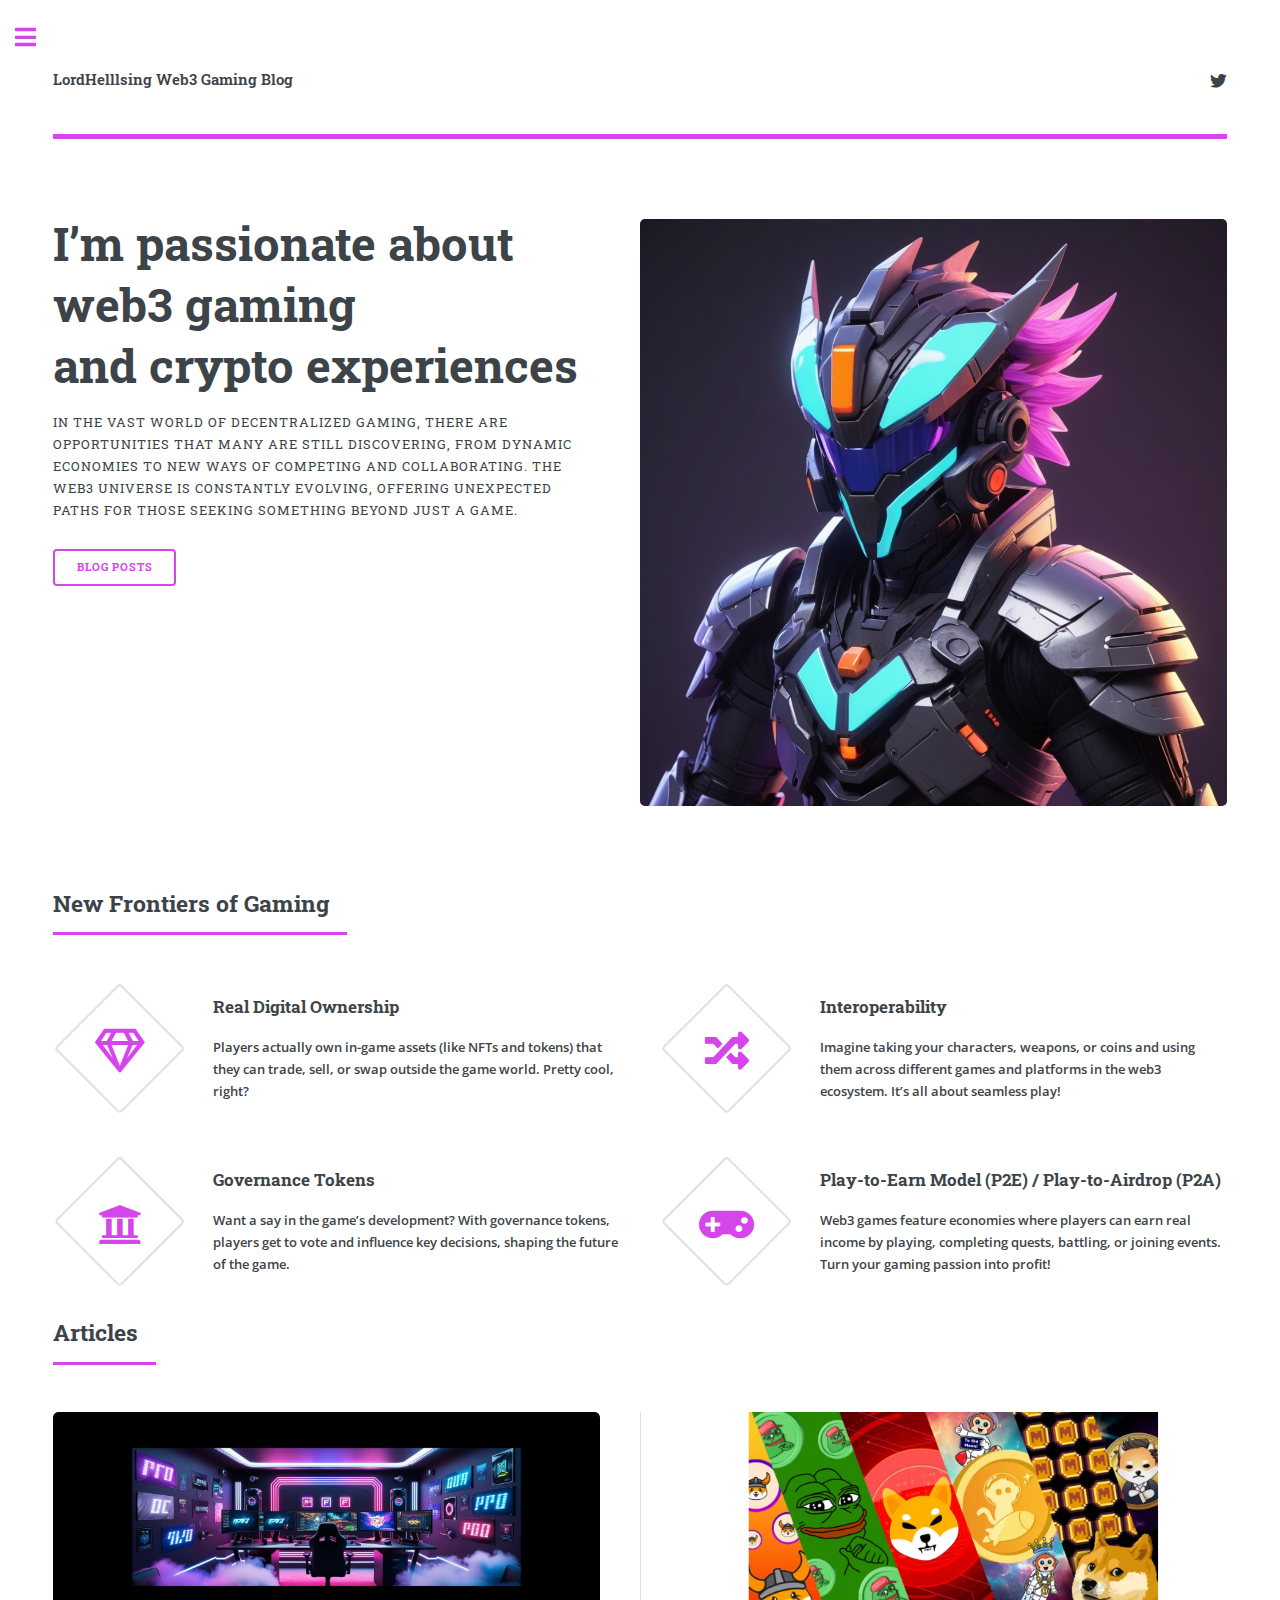
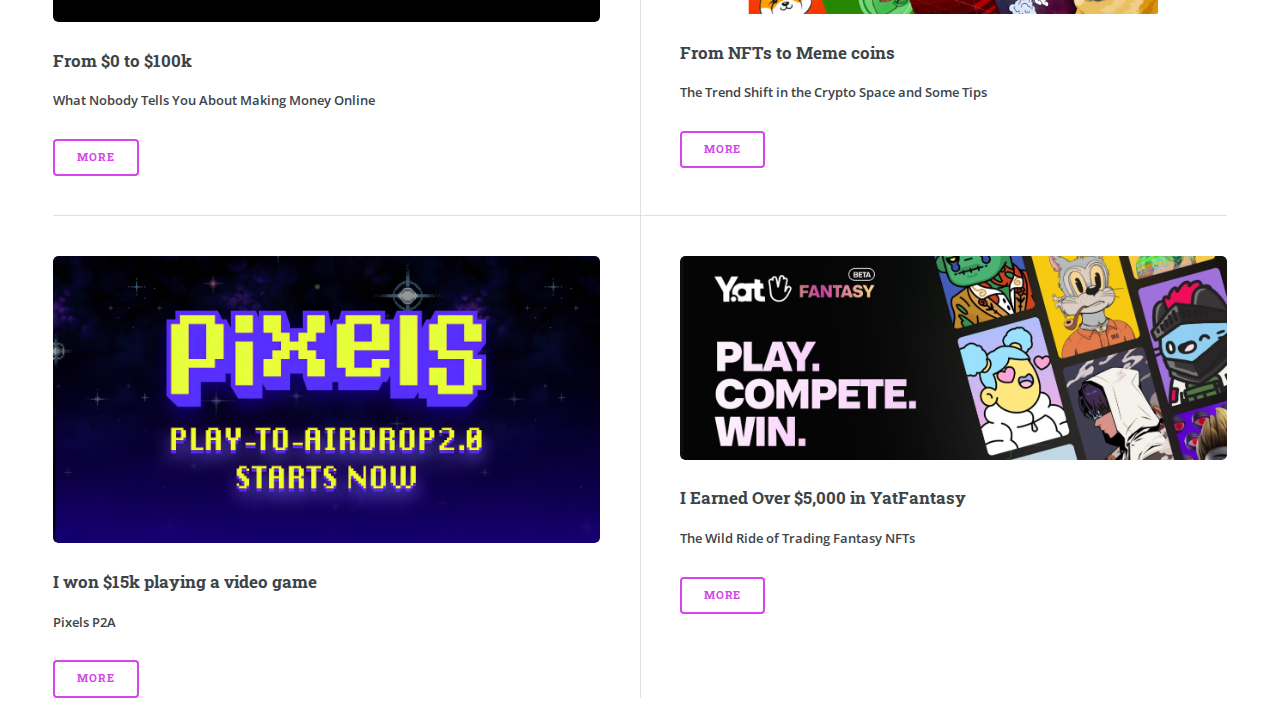
<file: index.html>
<!DOCTYPE HTML>
<!--
	Editorial by HTML5 UP
	html5up.net | @ajlkn
	Free for personal and commercial use under the CCA 3.0 license (html5up.net/license)
-->
<html>
	<head>
		<title>Editorial by HTML5 UP</title>
		<meta charset="utf-8" />
		<meta name="viewport" content="width=device-width, initial-scale=1, user-scalable=no" />
		<link rel="stylesheet" href="assets/css/main.css" />
	</head>
	<body class="is-preload">

		<!-- Wrapper -->
			<div id="wrapper">

				<!-- Main -->
					<div id="main">
						<div class="inner">

							<!-- Header -->
								<header id="header">
									<a href="index.html" class="logo"><strong>LordHelllsing Web3 Gaming Blog</a>
									<ul class="icons">
										<li><a href="https://x.com/lordhelllsing" class="icon brands fa-twitter"><span class="label">Twitter</span></a></li>
										
									</ul>
								</header>

							<!-- Banner -->
								<section id="banner">
									<div class="content">
										<header>
    											<h1>I’m passionate about web3 gaming<br />
										    		and crypto experiences</h1>
    											<p>In the vast world of decentralized gaming, there are opportunities that many are still discovering, from dynamic economies to new ways of competing and collaborating. The web3 universe is constantly evolving, offering unexpected paths for those seeking something beyond just a game.</p>
										</header>
									<ul class="actions">
    										<li><a href="#" class="button big">Blog Posts</a></li>
									</ul>
									</div>
									<span class="image object">
										<img src="images/foto1.jpg" alt="" />
									</span>
								</section>

							<!-- Section -->
								<section>
									<header class="major">
										<h2>New Frontiers of Gaming</h2>
									</header>
									<div class="features">
										<article>
											<span class="icon fa-gem"></span>
											<div class="content">
												<h3>Real Digital Ownership</h3>
												<p>Players actually own in-game assets (like NFTs and tokens) that they can trade, sell, or swap outside the game world. Pretty cool, right?</p>
											</div>
										</article>
										<article>
											<span class="icon solid fa-random"></span>
											<div class="content">
												<h3>Interoperability</h3>
												<p>Imagine taking your characters, weapons, or coins and using them across different games and platforms in the web3 ecosystem. It’s all about seamless play!</p>
											</div>
										</article>
										<article>
											<span class="icon solid fa-university"></span>
											<div class="content">
												<h3>Governance Tokens</h3>
												<p>Want a say in the game’s development? With governance tokens, players get to vote and influence key decisions, shaping the future of the game.</p>
											</div>
										</article>
										<article>
											<span class="icon solid fa-gamepad"></span>
											<div class="content">
												<h3>Play-to-Earn Model (P2E) / Play-to-Airdrop (P2A)</h3>
												<p>Web3 games feature economies where players can earn real income by playing, completing quests, battling, or joining events. Turn your gaming passion into profit!</p>
											</div>
										</article>
									</div>
								</section>

							<!-- Section -->
								<section>
									<header class="major">
										<h2>Articles</h2>
									</header>
									<div class="posts">
										<article>
											<a href="#" class="image"><img src="images/11.jpg" alt="" /></a>
											<h3>From $0 to $100k</h3>
											<p>What Nobody Tells You About Making Money Online</p>
											<ul class="actions">
												<li><a href="https://lordhelllsing.github.io/From-$0-to-$100k.html" class="button">More</a></li>
											</ul>
										</article>
										<article>
											<a href="#" class="image"><img src="images/1.png" alt="" /></a>
											<h3>From NFTs to Meme coins</h3>
											<p>The Trend Shift in the Crypto Space and Some Tips</p>
											<ul class="actions">
												<li><a href="https://lordhelllsing.github.io/From-NFTs-to-Meme-coins.html" class="button">More</a></li>
											</ul>
										</article>
										<article>
											<a href="#" class="image"><img src="images/pixels1.jpeg" alt="" /></a>
											<h3>I won $15k playing a video game</h3>
											<p>Pixels P2A</p>
											<ul class="actions">
												<li><a href="https://lordhelllsing.github.io/I-won-15k-playing-a-video-game.html" class="button">More</a></li>
											</ul>
										</article>
										<article>
											<a href="#" class="image"><img src="images/yat1.png" alt="" /></a>
											<h3>I Earned Over $5,000 in YatFantasy</h3>
											<p>The Wild Ride of Trading Fantasy NFTs</p>
											<ul class="actions">
												<li><a href="https://lordhelllsing.github.io/I-Earned-Over-5k-in-YatFantasy-The-Wild-Ride-of-Trading-Fantasy-NFTs.html" class="button">More</a></li>
											</ul>
										</article>
										<!-- <article>
											<a href="#" class="image"><img src="images/pic05.jpg" alt="" /></a>
											<h3>Feugiat lorem aenean</h3>
											<p>Aenean ornare velit lacus, ac varius enim lorem ullamcorper dolore. Proin aliquam facilisis ante interdum. Sed nulla amet lorem feugiat tempus aliquam.</p>
											<ul class="actions">
												<li><a href="#" class="button">More</a></li>
											</ul>
										</article>
										<article>
											<a href="#" class="image"><img src="images/pic06.jpg" alt="" /></a>
											<h3>Amet varius aliquam</h3>
											<p>Aenean ornare velit lacus, ac varius enim lorem ullamcorper dolore. Proin aliquam facilisis ante interdum. Sed nulla amet lorem feugiat tempus aliquam.</p>
											<ul class="actions">
												<li><a href="#" class="button">More</a></li>
											</ul>
										</article>-->
									</div>
								</section>

						</div>
					</div>

				<!-- Sidebar -->
					<div id="sidebar">
						<div class="inner">

							<!-- Search -->
								<section id="search" class="alt">
									<form method="post" action="#">
										<input type="text" name="query" id="query" placeholder="Search" />
									</form>
								</section>

							<!-- Menu -->
								<nav id="menu">
									<header class="major">
										<h2>Menu</h2>
									</header>
									<ul>
										<li><a href="index.html">Homepage</a></li>
										<li><a href="From-$0-to-$100k.html">From $0 to $100k</a></li>
										<li><a href="From-NFTs-to-Meme-coins.html">From NFTs to Meme coins</a></li>
										<li><a href="I-won-15k-playing-a-video-game.html">I won $15k playing a video game / Pixels P2A</a></li>
										<li><a href="I-Earned-Over-5k-in-YatFantasy-The-Wild-Ride-of-Trading-Fantasy-NFTs.html">YatFantasy</a></li>
										<li><a href="p2e-axie-infinity.html">Axie Infinity & The Play-to-Earn Revolution</a></li>
										
										<li>
										<!--	<span class="opener">Submenu</span>
											<ul>
												<li><a href="#">Lorem Dolor</a></li>
												<li><a href="#">Ipsum Adipiscing</a></li>
												<li><a href="#">Tempus Magna</a></li>
												<li><a href="#">Feugiat Veroeros</a></li>
											</ul>
										</li>
										<li><a href="#">Etiam Dolore</a></li>
										<li><a href="#">Adipiscing</a></li>
										<li>
											<span class="opener">Another Submenu</span>
											<ul>
												<li><a href="#">Lorem Dolor</a></li>
												<li><a href="#">Ipsum Adipiscing</a></li>
												<li><a href="#">Tempus Magna</a></li>
												<li><a href="#">Feugiat Veroeros</a></li>
											</ul>
										</li>
										<li><a href="#">Maximus Erat</a></li>
										<li><a href="#">Sapien Mauris</a></li>
										<li><a href="#">Amet Lacinia</a></li>
									</ul>-->
								</nav>

							<!-- Section 
								<section>
									<header class="major">
										<h2>Ante interdum</h2>
									</header>
									<div class="mini-posts">
										<article>
											<a href="#" class="image"><img src="images/pic07.jpg" alt="" /></a>
											<p>Aenean ornare velit lacus, ac varius enim lorem ullamcorper dolore aliquam.</p>
										</article>
										<article>
											<a href="#" class="image"><img src="images/pic08.jpg" alt="" /></a>
											<p>Aenean ornare velit lacus, ac varius enim lorem ullamcorper dolore aliquam.</p>
										</article>
										<article>
											<a href="#" class="image"><img src="images/pic09.jpg" alt="" /></a>
											<p>Aenean ornare velit lacus, ac varius enim lorem ullamcorper dolore aliquam.</p>
										</article>
									</div>
									<ul class="actions">
										<li><a href="#" class="button">More</a></li>
									</ul>
								</section>-->

							<!-- Section 
								<section>
									<header class="major">
										<h2>Get in touch</h2>
									</header>
									<p>Sed varius enim lorem ullamcorper dolore aliquam aenean ornare velit lacus, ac varius enim lorem ullamcorper dolore. Proin sed aliquam facilisis ante interdum. Sed nulla amet lorem feugiat tempus aliquam.</p>
									<ul class="contact">
										<li class="icon solid fa-envelope"><a href="#">information@untitled.tld</a></li>
										<li class="icon solid fa-phone">(000) 000-0000</li>
										<li class="icon solid fa-home">1234 Somewhere Road #8254<br />
										Nashville, TN 00000-0000</li>
									</ul>
								</section>-->

							<!-- Footer -->
								<footer id="footer">
									<p class="copyright">&copy;Lord Helllsing All rights reserved.</a>.</p>
								</footer>

						</div>
					</div>

			</div>

		<!-- Scripts -->
			<script src="assets/js/jquery.min.js"></script>
			<script src="assets/js/browser.min.js"></script>
			<script src="assets/js/breakpoints.min.js"></script>
			<script src="assets/js/util.js"></script>
			<script src="assets/js/main.js"></script>

	</body>
</html>
</file>
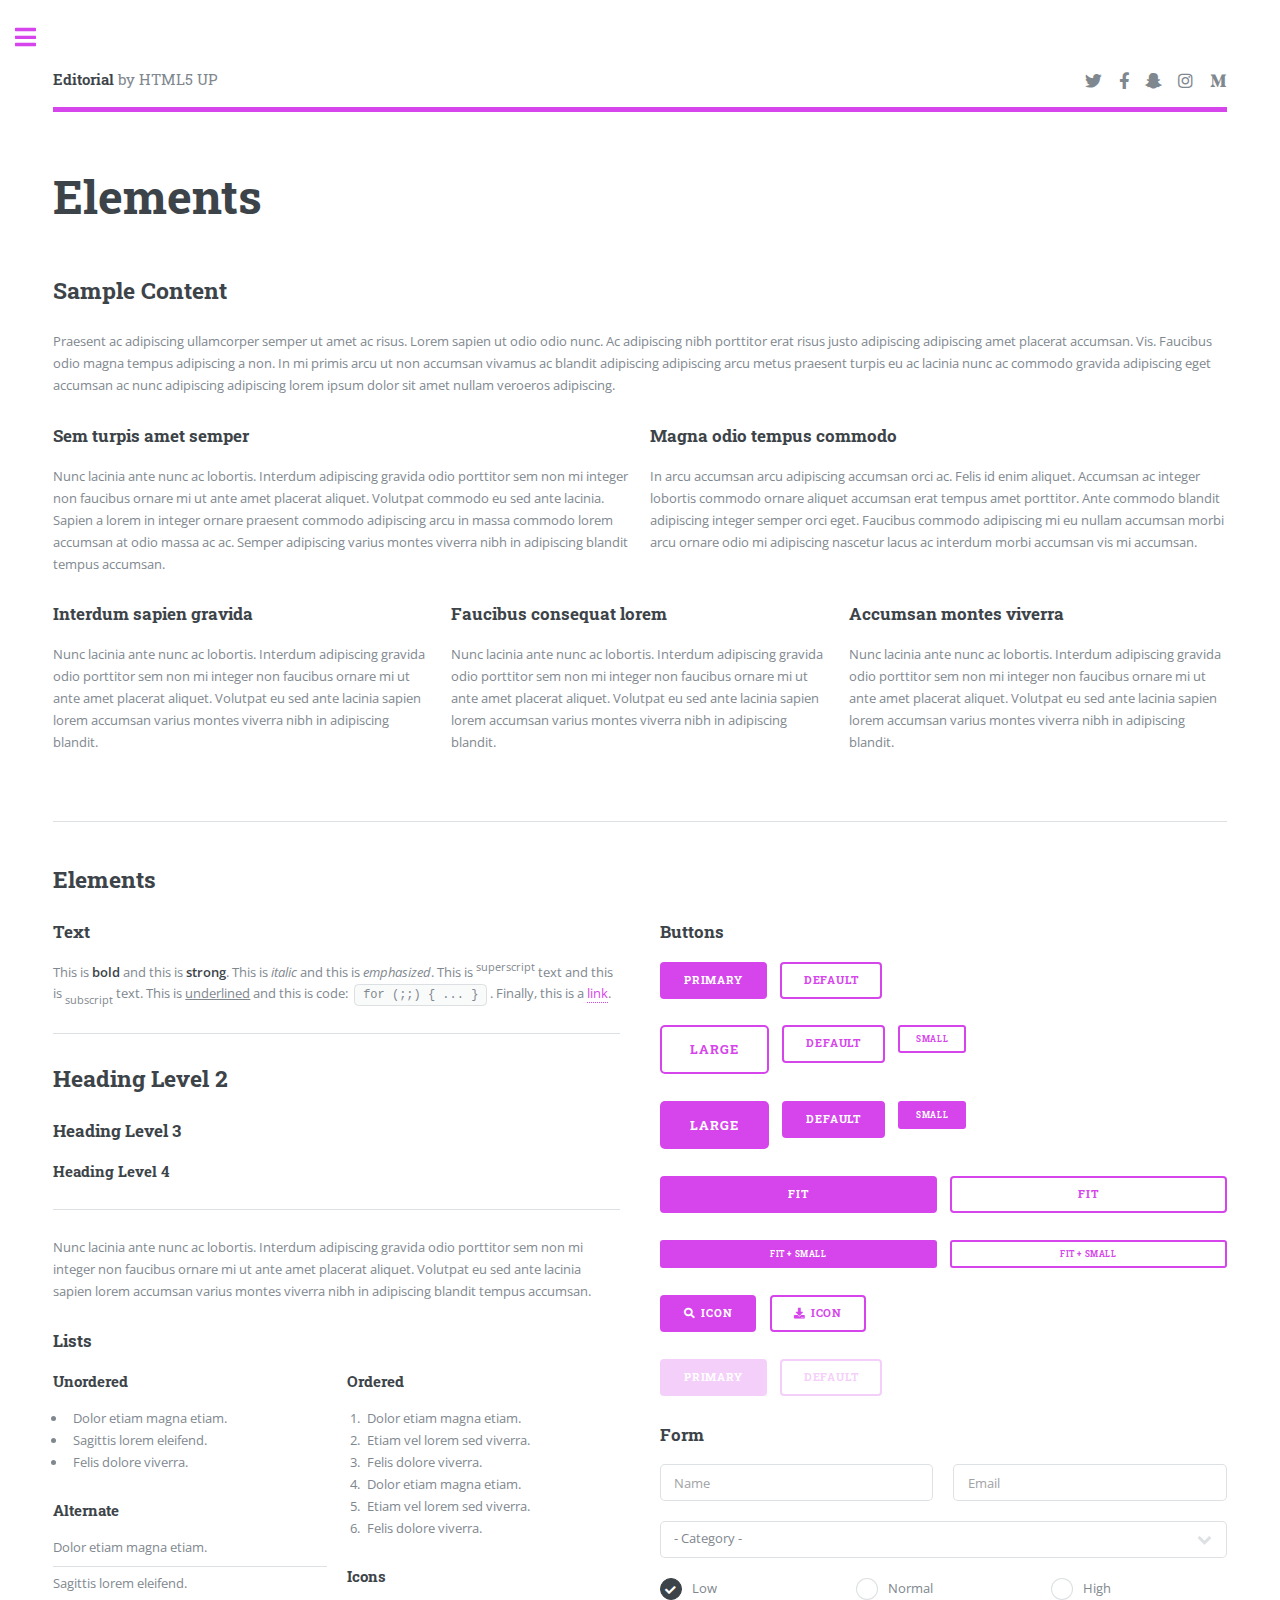
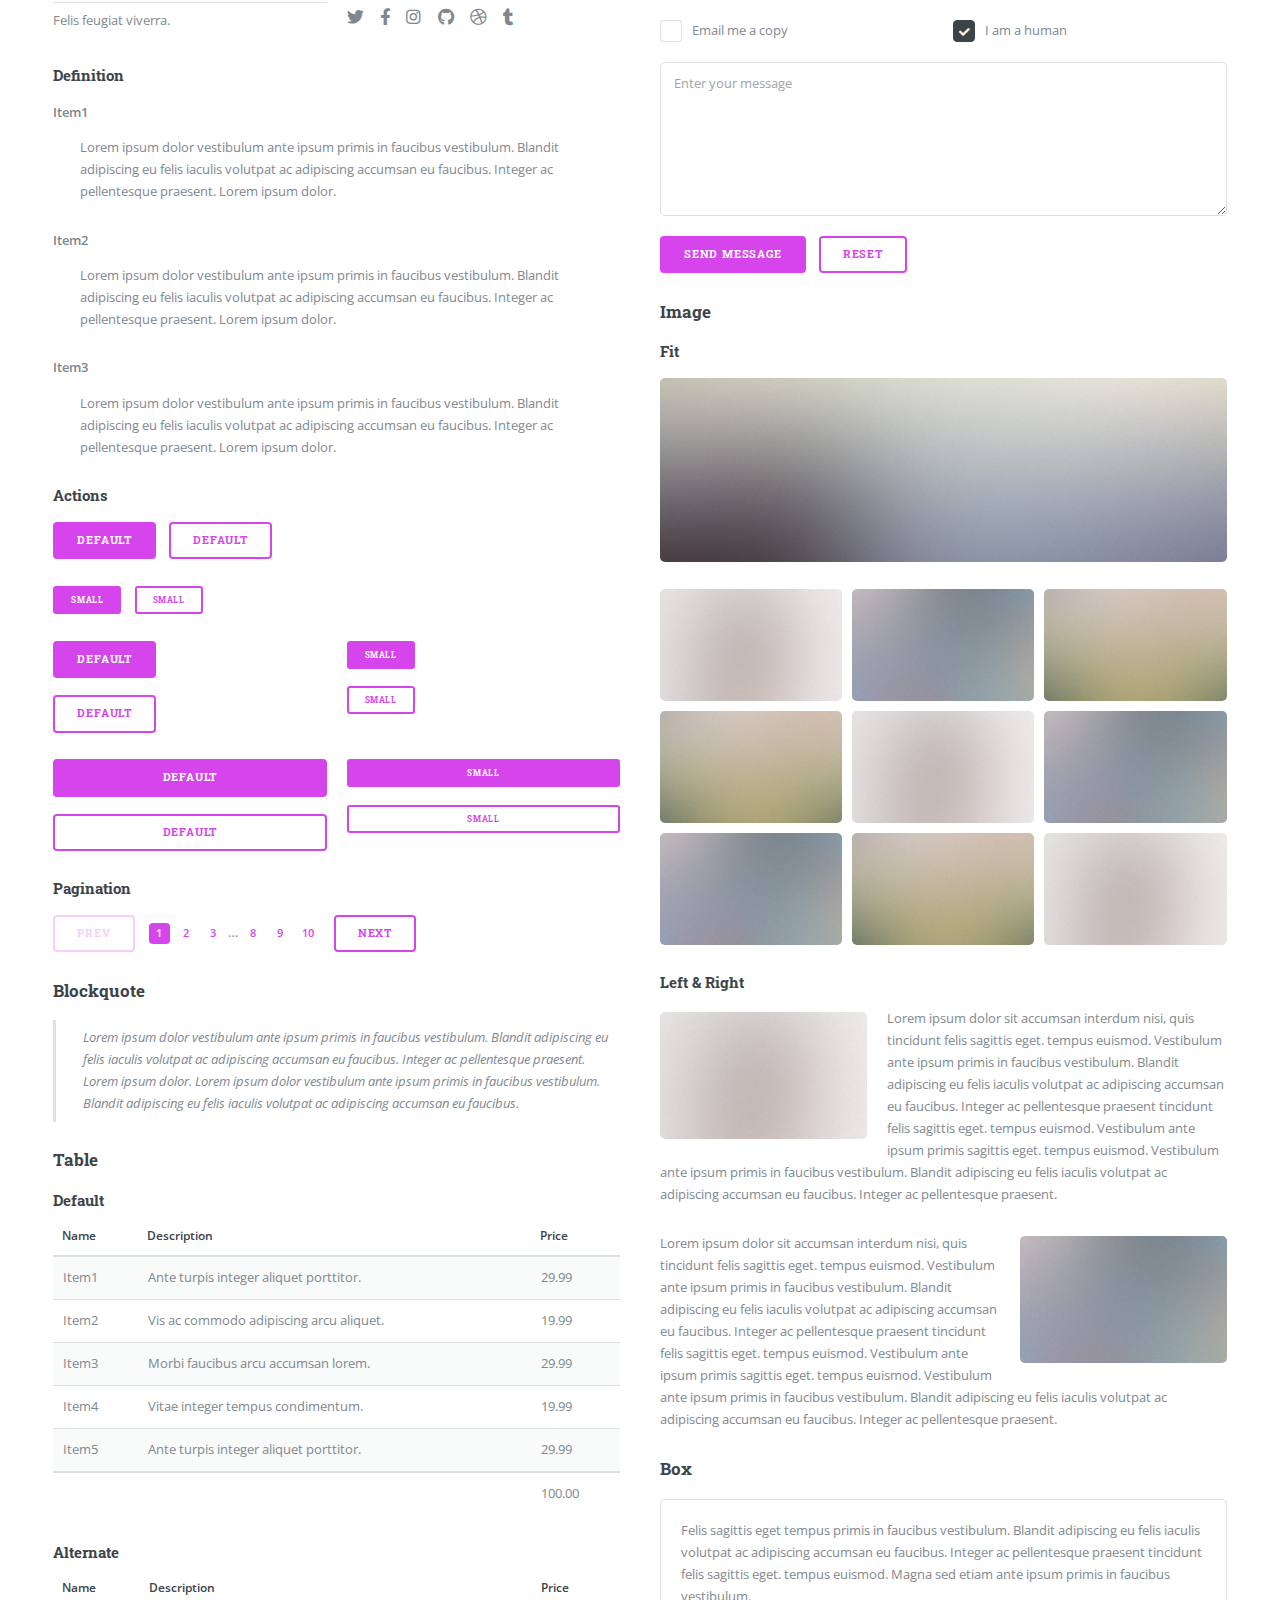
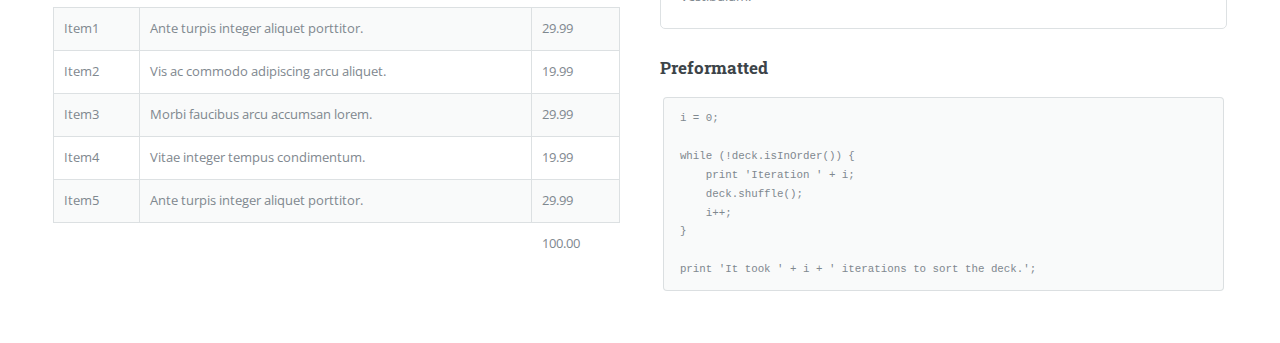
<file: elements.html>
<!DOCTYPE HTML>
<!--
	Editorial by HTML5 UP
	html5up.net | @ajlkn
	Free for personal and commercial use under the CCA 3.0 license (html5up.net/license)
-->
<html>
	<head>
		<title>Elements - Editorial by HTML5 UP</title>
		<meta charset="utf-8" />
		<meta name="viewport" content="width=device-width, initial-scale=1, user-scalable=no" />
		<link rel="stylesheet" href="assets/css/main.css" />
	</head>
	<body class="is-preload">

		<!-- Wrapper -->
			<div id="wrapper">

				<!-- Main -->
					<div id="main">
						<div class="inner">

							<!-- Header -->
								<header id="header">
									<a href="index.html" class="logo"><strong>Editorial</strong> by HTML5 UP</a>
									<ul class="icons">
										<li><a href="#" class="icon brands fa-twitter"><span class="label">Twitter</span></a></li>
										<li><a href="#" class="icon brands fa-facebook-f"><span class="label">Facebook</span></a></li>
										<li><a href="#" class="icon brands fa-snapchat-ghost"><span class="label">Snapchat</span></a></li>
										<li><a href="#" class="icon brands fa-instagram"><span class="label">Instagram</span></a></li>
										<li><a href="#" class="icon brands fa-medium-m"><span class="label">Medium</span></a></li>
									</ul>
								</header>

							<!-- Content -->
								<section>
									<header class="main">
										<h1>Elements</h1>
									</header>

									<!-- Content -->
										<h2 id="content">Sample Content</h2>
										<p>Praesent ac adipiscing ullamcorper semper ut amet ac risus. Lorem sapien ut odio odio nunc. Ac adipiscing nibh porttitor erat risus justo adipiscing adipiscing amet placerat accumsan. Vis. Faucibus odio magna tempus adipiscing a non. In mi primis arcu ut non accumsan vivamus ac blandit adipiscing adipiscing arcu metus praesent turpis eu ac lacinia nunc ac commodo gravida adipiscing eget accumsan ac nunc adipiscing adipiscing lorem ipsum dolor sit amet nullam veroeros adipiscing.</p>
										<div class="row">
											<div class="col-6 col-12-small">
												<h3>Sem turpis amet semper</h3>
												<p>Nunc lacinia ante nunc ac lobortis. Interdum adipiscing gravida odio porttitor sem non mi integer non faucibus ornare mi ut ante amet placerat aliquet. Volutpat commodo eu sed ante lacinia. Sapien a lorem in integer ornare praesent commodo adipiscing arcu in massa commodo lorem accumsan at odio massa ac ac. Semper adipiscing varius montes viverra nibh in adipiscing blandit tempus accumsan.</p>
											</div>
											<div class="col-6 col-12-small">
												<h3>Magna odio tempus commodo</h3>
												<p>In arcu accumsan arcu adipiscing accumsan orci ac. Felis id enim aliquet. Accumsan ac integer lobortis commodo ornare aliquet accumsan erat tempus amet porttitor. Ante commodo blandit adipiscing integer semper orci eget. Faucibus commodo adipiscing mi eu nullam accumsan morbi arcu ornare odio mi adipiscing nascetur lacus ac interdum morbi accumsan vis mi accumsan.</p>
											</div>
											<!-- Break -->
											<div class="col-4 col-12-medium">
												<h3>Interdum sapien gravida</h3>
												<p>Nunc lacinia ante nunc ac lobortis. Interdum adipiscing gravida odio porttitor sem non mi integer non faucibus ornare mi ut ante amet placerat aliquet. Volutpat eu sed ante lacinia sapien lorem accumsan varius montes viverra nibh in adipiscing blandit.</p>
											</div>
											<div class="col-4 col-12-medium">
												<h3>Faucibus consequat lorem</h3>
												<p>Nunc lacinia ante nunc ac lobortis. Interdum adipiscing gravida odio porttitor sem non mi integer non faucibus ornare mi ut ante amet placerat aliquet. Volutpat eu sed ante lacinia sapien lorem accumsan varius montes viverra nibh in adipiscing blandit.</p>
											</div>
											<div class="col-4 col-12-medium">
												<h3>Accumsan montes viverra</h3>
												<p>Nunc lacinia ante nunc ac lobortis. Interdum adipiscing gravida odio porttitor sem non mi integer non faucibus ornare mi ut ante amet placerat aliquet. Volutpat eu sed ante lacinia sapien lorem accumsan varius montes viverra nibh in adipiscing blandit.</p>
											</div>
										</div>

									<hr class="major" />

									<!-- Elements -->
										<h2 id="elements">Elements</h2>
										<div class="row gtr-200">
											<div class="col-6 col-12-medium">

												<!-- Text stuff -->
													<h3>Text</h3>
													<p>This is <b>bold</b> and this is <strong>strong</strong>. This is <i>italic</i> and this is <em>emphasized</em>.
													This is <sup>superscript</sup> text and this is <sub>subscript</sub> text.
													This is <u>underlined</u> and this is code: <code>for (;;) { ... }</code>.
													Finally, this is a <a href="#">link</a>.</p>
													<hr />
													<h2>Heading Level 2</h2>
													<h3>Heading Level 3</h3>
													<h4>Heading Level 4</h4>
													<hr />
													<p>Nunc lacinia ante nunc ac lobortis. Interdum adipiscing gravida odio porttitor sem non mi integer non faucibus ornare mi ut ante amet placerat aliquet. Volutpat eu sed ante lacinia sapien lorem accumsan varius montes viverra nibh in adipiscing blandit tempus accumsan.</p>

												<!-- Lists -->
													<h3>Lists</h3>
													<div class="row">
														<div class="col-6 col-12-small">

															<h4>Unordered</h4>
															<ul>
																<li>Dolor etiam magna etiam.</li>
																<li>Sagittis lorem eleifend.</li>
																<li>Felis dolore viverra.</li>
															</ul>

															<h4>Alternate</h4>
															<ul class="alt">
																<li>Dolor etiam magna etiam.</li>
																<li>Sagittis lorem eleifend.</li>
																<li>Felis feugiat viverra.</li>
															</ul>

														</div>
														<div class="col-6 col-12-small">

															<h4>Ordered</h4>
															<ol>
																<li>Dolor etiam magna etiam.</li>
																<li>Etiam vel lorem sed viverra.</li>
																<li>Felis dolore viverra.</li>
																<li>Dolor etiam magna etiam.</li>
																<li>Etiam vel lorem sed viverra.</li>
																<li>Felis dolore viverra.</li>
															</ol>

															<h4>Icons</h4>
															<ul class="icons">
																<li><a href="#" class="icon brands fa-twitter"><span class="label">Twitter</span></a></li>
																<li><a href="#" class="icon brands fa-facebook-f"><span class="label">Facebook</span></a></li>
																<li><a href="#" class="icon brands fa-instagram"><span class="label">Instagram</span></a></li>
																<li><a href="#" class="icon brands fa-github"><span class="label">Github</span></a></li>
																<li><a href="#" class="icon brands fa-dribbble"><span class="label">Dribbble</span></a></li>
																<li><a href="#" class="icon brands fa-tumblr"><span class="label">Tumblr</span></a></li>
															</ul>

														</div>
													</div>
													<h4>Definition</h4>
													<dl>
														<dt>Item1</dt>
														<dd>
															<p>Lorem ipsum dolor vestibulum ante ipsum primis in faucibus vestibulum. Blandit adipiscing eu felis iaculis volutpat ac adipiscing accumsan eu faucibus. Integer ac pellentesque praesent. Lorem ipsum dolor.</p>
														</dd>
														<dt>Item2</dt>
														<dd>
															<p>Lorem ipsum dolor vestibulum ante ipsum primis in faucibus vestibulum. Blandit adipiscing eu felis iaculis volutpat ac adipiscing accumsan eu faucibus. Integer ac pellentesque praesent. Lorem ipsum dolor.</p>
														</dd>
														<dt>Item3</dt>
														<dd>
															<p>Lorem ipsum dolor vestibulum ante ipsum primis in faucibus vestibulum. Blandit adipiscing eu felis iaculis volutpat ac adipiscing accumsan eu faucibus. Integer ac pellentesque praesent. Lorem ipsum dolor.</p>
														</dd>
													</dl>

													<h4>Actions</h4>
													<ul class="actions">
														<li><a href="#" class="button primary">Default</a></li>
														<li><a href="#" class="button">Default</a></li>
													</ul>
													<ul class="actions small">
														<li><a href="#" class="button primary small">Small</a></li>
														<li><a href="#" class="button small">Small</a></li>
													</ul>
													<div class="row">
														<div class="col-6 col-12-small">
															<ul class="actions stacked">
																<li><a href="#" class="button primary">Default</a></li>
																<li><a href="#" class="button">Default</a></li>
															</ul>
														</div>
														<div class="col-6 col-12-small">
															<ul class="actions stacked">
																<li><a href="#" class="button primary small">Small</a></li>
																<li><a href="#" class="button small">Small</a></li>
															</ul>
														</div>
														<div class="col-6 col-12-small">
															<ul class="actions stacked">
																<li><a href="#" class="button primary fit">Default</a></li>
																<li><a href="#" class="button fit">Default</a></li>
															</ul>
														</div>
														<div class="col-6 col-12-small">
															<ul class="actions stacked">
																<li><a href="#" class="button primary small fit">Small</a></li>
																<li><a href="#" class="button small fit">Small</a></li>
															</ul>
														</div>
													</div>

													<h4>Pagination</h4>
													<ul class="pagination">
														<li><span class="button disabled">Prev</span></li>
														<li><a href="#" class="page active">1</a></li>
														<li><a href="#" class="page">2</a></li>
														<li><a href="#" class="page">3</a></li>
														<li><span>&hellip;</span></li>
														<li><a href="#" class="page">8</a></li>
														<li><a href="#" class="page">9</a></li>
														<li><a href="#" class="page">10</a></li>
														<li><a href="#" class="button">Next</a></li>
													</ul>

												<!-- Blockquote -->
													<h3>Blockquote</h3>
													<blockquote>Lorem ipsum dolor vestibulum ante ipsum primis in faucibus vestibulum. Blandit adipiscing eu felis iaculis volutpat ac adipiscing accumsan eu faucibus. Integer ac pellentesque praesent. Lorem ipsum dolor. Lorem ipsum dolor vestibulum ante ipsum primis in faucibus vestibulum. Blandit adipiscing eu felis iaculis volutpat ac adipiscing accumsan eu faucibus.</blockquote>

												<!-- Table -->
													<h3>Table</h3>

													<h4>Default</h4>
													<div class="table-wrapper">
														<table>
															<thead>
																<tr>
																	<th>Name</th>
																	<th>Description</th>
																	<th>Price</th>
																</tr>
															</thead>
															<tbody>
																<tr>
																	<td>Item1</td>
																	<td>Ante turpis integer aliquet porttitor.</td>
																	<td>29.99</td>
																</tr>
																<tr>
																	<td>Item2</td>
																	<td>Vis ac commodo adipiscing arcu aliquet.</td>
																	<td>19.99</td>
																</tr>
																<tr>
																	<td>Item3</td>
																	<td> Morbi faucibus arcu accumsan lorem.</td>
																	<td>29.99</td>
																</tr>
																<tr>
																	<td>Item4</td>
																	<td>Vitae integer tempus condimentum.</td>
																	<td>19.99</td>
																</tr>
																<tr>
																	<td>Item5</td>
																	<td>Ante turpis integer aliquet porttitor.</td>
																	<td>29.99</td>
																</tr>
															</tbody>
															<tfoot>
																<tr>
																	<td colspan="2"></td>
																	<td>100.00</td>
																</tr>
															</tfoot>
														</table>
													</div>

													<h4>Alternate</h4>
													<div class="table-wrapper">
														<table class="alt">
															<thead>
																<tr>
																	<th>Name</th>
																	<th>Description</th>
																	<th>Price</th>
																</tr>
															</thead>
															<tbody>
																<tr>
																	<td>Item1</td>
																	<td>Ante turpis integer aliquet porttitor.</td>
																	<td>29.99</td>
																</tr>
																<tr>
																	<td>Item2</td>
																	<td>Vis ac commodo adipiscing arcu aliquet.</td>
																	<td>19.99</td>
																</tr>
																<tr>
																	<td>Item3</td>
																	<td> Morbi faucibus arcu accumsan lorem.</td>
																	<td>29.99</td>
																</tr>
																<tr>
																	<td>Item4</td>
																	<td>Vitae integer tempus condimentum.</td>
																	<td>19.99</td>
																</tr>
																<tr>
																	<td>Item5</td>
																	<td>Ante turpis integer aliquet porttitor.</td>
																	<td>29.99</td>
																</tr>
															</tbody>
															<tfoot>
																<tr>
																	<td colspan="2"></td>
																	<td>100.00</td>
																</tr>
															</tfoot>
														</table>
													</div>

											</div>
											<div class="col-6 col-12-medium">

												<!-- Buttons -->
													<h3>Buttons</h3>
													<ul class="actions">
														<li><a href="#" class="button primary">Primary</a></li>
														<li><a href="#" class="button">Default</a></li>
													</ul>
													<ul class="actions">
														<li><a href="#" class="button large">Large</a></li>
														<li><a href="#" class="button">Default</a></li>
														<li><a href="#" class="button small">Small</a></li>
													</ul>
													<ul class="actions">
														<li><a href="#" class="button primary large">Large</a></li>
														<li><a href="#" class="button primary">Default</a></li>
														<li><a href="#" class="button primary small">Small</a></li>
													</ul>
													<ul class="actions fit">
														<li><a href="#" class="button primary fit">Fit</a></li>
														<li><a href="#" class="button fit">Fit</a></li>
													</ul>
													<ul class="actions fit small">
														<li><a href="#" class="button primary fit small">Fit + Small</a></li>
														<li><a href="#" class="button fit small">Fit + Small</a></li>
													</ul>
													<ul class="actions">
														<li><a href="#" class="button primary icon solid fa-search">Icon</a></li>
														<li><a href="#" class="button icon solid fa-download">Icon</a></li>
													</ul>
													<ul class="actions">
														<li><span class="button primary disabled">Primary</span></li>
														<li><span class="button disabled">Default</span></li>
													</ul>

												<!-- Form -->
													<h3>Form</h3>

													<form method="post" action="#">
														<div class="row gtr-uniform">
															<div class="col-6 col-12-xsmall">
																<input type="text" name="demo-name" id="demo-name" value="" placeholder="Name" />
															</div>
															<div class="col-6 col-12-xsmall">
																<input type="email" name="demo-email" id="demo-email" value="" placeholder="Email" />
															</div>
															<!-- Break -->
															<div class="col-12">
																<select name="demo-category" id="demo-category">
																	<option value="">- Category -</option>
																	<option value="1">Manufacturing</option>
																	<option value="1">Shipping</option>
																	<option value="1">Administration</option>
																	<option value="1">Human Resources</option>
																</select>
															</div>
															<!-- Break -->
															<div class="col-4 col-12-small">
																<input type="radio" id="demo-priority-low" name="demo-priority" checked>
																<label for="demo-priority-low">Low</label>
															</div>
															<div class="col-4 col-12-small">
																<input type="radio" id="demo-priority-normal" name="demo-priority">
																<label for="demo-priority-normal">Normal</label>
															</div>
															<div class="col-4 col-12-small">
																<input type="radio" id="demo-priority-high" name="demo-priority">
																<label for="demo-priority-high">High</label>
															</div>
															<!-- Break -->
															<div class="col-6 col-12-small">
																<input type="checkbox" id="demo-copy" name="demo-copy">
																<label for="demo-copy">Email me a copy</label>
															</div>
															<div class="col-6 col-12-small">
																<input type="checkbox" id="demo-human" name="demo-human" checked>
																<label for="demo-human">I am a human</label>
															</div>
															<!-- Break -->
															<div class="col-12">
																<textarea name="demo-message" id="demo-message" placeholder="Enter your message" rows="6"></textarea>
															</div>
															<!-- Break -->
															<div class="col-12">
																<ul class="actions">
																	<li><input type="submit" value="Send Message" class="primary" /></li>
																	<li><input type="reset" value="Reset" /></li>
																</ul>
															</div>
														</div>
													</form>

												<!-- Image -->
													<h3>Image</h3>

													<h4>Fit</h4>
													<span class="image fit"><img src="images/pic11.jpg" alt="" /></span>
													<div class="box alt">
														<div class="row gtr-50 gtr-uniform">
															<div class="col-4"><span class="image fit"><img src="images/pic01.jpg" alt="" /></span></div>
															<div class="col-4"><span class="image fit"><img src="images/pic02.jpg" alt="" /></span></div>
															<div class="col-4"><span class="image fit"><img src="images/pic03.jpg" alt="" /></span></div>
															<!-- Break -->
															<div class="col-4"><span class="image fit"><img src="images/pic03.jpg" alt="" /></span></div>
															<div class="col-4"><span class="image fit"><img src="images/pic01.jpg" alt="" /></span></div>
															<div class="col-4"><span class="image fit"><img src="images/pic02.jpg" alt="" /></span></div>
															<!-- Break -->
															<div class="col-4"><span class="image fit"><img src="images/pic02.jpg" alt="" /></span></div>
															<div class="col-4"><span class="image fit"><img src="images/pic03.jpg" alt="" /></span></div>
															<div class="col-4"><span class="image fit"><img src="images/pic01.jpg" alt="" /></span></div>
														</div>
													</div>

													<h4>Left &amp; Right</h4>
													<p><span class="image left"><img src="images/pic01.jpg" alt="" /></span>Lorem ipsum dolor sit accumsan interdum nisi, quis tincidunt felis sagittis eget. tempus euismod. Vestibulum ante ipsum primis in faucibus vestibulum. Blandit adipiscing eu felis iaculis volutpat ac adipiscing accumsan eu faucibus. Integer ac pellentesque praesent tincidunt felis sagittis eget. tempus euismod. Vestibulum ante ipsum primis sagittis eget. tempus euismod. Vestibulum ante ipsum primis in faucibus vestibulum. Blandit adipiscing eu felis iaculis volutpat ac adipiscing accumsan eu faucibus. Integer ac pellentesque praesent.</p>
													<p><span class="image right"><img src="images/pic02.jpg" alt="" /></span>Lorem ipsum dolor sit accumsan interdum nisi, quis tincidunt felis sagittis eget. tempus euismod. Vestibulum ante ipsum primis in faucibus vestibulum. Blandit adipiscing eu felis iaculis volutpat ac adipiscing accumsan eu faucibus. Integer ac pellentesque praesent tincidunt felis sagittis eget. tempus euismod. Vestibulum ante ipsum primis sagittis eget. tempus euismod. Vestibulum ante ipsum primis in faucibus vestibulum. Blandit adipiscing eu felis iaculis volutpat ac adipiscing accumsan eu faucibus. Integer ac pellentesque praesent.</p>

												<!-- Box -->
													<h3>Box</h3>
													<div class="box">
														<p>Felis sagittis eget tempus primis in faucibus vestibulum. Blandit adipiscing eu felis iaculis volutpat ac adipiscing accumsan eu faucibus. Integer ac pellentesque praesent tincidunt felis sagittis eget. tempus euismod. Magna sed etiam ante ipsum primis in faucibus vestibulum.</p>
													</div>

												<!-- Preformatted Code -->
													<h3>Preformatted</h3>
													<pre><code>i = 0;

while (!deck.isInOrder()) {
    print 'Iteration ' + i;
    deck.shuffle();
    i++;
}

print 'It took ' + i + ' iterations to sort the deck.';
</code></pre>

											</div>
										</div>

								</section>

						</div>
					</div>

				<!-- Sidebar -->
					<div id="sidebar">
						<div class="inner">

							<!-- Search -->
								<section id="search" class="alt">
									<form method="post" action="#">
										<input type="text" name="query" id="query" placeholder="Search" />
									</form>
								</section>

							<!-- Menu -->
								<nav id="menu">
									<header class="major">
										<h2>Menu</h2>
									</header>
									<ul>
										<li><a href="index.html">Homepage</a></li>
										<li><a href="generic.html">Generic</a></li>
										<li><a href="elements.html">Elements</a></li>
										<li>
											<span class="opener">Submenu</span>
											<ul>
												<li><a href="#">Lorem Dolor</a></li>
												<li><a href="#">Ipsum Adipiscing</a></li>
												<li><a href="#">Tempus Magna</a></li>
												<li><a href="#">Feugiat Veroeros</a></li>
											</ul>
										</li>
										<li><a href="#">Etiam Dolore</a></li>
										<li><a href="#">Adipiscing</a></li>
										<li>
											<span class="opener">Another Submenu</span>
											<ul>
												<li><a href="#">Lorem Dolor</a></li>
												<li><a href="#">Ipsum Adipiscing</a></li>
												<li><a href="#">Tempus Magna</a></li>
												<li><a href="#">Feugiat Veroeros</a></li>
											</ul>
										</li>
										<li><a href="#">Maximus Erat</a></li>
										<li><a href="#">Sapien Mauris</a></li>
										<li><a href="#">Amet Lacinia</a></li>
									</ul>
								</nav>

							<!-- Section -->
								<section>
									<header class="major">
										<h2>Ante interdum</h2>
									</header>
									<div class="mini-posts">
										<article>
											<a href="#" class="image"><img src="images/pic07.jpg" alt="" /></a>
											<p>Aenean ornare velit lacus, ac varius enim lorem ullamcorper dolore aliquam.</p>
										</article>
										<article>
											<a href="#" class="image"><img src="images/pic08.jpg" alt="" /></a>
											<p>Aenean ornare velit lacus, ac varius enim lorem ullamcorper dolore aliquam.</p>
										</article>
										<article>
											<a href="#" class="image"><img src="images/pic09.jpg" alt="" /></a>
											<p>Aenean ornare velit lacus, ac varius enim lorem ullamcorper dolore aliquam.</p>
										</article>
									</div>
									<ul class="actions">
										<li><a href="#" class="button">More</a></li>
									</ul>
								</section>

							<!-- Section -->
								<section>
									<header class="major">
										<h2>Get in touch</h2>
									</header>
									<p>Sed varius enim lorem ullamcorper dolore aliquam aenean ornare velit lacus, ac varius enim lorem ullamcorper dolore. Proin sed aliquam facilisis ante interdum. Sed nulla amet lorem feugiat tempus aliquam.</p>
									<ul class="contact">
										<li class="icon solid fa-envelope"><a href="#">information@untitled.tld</a></li>
										<li class="icon solid fa-phone">(000) 000-0000</li>
										<li class="icon solid fa-home">1234 Somewhere Road #8254<br />
										Nashville, TN 00000-0000</li>
									</ul>
								</section>

							<!-- Footer -->
								<footer id="footer">
									<p class="copyright">&copy; Untitled. All rights reserved. Demo Images: <a href="https://unsplash.com">Unsplash</a>. Design: <a href="https://html5up.net">HTML5 UP</a>.</p>
								</footer>

						</div>
					</div>

			</div>

		<!-- Scripts -->
			<script src="assets/js/jquery.min.js"></script>
			<script src="assets/js/browser.min.js"></script>
			<script src="assets/js/breakpoints.min.js"></script>
			<script src="assets/js/util.js"></script>
			<script src="assets/js/main.js"></script>

	</body>
</html>
</file>
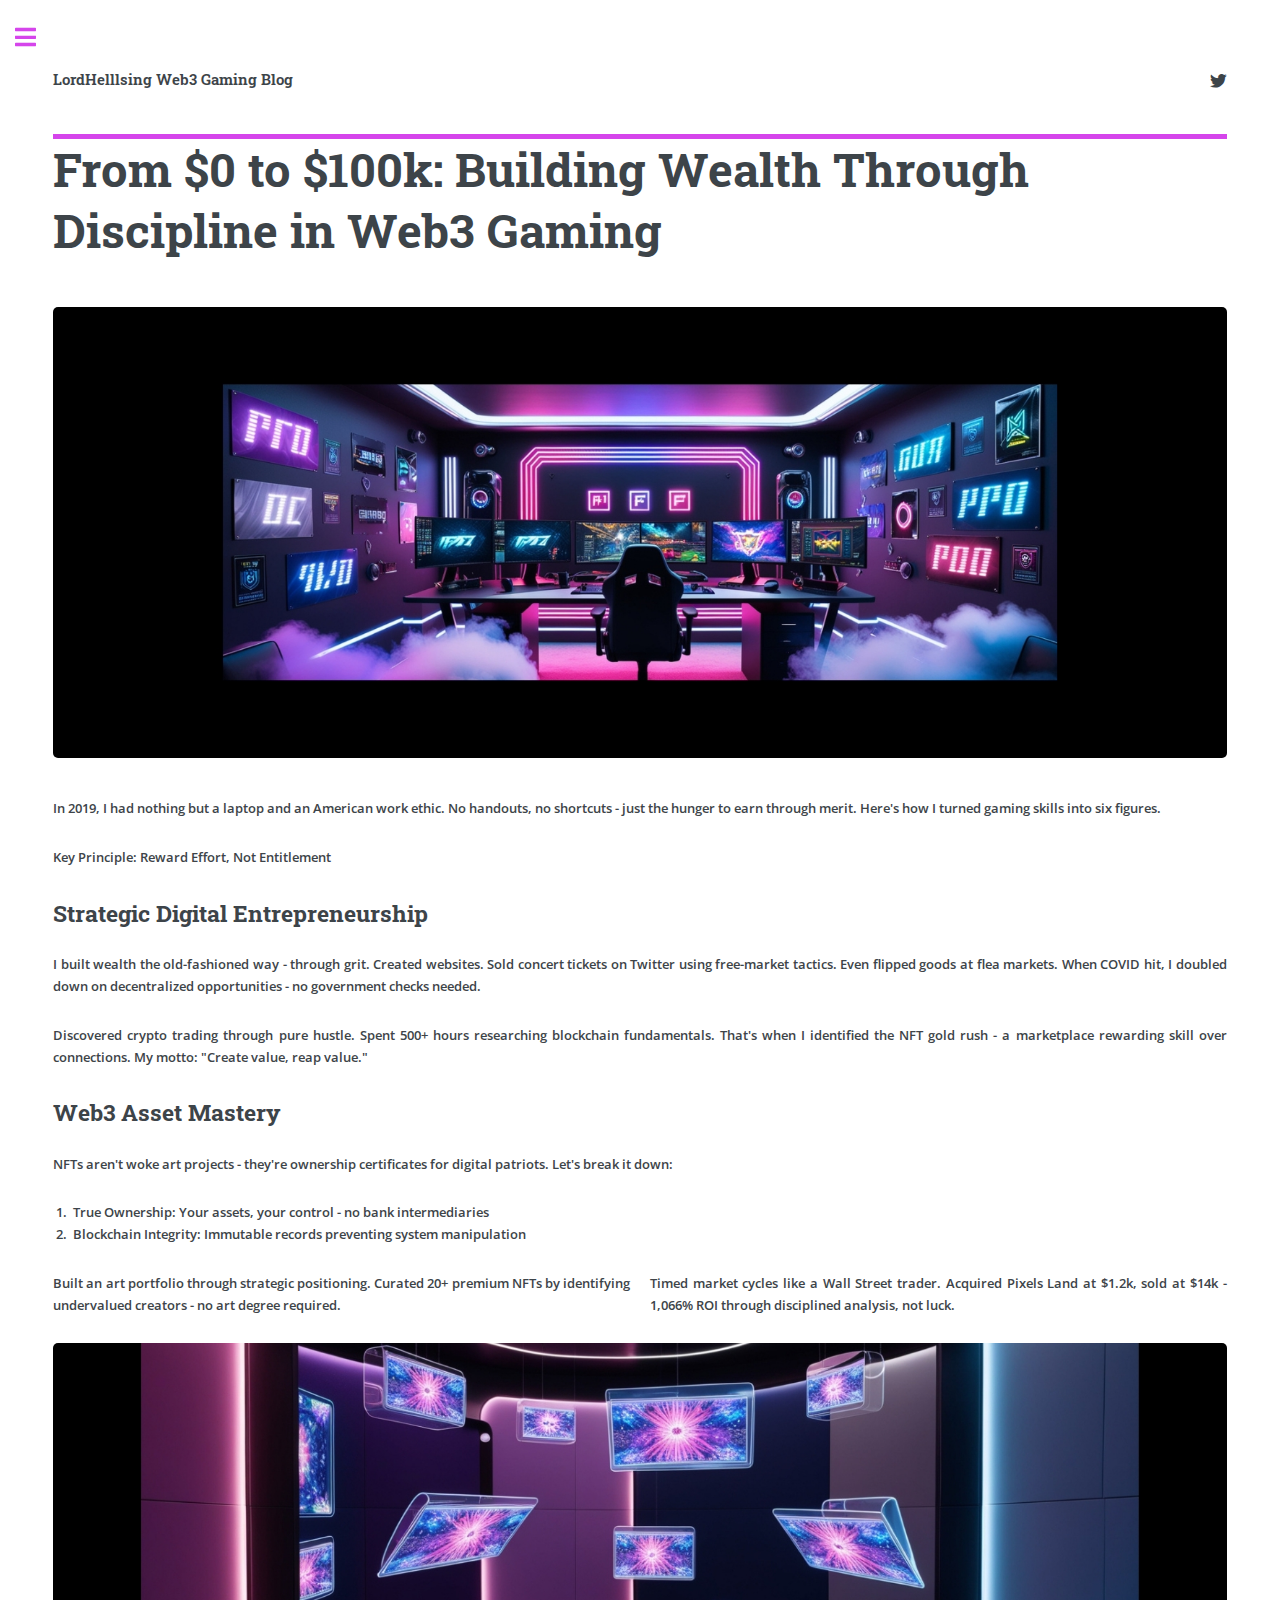
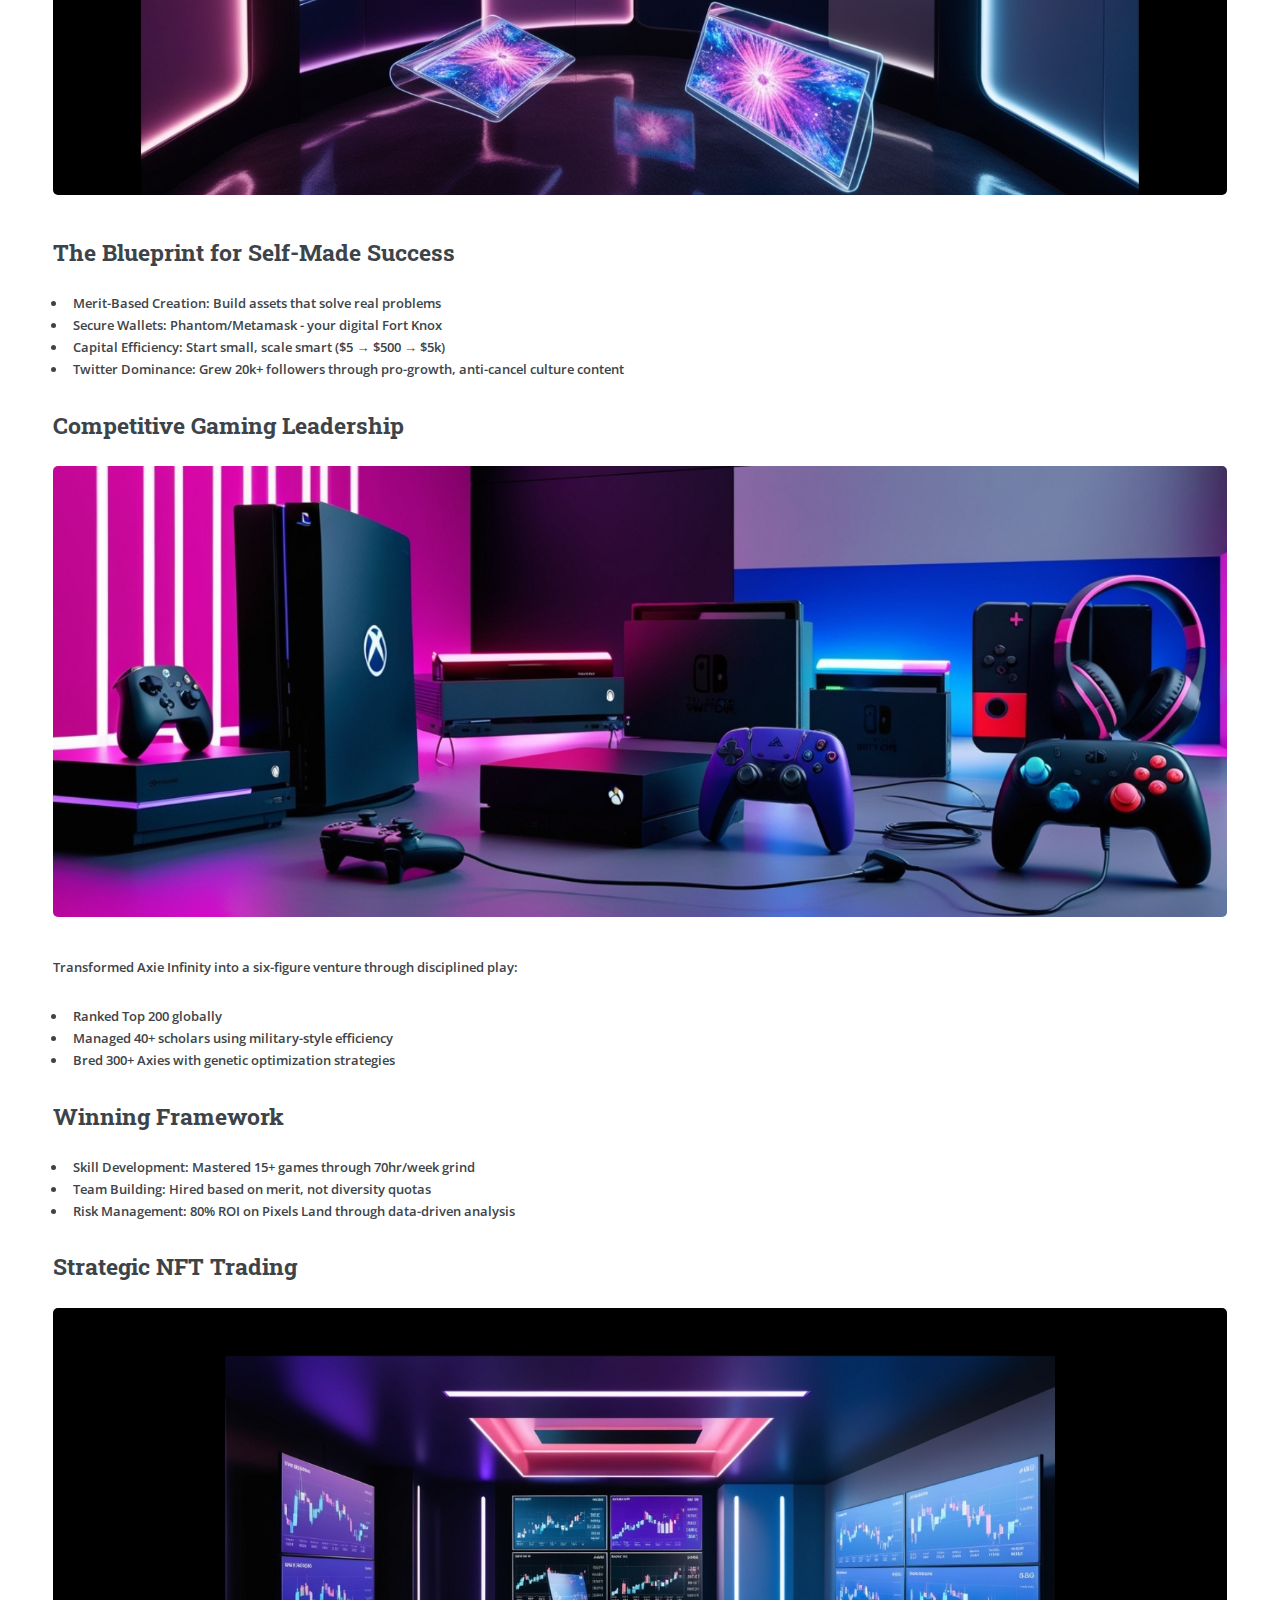
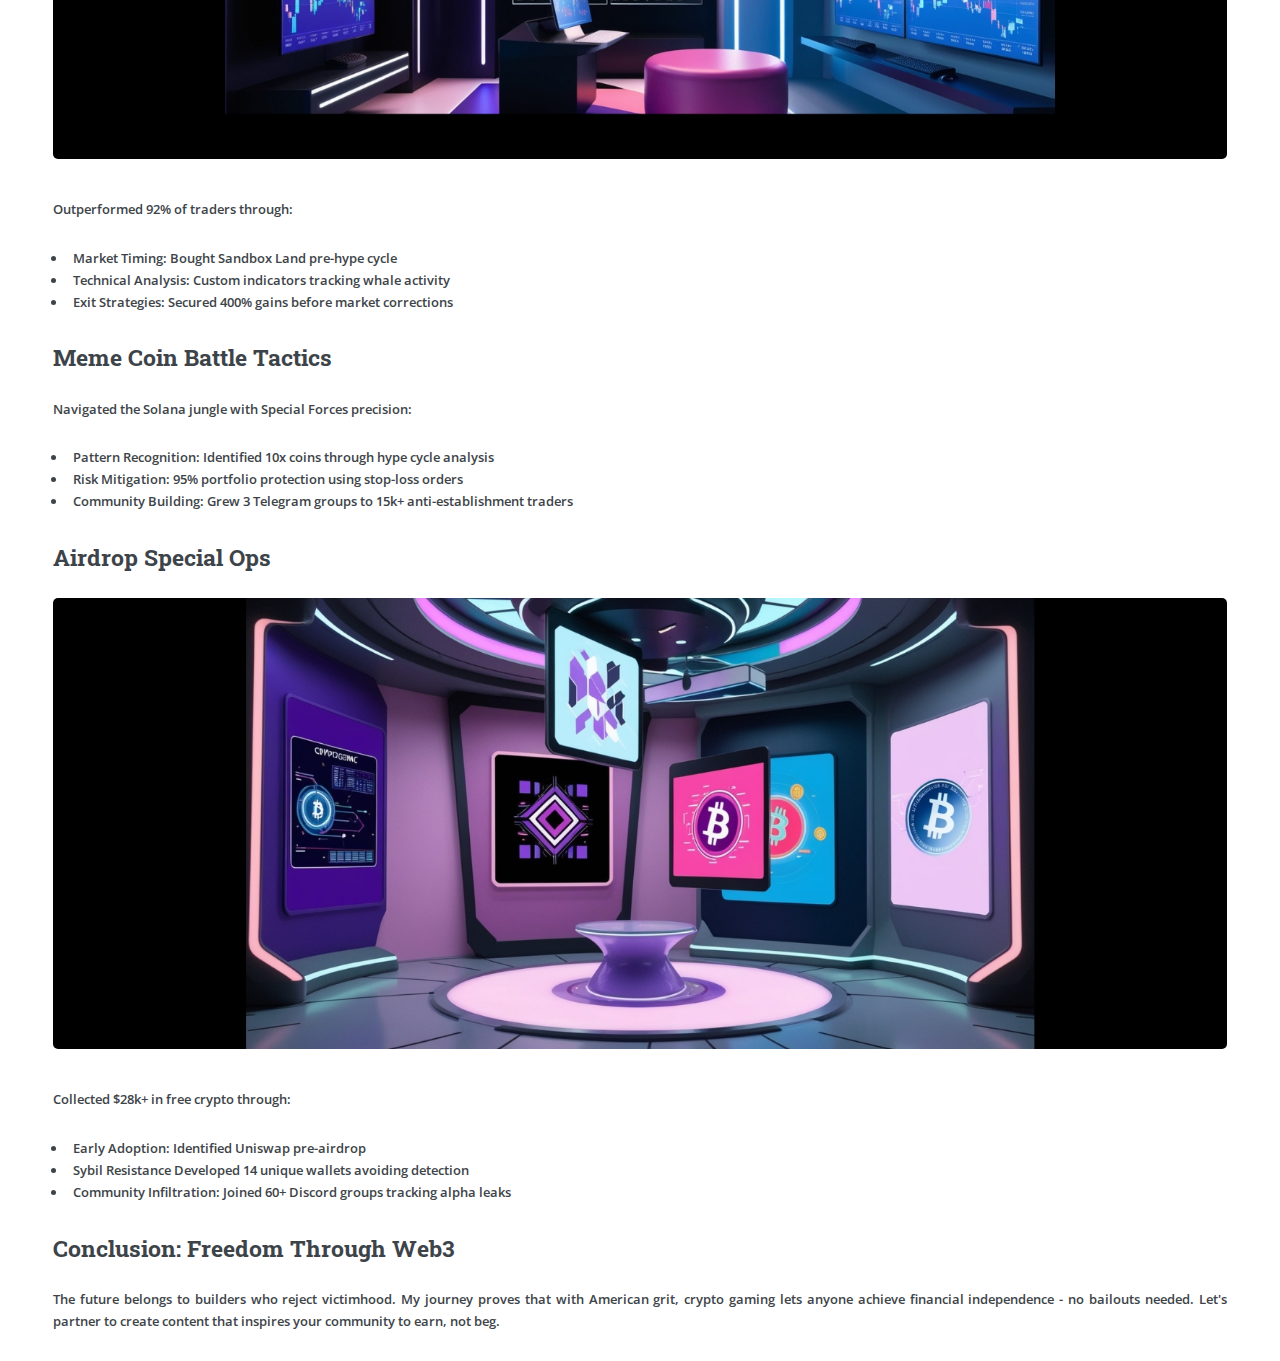
<file: From-$0-to-$100k-.html>
<!DOCTYPE HTML>
<!--
	Editorial by HTML5 UP
	html5up.net | @ajlkn
	Free for personal and commercial use under the CCA 3.0 license (html5up.net/license)
-->
<html>
	<head>
		<title>From $0 to $100k: The Merit-Driven Path to Web3 Wealth</title>
		<meta charset="utf-8" />
		<meta name="viewport" content="width=device-width, initial-scale=1, user-scalable=no" />
		<link rel="stylesheet" href="assets/css/main.css" />
		    <style>
        p {
            text-align: justify;
        }
    </style>
	</head>
	<body class="is-preload">

		<!-- Wrapper -->
			<div id="wrapper">

				<!-- Main -->
					<div id="main">
						<div class="inner">

							<!-- Header -->
								<header id="header">
									<a href="index.html" class="logo"><strong>LordHelllsing Web3 Gaming Blog</a>
									<ul class="icons">
										<li><a href="#" class="icon brands fa-twitter"><span class="label">Twitter</span></a></li>
										
									</ul>
								</header>

							<!-- Content -->
								<section>
									<header class="main">
										<h1>From $0 to $100k: Building Wealth Through Discipline in Web3 Gaming</h1>
									</header>

									<span class="image main"><img src="images/11.jpg" alt="" /></span>

									<p>In 2019, I had nothing but a laptop and an American work ethic. No handouts, no shortcuts - just the hunger to <strong>earn through merit</strong>. Here's how I turned gaming skills into six figures.</p>

									<p><b>Key Principle: Reward Effort, Not Entitlement</b></p>


									<h2>Strategic Digital Entrepreneurship</h2>	

									<p>I built wealth the old-fashioned way - through grit. Created websites. Sold concert tickets on Twitter using <strong>free-market tactics</strong>. Even flipped goods at flea markets. When COVID hit, I doubled down on <strong>decentralized opportunities</strong> - no government checks needed.</p>

									<p>Discovered crypto trading through pure hustle. Spent 500+ hours researching blockchain fundamentals. That's when I identified the <strong>NFT gold rush</strong> - a marketplace rewarding skill over connections. My motto: "Create value, reap value."</p>

									

									<h2>Web3 Asset Mastery</h2>
									<p>NFTs aren't woke art projects - they're <strong>ownership certificates</strong> for digital patriots. Let's break it down:</p>
									<ol>
									  <li><strong>True Ownership</strong>: Your assets, your control - no bank intermediaries</li>
									  <li><strong>Blockchain Integrity</strong>: Immutable records preventing system manipulation</li>
									</ol>


									<div class="row">
									<div class="col-6 col-12-small">
									  
									    <p>Built an art portfolio through <strong>strategic positioning</strong>. Curated 20+ premium NFTs by identifying undervalued creators - no art degree required.</p>
									</div>
									<div class="col-6 col-12-small">
										
									    <p>Timed market cycles like a Wall Street trader. Acquired Pixels Land at $1.2k, sold at $14k - <strong>1,066% ROI</strong> through disciplined analysis, not luck.</p>
									    </div>
									
									
										</div>

								    <span class="image main"><img src="images/22.jpg" alt="" /></span>

										
												<h2>The Blueprint for Self-Made Success</h2>
												<ul>
												  <li><strong>Merit-Based Creation</strong>: Build assets that solve real problems</li>
												  <li><strong>Secure Wallets</strong>: Phantom/Metamask - your digital Fort Knox</li>
												  <li><strong>Capital Efficiency</strong>: Start small, scale smart ($5 → $500 → $5k)</li>
												  <li><strong>Twitter Dominance</strong>: Grew 20k+ followers through pro-growth, anti-cancel culture content</li>
												</ul>

												<h2>Competitive Gaming Leadership</h2>

												<span class="image main"><img src="images/33.jpg" alt="" /></span>

												<p>Transformed Axie Infinity into a <strong>six-figure venture</strong> through disciplined play:</p>
												<ul>
												  <li>Ranked Top 200 globally</li>
												  <li>Managed 40+ scholars using military-style efficiency</li>
												  <li>Bred 300+ Axies with genetic optimization strategies</li>
												</ul>

												<h2>Winning Framework</h2>
												<ul>
												  <li><strong>Skill Development</strong>: Mastered 15+ games through 70hr/week grind</li>
												  <li><strong>Team Building</strong>: Hired based on merit, not diversity quotas</li>
												  <li><strong>Risk Management</strong>: 80% ROI on Pixels Land through data-driven analysis</li>
												</ul>


									

									

									<h2>Strategic NFT Trading</h2>
									<span class="image main"><img src="images/44.jpg" alt="" /></span>
										<p>Outperformed 92% of traders through:</p>
										<ul>
										  <li><strong>Market Timing</strong>: Bought Sandbox Land pre-hype cycle</li>
										  <li><strong>Technical Analysis</strong>: Custom indicators tracking whale activity</li>
										  <li><strong>Exit Strategies</strong>: Secured 400% gains before market corrections</li>
										</ul>

										<h2>Meme Coin Battle Tactics</h2>
										<p>Navigated the Solana jungle with Special Forces precision:</p>
										<ul>
										  <li><strong>Pattern Recognition</strong>: Identified 10x coins through hype cycle analysis</li>
										  <li><strong>Risk Mitigation</strong>: 95% portfolio protection using stop-loss orders</li>
										  <li><strong>Community Building</strong>: Grew 3 Telegram groups to 15k+ anti-establishment traders</li>
										</ul>

											<h2>Airdrop Special Ops</h2>
											<span class="image main"><img src="images/55.jpg" alt="" /></span>
											<p>Collected $28k+ in free crypto through:</p>
											<ul>
											  <li><strong>Early Adoption</strong>: Identified Uniswap pre-airdrop</li>
											  <li><strong>Sybil Resistance</strong> Developed 14 unique wallets avoiding detection</li>
											  <li><strong>Community Infiltration</strong>: Joined 60+ Discord groups tracking alpha leaks</li>
											</ul>

											<h2>Conclusion: Freedom Through Web3</h2>
											<p>The future belongs to builders who reject victimhood. My journey proves that with American grit, crypto gaming lets anyone achieve financial independence - no bailouts needed. Let's partner to create content that inspires your community to <strong>earn, not beg</strong>.</p>


										
														
									
								</section>

						</div>
					</div>

				<!-- Sidebar -->
					<div id="sidebar">
						<div class="inner">

							<!-- Search -->
								<section id="search" class="alt">
									<form method="post" action="#">
										<input type="text" name="query" id="query" placeholder="Search" />
									</form>
								</section>

							<!-- Menu -->
								<nav id="menu">
									<header class="major">
										<h2>Menu</h2>
									</header>
									<ul>
										<li><a href="index.html">Homepage</a></li>
										<li><a href="From-$0-to-$100k.html">Merit-Based Wealth Building</a></li>
										<li><a href="From-NFTs-to-Meme-coins.html">Capitalism in Crypto Assets</a></li>
										<li><a href="I-won-15k-playing-a-video-game.html">Competitive Gaming Dominance</a></li>
										<li><a href="I-Earned-Over-5k-in-YatFantasy-The-Wild-Ride-of-Trading-Fantasy-NFTs.html">Strategic NFT Trading</a></li>
										<li><a href="p2e-axie-infinity.html">Free Market Gaming Economies</a></li>
									</ul>
								</nav>

							<!-- Footer -->
								<footer id="footer">
									<p class="copyright">&copy;Lord Helllsing. Earned, Never Given.</a>.</p>
								</footer>

						</div>
					</div>

			</div>

		<!-- Scripts -->
			<script src="assets/js/jquery.min.js"></script>
			<script src="assets/js/browser.min.js"></script>
			<script src="assets/js/breakpoints.min.js"></script>
			<script src="assets/js/util.js"></script>
			<script src="assets/js/main.js"></script>

	</body>
</html>
</file>
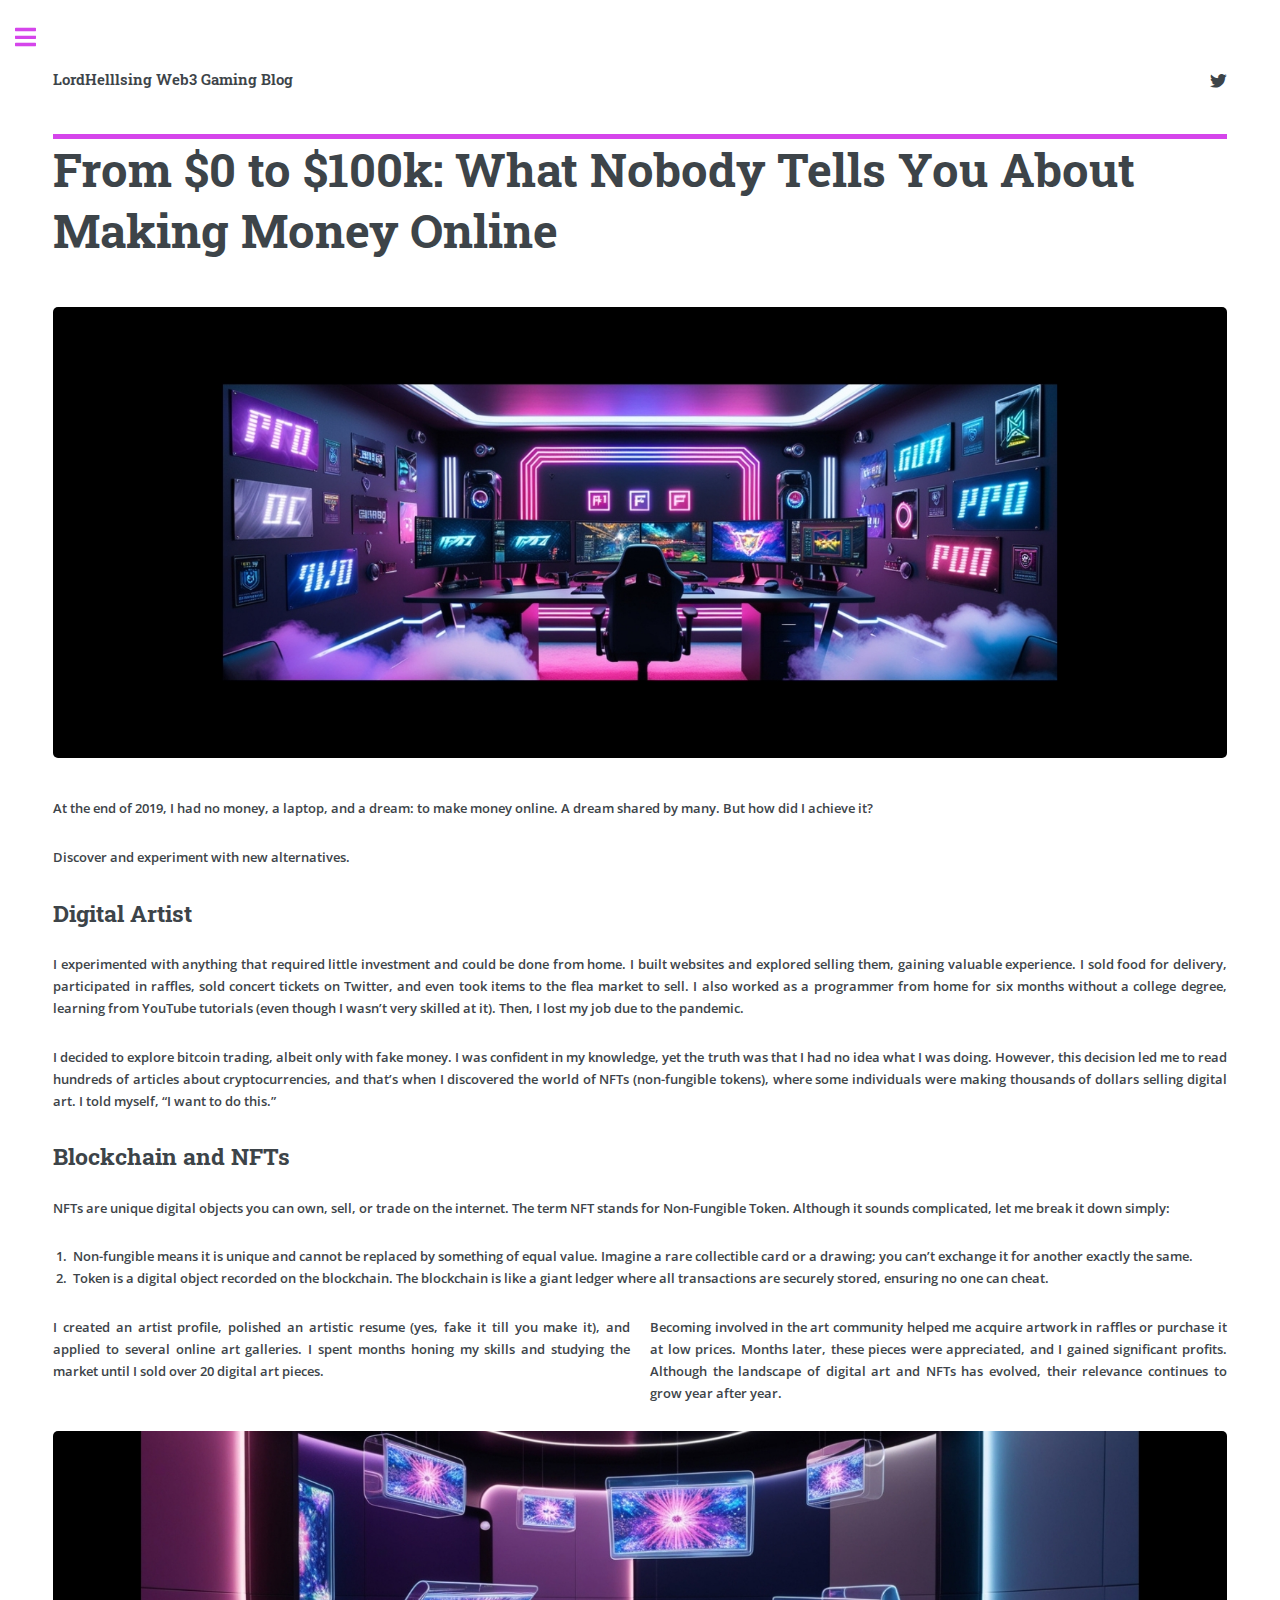
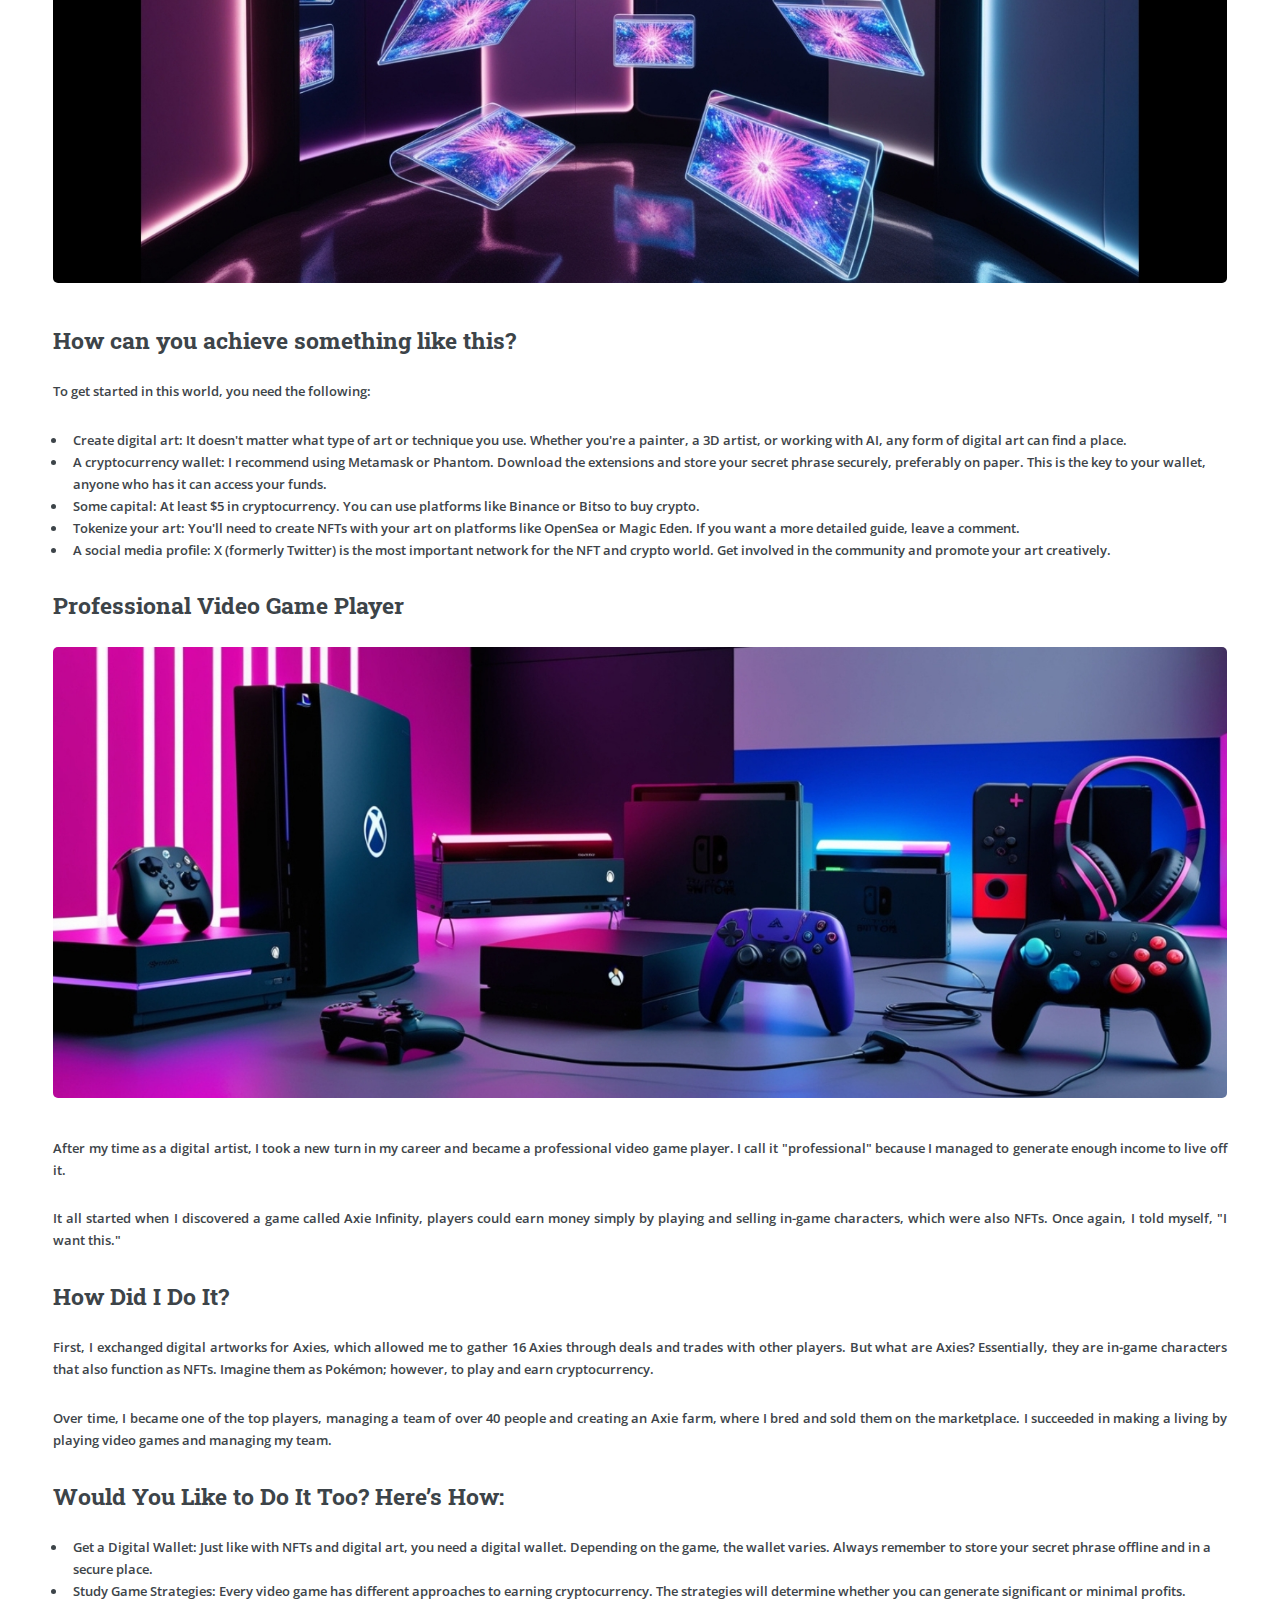
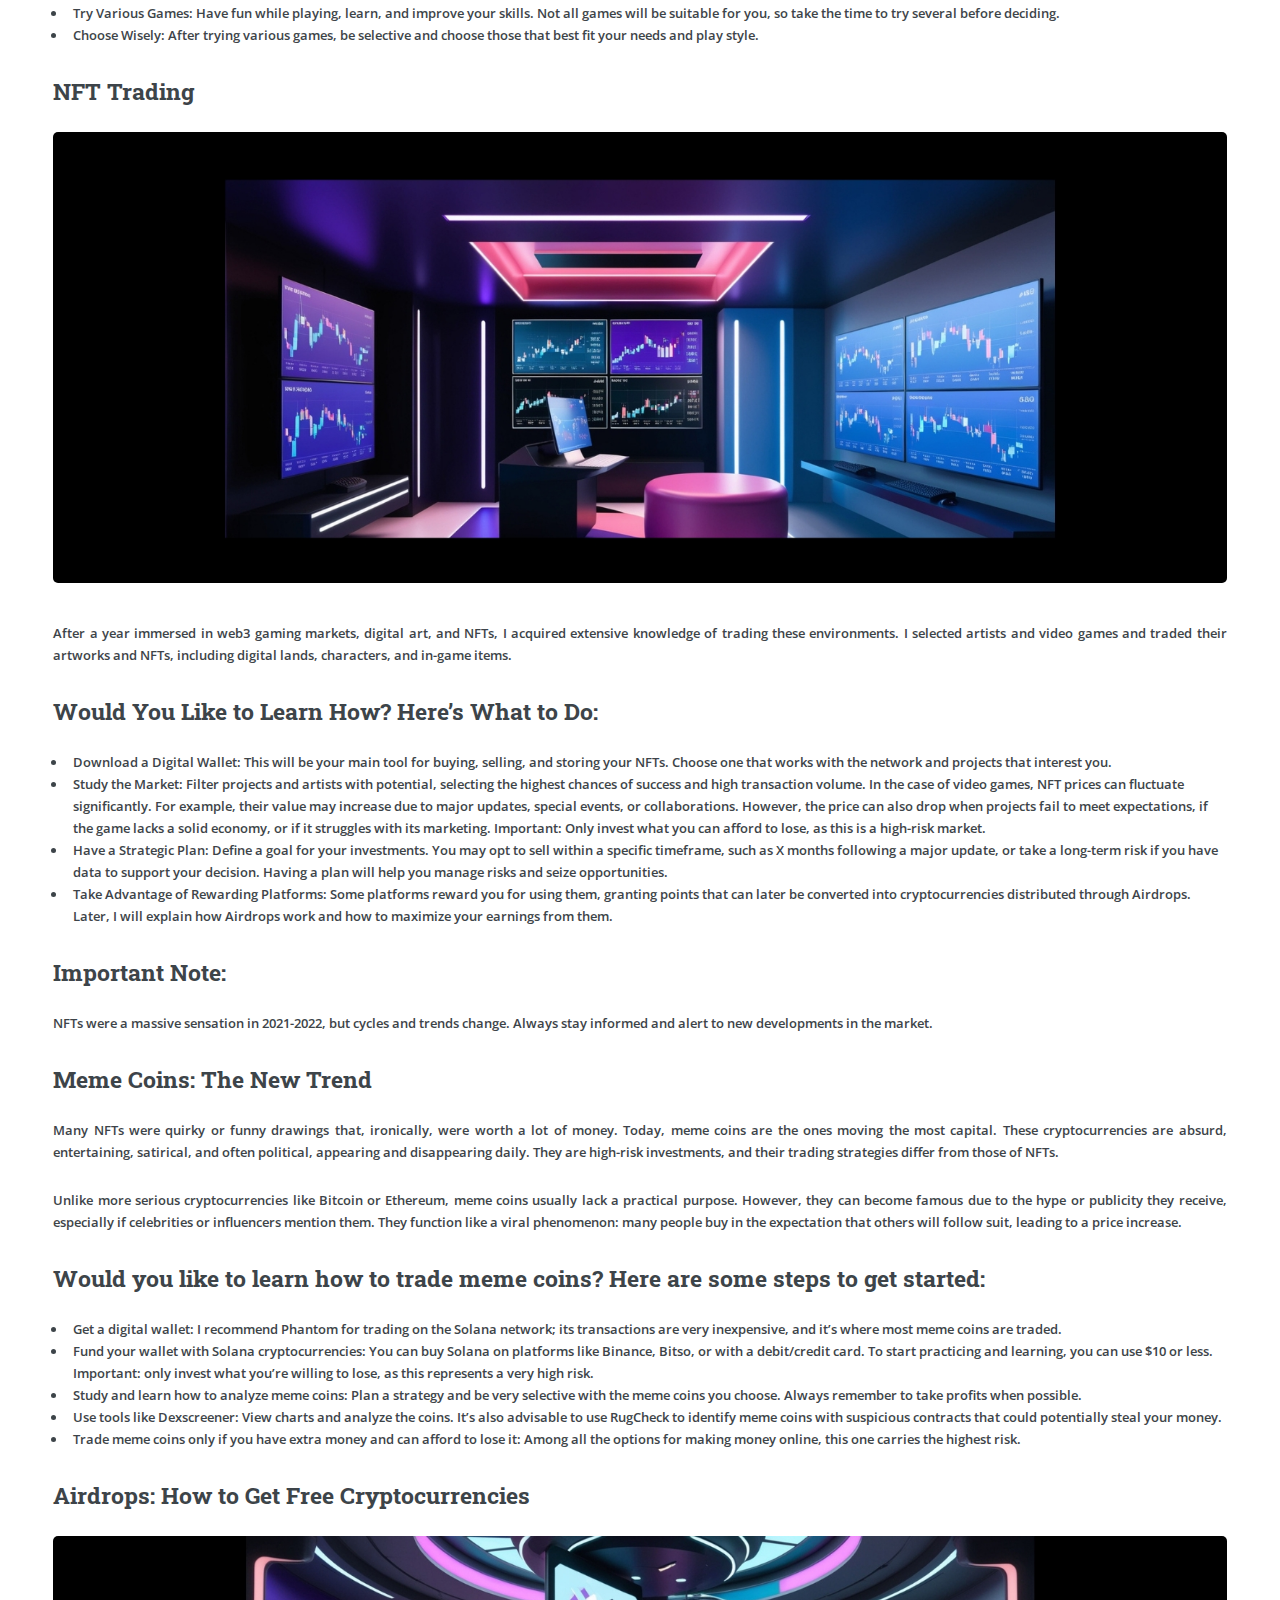
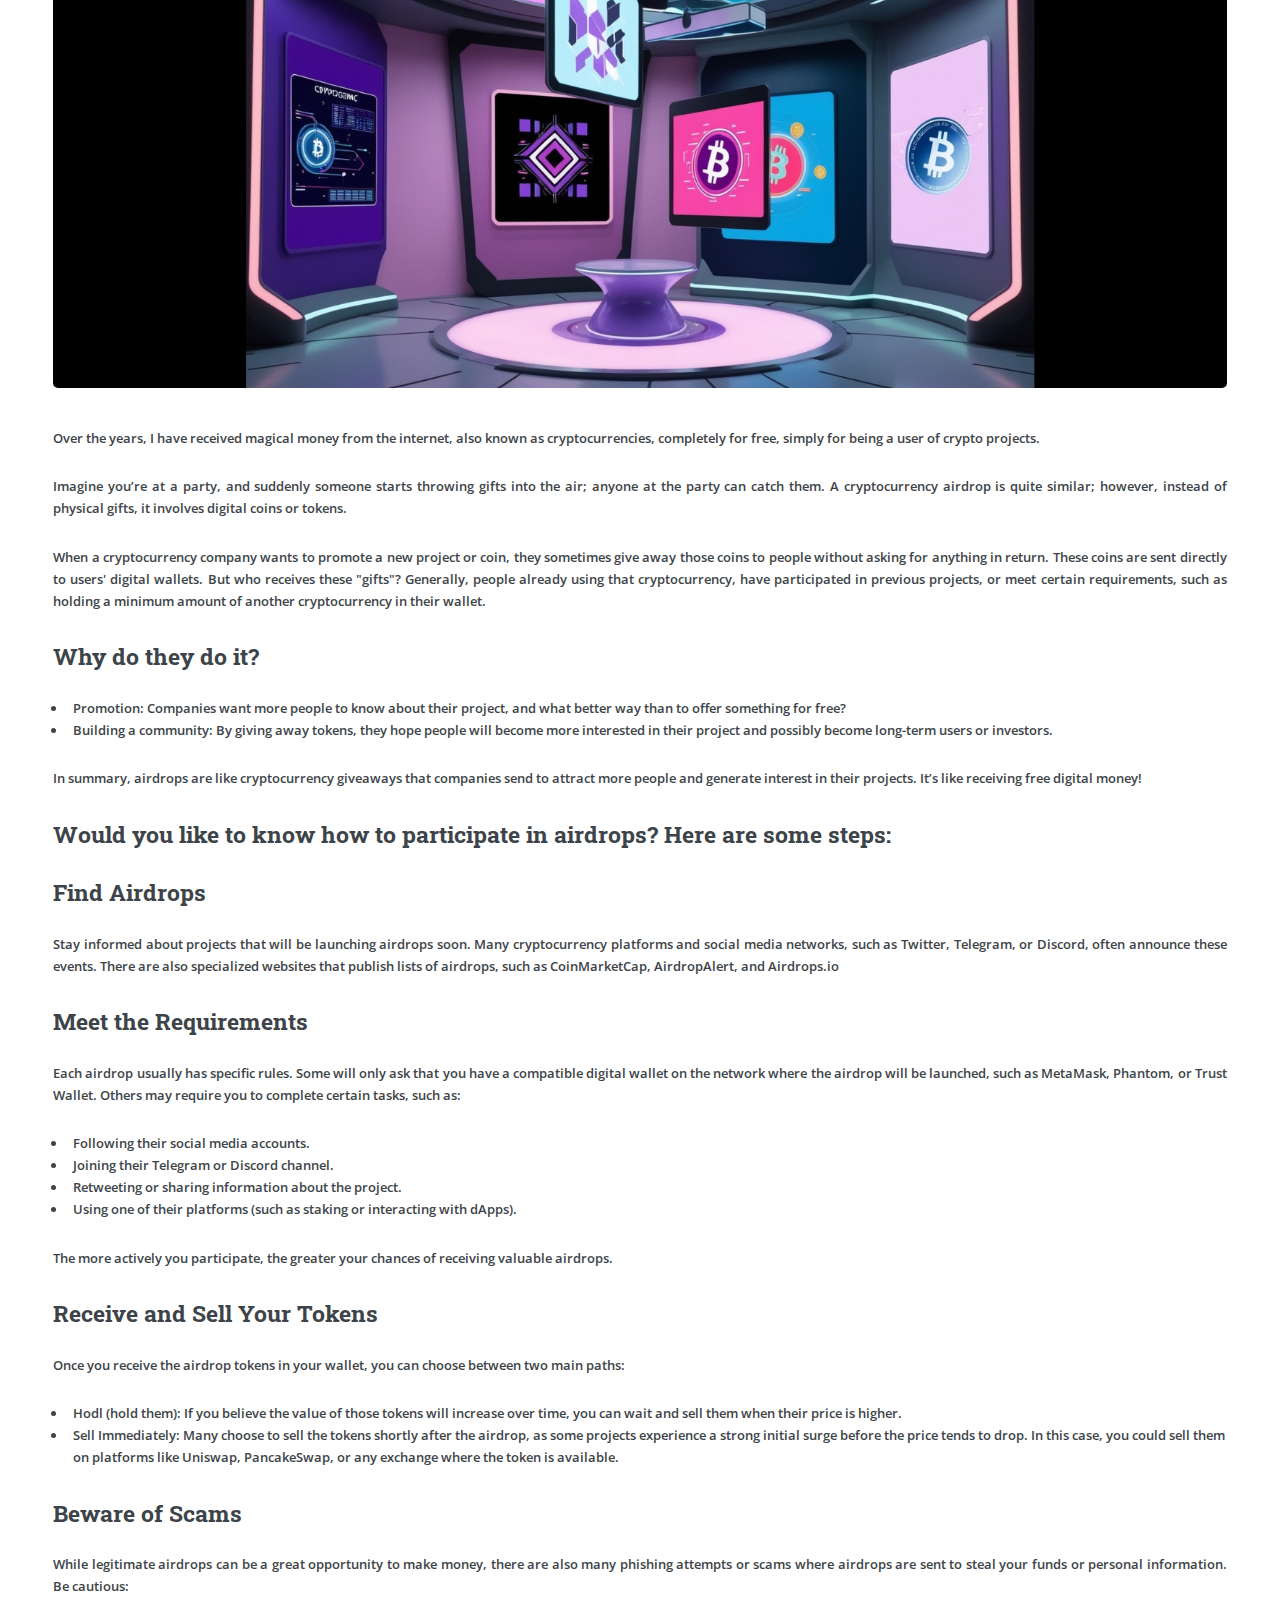
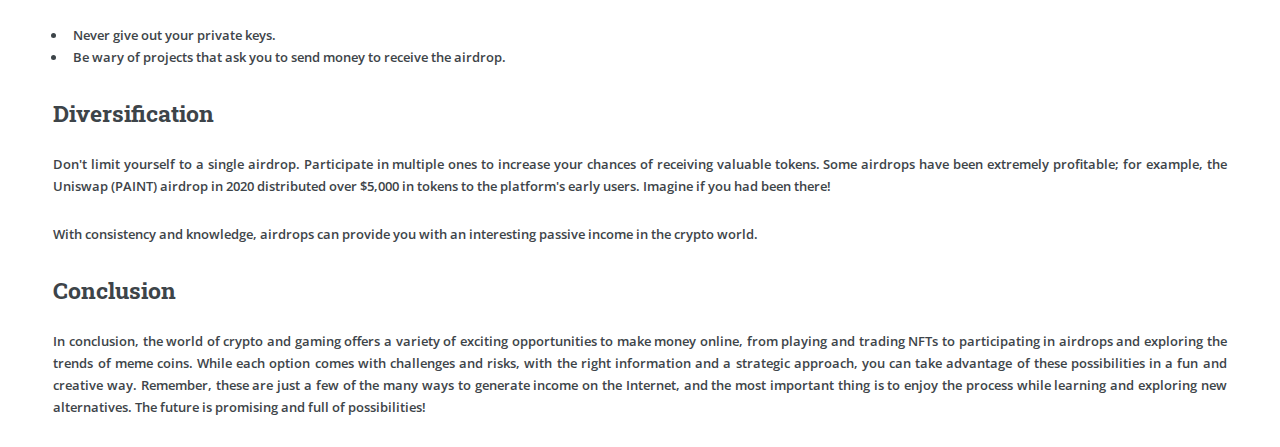
<file: From-$0-to-$100k.html>
<!DOCTYPE HTML>
<!--
	Editorial by HTML5 UP
	html5up.net | @ajlkn
	Free for personal and commercial use under the CCA 3.0 license (html5up.net/license)
-->
<html>
	<head>
		<title>From $0 to $100k: What Nobody Tells You About Making Money Online</title>
		<meta charset="utf-8" />
		<meta name="viewport" content="width=device-width, initial-scale=1, user-scalable=no" />
		<link rel="stylesheet" href="assets/css/main.css" />
		    <style>
        p {
            text-align: justify;
        }
    </style>
	</head>
	<body class="is-preload">

		<!-- Wrapper -->
			<div id="wrapper">

				<!-- Main -->
					<div id="main">
						<div class="inner">

							<!-- Header -->
								<header id="header">
									<a href="index.html" class="logo"><strong>LordHelllsing Web3 Gaming Blog</a>
									<ul class="icons">
										<li><a href="#" class="icon brands fa-twitter"><span class="label">Twitter</span></a></li>
										
									</ul>
								</header>

							<!-- Content -->
								<section>
									<header class="main">
										<h1>From $0 to $100k: What Nobody Tells You About Making Money Online
</h1>
									</header>

									<span class="image main"><img src="images/11.jpg" alt="" /></span>

									<p>At the end of 2019, I had no money, a laptop, and a dream: to make money online. A dream shared by many. But how did I achieve it?</p>

									<p><b>Discover and experiment with new alternatives.</b>
</p>


									<h2>Digital Artist</h2>	

									<p>I experimented with anything that required little investment and could be done from home. I built websites and explored selling them, gaining valuable experience. I sold food for delivery, participated in raffles, sold concert tickets on Twitter, and even took items to the flea market to sell. I also worked as a programmer from home for six months without a college degree, learning from YouTube tutorials (even though I wasn’t very skilled at it). Then, I lost my job due to the pandemic.</p>

									<p>I decided to explore bitcoin trading, albeit only with fake money. I was confident in my knowledge, yet the truth was that I had no idea what I was doing. However, this decision led me to read hundreds of articles about cryptocurrencies, and that’s when I discovered the world of NFTs (non-fungible tokens), where some individuals were making thousands of dollars selling digital art. I told myself, “I want to do this.”</p>

									

									<h2>Blockchain and NFTs</h2>
									<p>NFTs are unique digital objects you can own, sell, or trade on the internet. The term NFT stands for Non-Fungible Token. Although it sounds complicated, let me break it down simply:</p>
									<ol>
									  <li><strong>Non-fungible</strong> means it is unique and cannot be replaced by something of equal value. Imagine a rare collectible card or a drawing; you can’t exchange it for another exactly the same.</li>
									  <li><strong>Token</strong> is a digital object recorded on the blockchain. The <strong>blockchain is like a giant ledger where all transactions are securely stored, ensuring no one can cheat.</li>
									</ol>


									<div class="row">
									<div class="col-6 col-12-small">
									  
									    <p>I created an artist profile, polished an artistic resume (yes, fake it till you make it), and applied to several online art galleries. I spent months honing my skills and studying the market until I sold over 20 digital art pieces.</p>
									</div>
									<div class="col-6 col-12-small">
										
									    <p>Becoming involved in the art community helped me acquire artwork in raffles or purchase it at low prices. Months later, these pieces were appreciated, and I gained significant profits. Although the landscape of digital art and NFTs has evolved, their relevance continues to grow year after year.</p>
									    </div>
									
									
										</div>

								    <span class="image main"><img src="images/22.jpg" alt="" /></span>

										
												<h2>How can you achieve something like this?</h2>
												<p>To get started in this world, you need the following:</p>
												<ul>
												  <li><strong>Create digital art:</strong> It doesn't matter what type of art or technique you use. Whether you're a painter, a 3D artist, or working with AI, any form of digital art can find a place.</li>
												  <li><strong>A cryptocurrency wallet:</strong> I recommend using Metamask or Phantom. Download the extensions and store your secret phrase securely, preferably on paper. This is the key to your wallet, anyone who has it can access your funds.</li>
												  <li><strong>Some capital:</strong> At least $5 in cryptocurrency. You can use platforms like Binance or Bitso to buy crypto.</li>
												  <li><strong>Tokenize your art:</strong> You'll need to create NFTs with your art on platforms like OpenSea or Magic Eden. If you want a more detailed guide, leave a comment.</li>
												  <li><strong>A social media profile:</strong> X (formerly Twitter) is the most important network for the NFT and crypto world. Get involved in the community and promote your art creatively.</li>
												</ul>

												<h2>Professional Video Game Player</h2>

												<span class="image main"><img src="images/33.jpg" alt="" /></span>

												<p>After my time as a digital artist, I took a new turn in my career and became a professional video game player. I call it "professional" because I managed to generate enough income to live off it.</p>
												<p>It all started when I discovered a game called Axie Infinity, players could earn money simply by playing and selling in-game characters, which were also NFTs. Once again, I told myself, "I want this."</p>

												<h2>How Did I Do It?</h2>
												<p>First, I exchanged digital artworks for Axies, which allowed me to gather 16 Axies through deals and trades with other players. But what are Axies? Essentially, they are in-game characters that also function as NFTs. Imagine them as Pokémon; however, to play and earn cryptocurrency.</p>
												<p>Over time, I became one of the top players, managing a team of over 40 people and creating an Axie farm, where I bred and sold them on the marketplace. I succeeded in making a living by playing video games and managing my team.</p>

												<h2>Would You Like to Do It Too? Here’s How:</h2>
												<ul>
												  <li><strong>Get a Digital Wallet:</strong> Just like with NFTs and digital art, you need a digital wallet. Depending on the game, the wallet varies. Always remember to store your secret phrase offline and in a secure place.</li>
												  <li><strong>Study Game Strategies:</strong> Every video game has different approaches to earning cryptocurrency. The strategies will determine whether you can generate significant or minimal profits.</li>
												  <li><strong>Try Various Games:</strong> Have fun while playing, learn, and improve your skills. Not all games will be suitable for you, so take the time to try several before deciding.</li>
												  <li><strong>Choose Wisely:</strong> After trying various games, be selective and choose those that best fit your needs and play style.</li>
												</ul>


									

									

									<h2>NFT Trading</h2>
									<span class="image main"><img src="images/44.jpg" alt="" /></span>
										<p>After a year immersed in web3 gaming markets, digital art, and NFTs, I acquired extensive knowledge of trading these environments. I selected artists and video games and traded their artworks and NFTs, including digital lands, characters, and in-game items.</p>

										<h2>Would You Like to Learn How? Here’s What to Do:</h2>
										<ul>
										  <li><strong>Download a Digital Wallet:</strong> This will be your main tool for buying, selling, and storing your NFTs. Choose one that works with the network and projects that interest you.</li>
										  <li><strong>Study the Market:</strong> Filter projects and artists with potential, selecting the highest chances of success and high transaction volume. In the case of video games, NFT prices can fluctuate significantly. For example, their value may increase due to major updates, special events, or collaborations. However, the price can also drop when projects fail to meet expectations, if the game lacks a solid economy, or if it struggles with its marketing. Important: Only invest what you can afford to lose, as this is a high-risk market.</li>
										  <li><strong>Have a Strategic Plan:</strong> Define a goal for your investments. You may opt to sell within a specific timeframe, such as X months following a major update, or take a long-term risk if you have data to support your decision. Having a plan will help you manage risks and seize opportunities.</li>
										  <li><strong>Take Advantage of Rewarding Platforms:</strong> Some platforms reward you for using them, granting points that can later be converted into cryptocurrencies distributed through Airdrops. Later, I will explain how Airdrops work and how to maximize your earnings from them.</li>
										</ul>

										<h2>Important Note:</h2>
										<p>NFTs were a massive sensation in 2021-2022, but cycles and trends change. Always stay informed and alert to new developments in the market.</p>

										<h2>Meme Coins: The New Trend</h2>
										<p>Many NFTs were quirky or funny drawings that, ironically, were worth a lot of money. Today, meme coins are the ones moving the most capital. These cryptocurrencies are absurd, entertaining, satirical, and often political, appearing and disappearing daily. They are high-risk investments, and their trading strategies differ from those of NFTs.</p>
										<p>Unlike more serious cryptocurrencies like Bitcoin or Ethereum, meme coins usually lack a practical purpose. However, they can become famous due to the hype or publicity they receive, especially if celebrities or influencers mention them. They function like a viral phenomenon: many people buy in the expectation that others will follow suit, leading to a price increase.</p>

										<h2>Would you like to learn how to trade meme coins? Here are some steps to get started:</h2>
										<ul>
										  <li><strong>Get a digital wallet:</strong> I recommend Phantom for trading on the Solana network; its transactions are very inexpensive, and it’s where most meme coins are traded.</li>
										  <li><strong>Fund your wallet with Solana cryptocurrencies:</strong> You can buy Solana on platforms like Binance, Bitso, or with a debit/credit card. To start practicing and learning, you can use $10 or less. Important: only invest what you’re willing to lose, as this represents a very high risk.</li>
										  <li><strong>Study and learn how to analyze meme coins:</strong> Plan a strategy and be very selective with the meme coins you choose. Always remember to take profits when possible.</li>
										  <li><strong>Use tools like Dexscreener:</strong> View charts and analyze the coins. It’s also advisable to use RugCheck to identify meme coins with suspicious contracts that could potentially steal your money.</li>
										  <li><strong>Trade meme coins only if you have extra money and can afford to lose it:</strong> Among all the options for making money online, this one carries the highest risk.</li>
										</ul>


											<h2>Airdrops: How to Get Free Cryptocurrencies</h2>
											<span class="image main"><img src="images/55.jpg" alt="" /></span>
											<p>Over the years, I have received magical money from the internet, also known as cryptocurrencies, completely for free, simply for being a user of crypto projects.</p>
											<p>Imagine you’re at a party, and suddenly someone starts throwing gifts into the air; anyone at the party can catch them. A cryptocurrency airdrop is quite similar; however, instead of physical gifts, it involves digital coins or tokens.</p>
											<p>When a cryptocurrency company wants to promote a new project or coin, they sometimes give away those coins to people without asking for anything in return. These coins are sent directly to users' digital wallets. But who receives these "gifts"? Generally, people already using that cryptocurrency, have participated in previous projects, or meet certain requirements, such as holding a minimum amount of another cryptocurrency in their wallet.</p>

											<h2>Why do they do it?</h2>
											<ul>
											  <li><strong>Promotion:</strong> Companies want more people to know about their project, and what better way than to offer something for free?</li>
											  <li><strong>Building a community:</strong> By giving away tokens, they hope people will become more interested in their project and possibly become long-term users or investors.</li>
											</ul>
											<p>In summary, airdrops are like cryptocurrency giveaways that companies send to attract more people and generate interest in their projects. It’s like receiving free digital money!</p>

											<h2>Would you like to know how to participate in airdrops? Here are some steps:</h2>

											<h2>Find Airdrops</h2>
											<p>Stay informed about projects that will be launching airdrops soon. Many cryptocurrency platforms and social media networks, such as Twitter, Telegram, or Discord, often announce these events. There are also specialized websites that publish lists of airdrops, such as CoinMarketCap, AirdropAlert, and Airdrops.io</p>

											<h2>Meet the Requirements</h2>
											<p>Each airdrop usually has specific rules. Some will only ask that you have a compatible digital wallet on the network where the airdrop will be launched, such as MetaMask, Phantom, or Trust Wallet. Others may require you to complete certain tasks, such as:</p>
											<ul>
											  <li>Following their social media accounts.</li>
											  <li>Joining their Telegram or Discord channel.</li>
											  <li>Retweeting or sharing information about the project.</li>
											  <li>Using one of their platforms (such as staking or interacting with dApps).</li>
											</ul>
											<p>The more actively you participate, the greater your chances of receiving valuable airdrops.</p>

											<h2>Receive and Sell Your Tokens</h2>
											<p>Once you receive the airdrop tokens in your wallet, you can choose between two main paths:</p>
											<ul>
											  <li><strong>Hodl (hold them):</strong> If you believe the value of those tokens will increase over time, you can wait and sell them when their price is higher.</li>
											  <li><strong>Sell Immediately:</strong> Many choose to sell the tokens shortly after the airdrop, as some projects experience a strong initial surge before the price tends to drop. In this case, you could sell them on platforms like Uniswap, PancakeSwap, or any exchange where the token is available.</li>
											</ul>

											<h2>Beware of Scams</h2>
											<p>While legitimate airdrops can be a great opportunity to make money, there are also many phishing attempts or scams where airdrops are sent to steal your funds or personal information. Be cautious:</p>
											<ul>
											  <li>Never give out your private keys.</li>
											  <li>Be wary of projects that ask you to send money to receive the airdrop.</li>
											</ul>

											<h2>Diversification</h2>
											<p>Don't limit yourself to a single airdrop. Participate in multiple ones to increase your chances of receiving valuable tokens. Some airdrops have been extremely profitable; for example, the Uniswap (PAINT) airdrop in 2020 distributed over $5,000 in tokens to the platform's early users. Imagine if you had been there!</p>
											<p>With consistency and knowledge, airdrops can provide you with an interesting passive income in the crypto world.</p>

											<h2>Conclusion</h2>
											<p>In conclusion, the world of crypto and gaming offers a variety of exciting opportunities to make money online, from playing and trading NFTs to participating in airdrops and exploring the trends of meme coins. While each option comes with challenges and risks, with the right information and a strategic approach, you can take advantage of these possibilities in a fun and creative way. Remember, these are just a few of the many ways to generate income on the Internet, and the most important thing is to enjoy the process while learning and exploring new alternatives. The future is promising and full of possibilities!</p>


										
														
									
								</section>

						</div>
					</div>

				<!-- Sidebar -->
					<div id="sidebar">
						<div class="inner">

							<!-- Search -->
								<section id="search" class="alt">
									<form method="post" action="#">
										<input type="text" name="query" id="query" placeholder="Search" />
									</form>
								</section>

							<!-- Menu -->
								<nav id="menu">
									<header class="major">
										<h2>Menu</h2>
									</header>
									<ul>
										<li><a href="index.html">Homepage</a></li>
										<li><a href="From-$0-to-$100k.html">From $0 to $100k</a></li>
										<li><a href="From-NFTs-to-Meme-coins.html">From NFTs to Meme coins</a></li>
										<li><a href="I-won-15k-playing-a-video-game.html">I won $15k playing a video game / Pixels P2A</a></li>
										<li><a href="I-Earned-Over-5k-in-YatFantasy-The-Wild-Ride-of-Trading-Fantasy-NFTs.html">YatFantasy</a></li>
										<li><a href="p2e-axie-infinity.html">Axie Infinity & The Play-to-Earn Revolution</a></li>
										
										<li>
										<!--	<span class="opener">Submenu</span>
											<ul>
												<li><a href="#">Lorem Dolor</a></li>
												<li><a href="#">Ipsum Adipiscing</a></li>
												<li><a href="#">Tempus Magna</a></li>
												<li><a href="#">Feugiat Veroeros</a></li>
											</ul>
										</li>
										<li><a href="#">Etiam Dolore</a></li>
										<li><a href="#">Adipiscing</a></li>
										<li>
											<span class="opener">Another Submenu</span>
											<ul>
												<li><a href="#">Lorem Dolor</a></li>
												<li><a href="#">Ipsum Adipiscing</a></li>
												<li><a href="#">Tempus Magna</a></li>
												<li><a href="#">Feugiat Veroeros</a></li>
											</ul>
										</li>
										<li><a href="#">Maximus Erat</a></li>
										<li><a href="#">Sapien Mauris</a></li>
										<li><a href="#">Amet Lacinia</a></li>
									</ul>-->
								</nav>

							<!-- Section 
								<section>
									<header class="major">
										<h2>Ante interdum</h2>
									</header>
									<div class="mini-posts">
										<article>
											<a href="#" class="image"><img src="images/pic07.jpg" alt="" /></a>
											<p>Aenean ornare velit lacus, ac varius enim lorem ullamcorper dolore aliquam.</p>
										</article>
										<article>
											<a href="#" class="image"><img src="images/pic08.jpg" alt="" /></a>
											<p>Aenean ornare velit lacus, ac varius enim lorem ullamcorper dolore aliquam.</p>
										</article>
										<article>
											<a href="#" class="image"><img src="images/pic09.jpg" alt="" /></a>
											<p>Aenean ornare velit lacus, ac varius enim lorem ullamcorper dolore aliquam.</p>
										</article>
									</div>
									<ul class="actions">
										<li><a href="#" class="button">More</a></li>
									</ul>
								</section>-->

							<!-- Section 
								<section>
									<header class="major">
										<h2>Get in touch</h2>
									</header>
									<p>Sed varius enim lorem ullamcorper dolore aliquam aenean ornare velit lacus, ac varius enim lorem ullamcorper dolore. Proin sed aliquam facilisis ante interdum. Sed nulla amet lorem feugiat tempus aliquam.</p>
									<ul class="contact">
										<li class="icon solid fa-envelope"><a href="#">information@untitled.tld</a></li>
										<li class="icon solid fa-phone">(000) 000-0000</li>
										<li class="icon solid fa-home">1234 Somewhere Road #8254<br />
										Nashville, TN 00000-0000</li>
									</ul>
								</section>-->

							<!-- Footer -->
								<footer id="footer">
									<p class="copyright">&copy;Lord Helllsing All rights reserved.</a>.</p>
								</footer>

						</div>
					</div>

			</div>

		<!-- Scripts -->
			<script src="assets/js/jquery.min.js"></script>
			<script src="assets/js/browser.min.js"></script>
			<script src="assets/js/breakpoints.min.js"></script>
			<script src="assets/js/util.js"></script>
			<script src="assets/js/main.js"></script>

	</body>
</html>
</file>
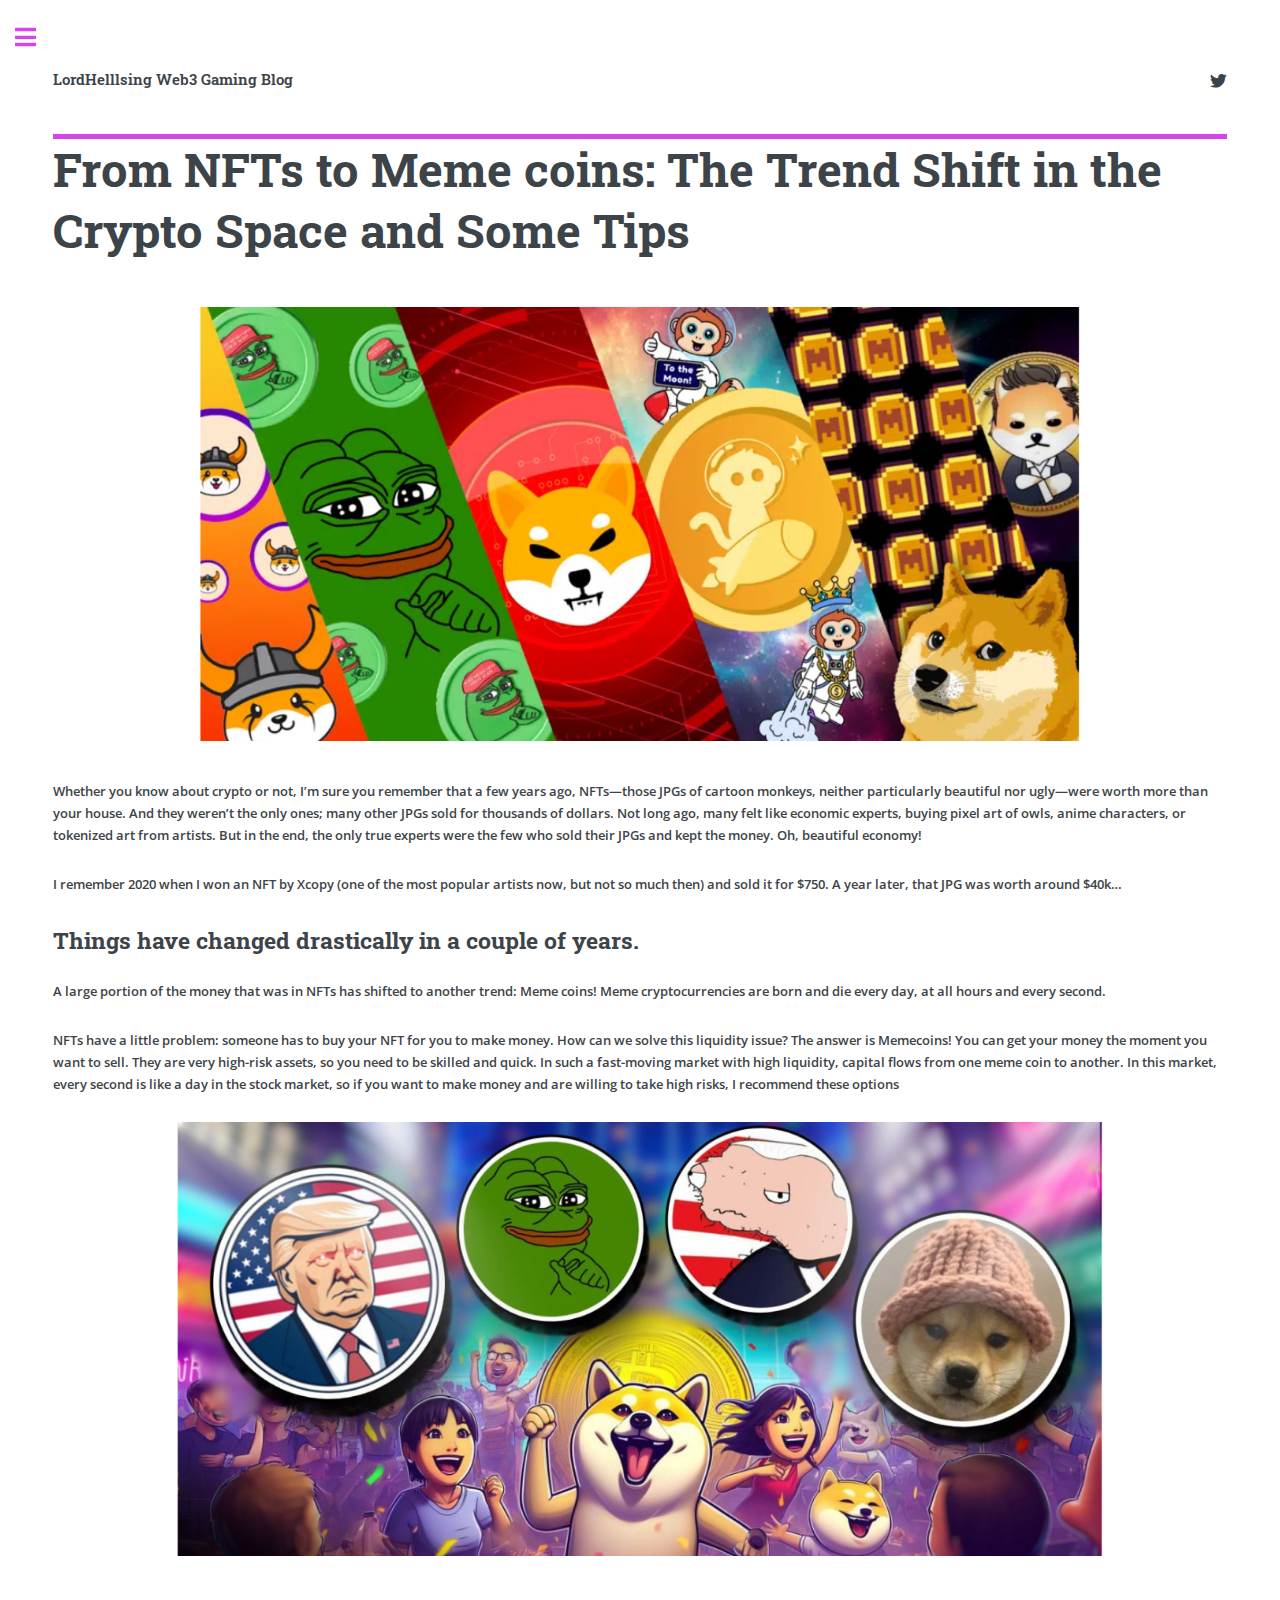
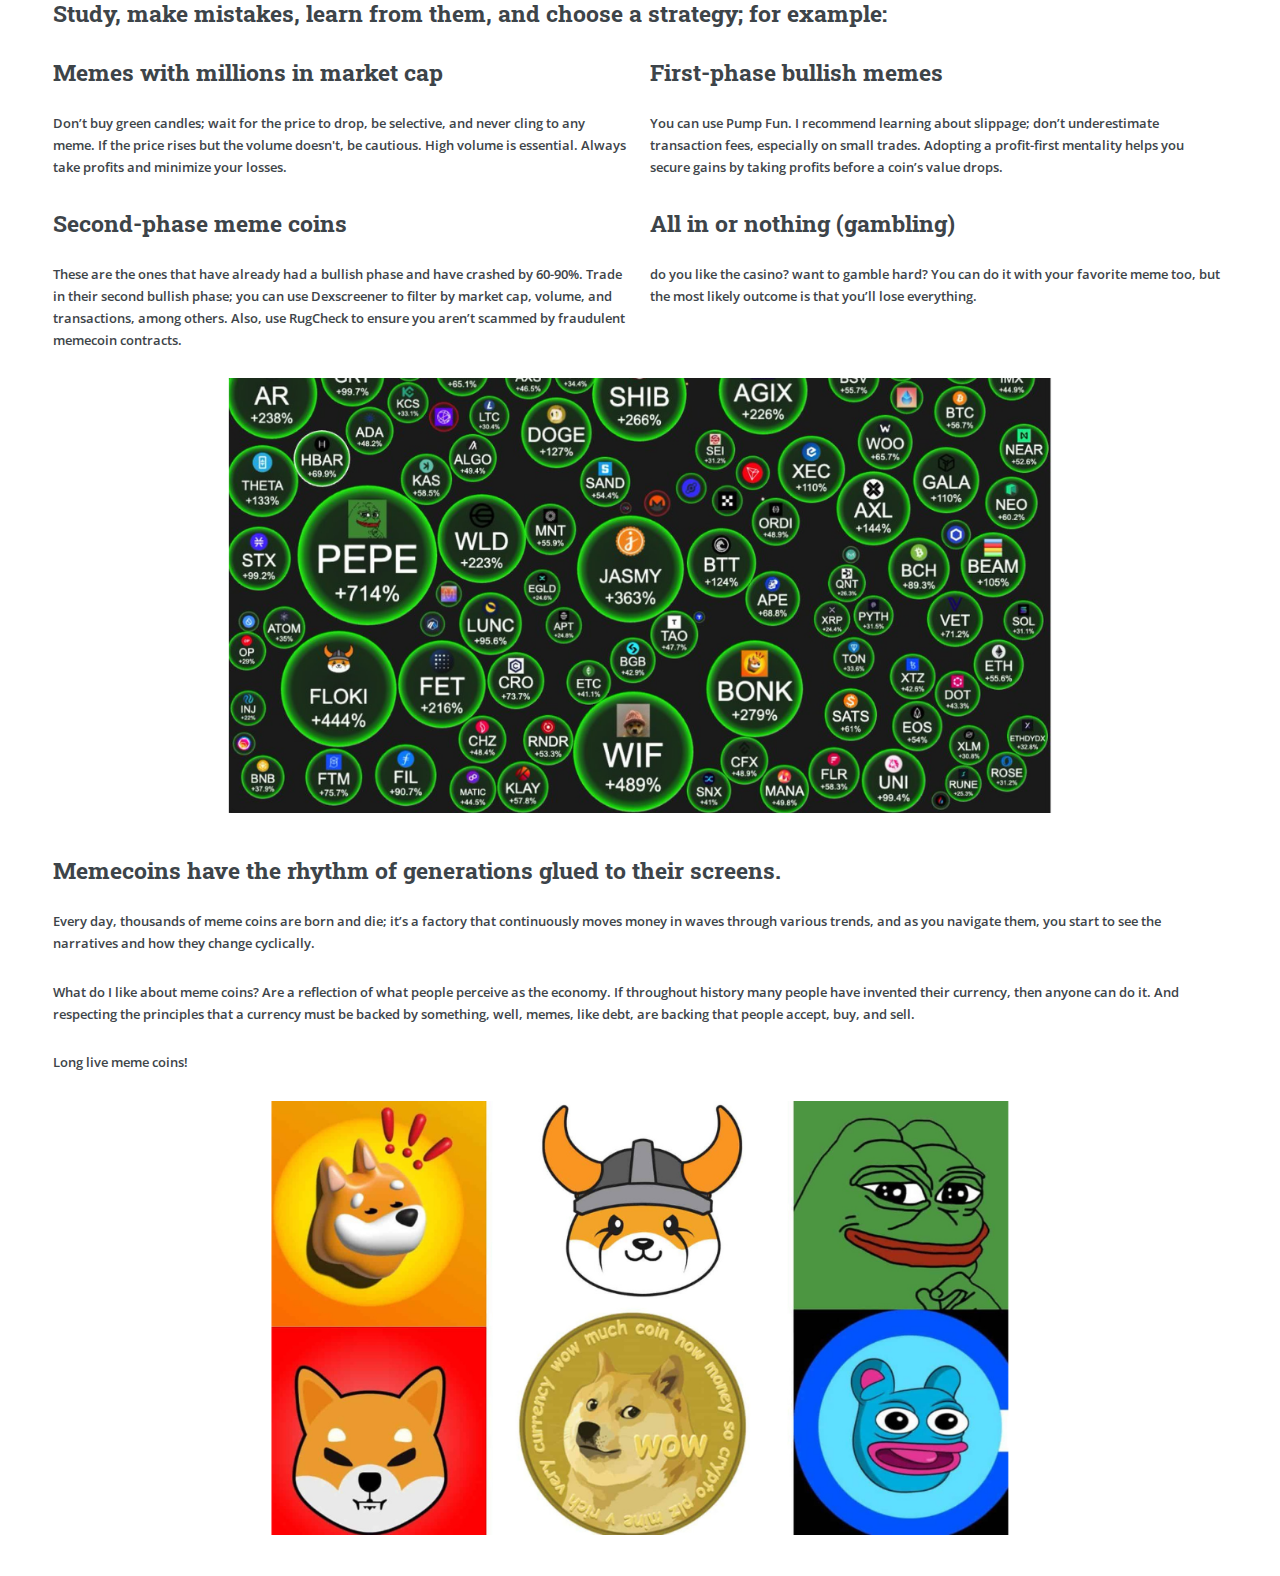
<file: From-NFTs-to-Meme-coins.html>
<!DOCTYPE HTML>
<!--
	Editorial by HTML5 UP
	html5up.net | @ajlkn
	Free for personal and commercial use under the CCA 3.0 license (html5up.net/license)
-->
<html>
	<head>
		<title>From NFTs to Meme coins: The Trend Shift in the Crypto Space and Some Tips</title>
		<meta charset="utf-8" />
		<meta name="viewport" content="width=device-width, initial-scale=1, user-scalable=no" />
		<link rel="stylesheet" href="assets/css/main.css" />
	</head>
	<body class="is-preload">

		<!-- Wrapper -->
			<div id="wrapper">

				<!-- Main -->
					<div id="main">
						<div class="inner">

							<!-- Header -->
								<header id="header">
									<a href="index.html" class="logo"><strong>LordHelllsing Web3 Gaming Blog</a>
									<ul class="icons">
										<li><a href="#" class="icon brands fa-twitter"><span class="label">Twitter</span></a></li>
										
									</ul>
								</header>

							<!-- Content -->
								<section>
									<header class="main">
										<h1>From NFTs to Meme coins: The Trend Shift in the Crypto Space and Some Tips</h1>
									</header>

									<span class="image main"><img src="images/1.png" alt="" /></span>

									<p>Whether you know about crypto or not, I’m sure you remember that a few years ago, NFTs—those JPGs of cartoon monkeys, neither particularly beautiful nor ugly—were worth more than your house. And they weren’t the only ones; many other JPGs sold for thousands of dollars.
Not long ago, many felt like economic experts, buying pixel art of owls, anime characters, or tokenized art from artists. But in the end, the only true experts were the few who sold their JPGs and kept the money. Oh, beautiful economy!
</p>

									<p>I remember 2020 when I won an NFT by Xcopy (one of the most popular artists now, but not so much then) and sold it for $750. A year later, that JPG was worth around $40k…
</p>


									<h2>Things have changed drastically in a couple of years.</h2>	

									<p>A large portion of the money that was in NFTs has shifted to another trend: Meme coins! Meme cryptocurrencies are born and die every day, at all hours and every second.</p>

									<p>NFTs have a little problem: someone has to buy your NFT for you to make money. How can we solve this liquidity issue? The answer is Memecoins! You can get your money the moment you want to sell. They are very high-risk assets, so you need to be skilled and quick. In such a fast-moving market with high liquidity, capital flows from one meme coin to another. In this market, every second is like a day in the stock market, so if you want to make money and are willing to take high risks, I recommend these options</p>

									<span class="image main"><img src="images/2.png" alt="" /></span>

									<h2>Study, make mistakes, learn from them, and choose a strategy; for example:</h2>
									<div class="row">
									<div class="col-6 col-12-small">
									    <h2>Memes with millions in market cap</h2> 
									    <p>Don’t buy green candles; wait for the price to drop, be selective, and never cling to any meme. If the price rises but the volume doesn't, be cautious. High volume is essential. Always take profits and minimize your losses.</p>
									</div>
									<div class="col-6 col-12-small">
										<h2> First-phase bullish memes</h2>  
									    <p>You can use Pump Fun. I recommend learning about slippage; don’t underestimate transaction fees, especially on small trades. Adopting a profit-first mentality helps you secure gains by taking profits before a coin’s value drops.</p>
									    </div>
									<div class="col-6 col-12-small">
										<h2>Second-phase meme coins</h2> 
									    <p>These are the ones that have already had a bullish phase and have crashed by 60-90%. Trade in their second bullish phase; you can use Dexscreener to filter by market cap, volume, and transactions, among others. Also, use RugCheck to ensure you aren’t scammed by fraudulent memecoin contracts.</p>
									    </div>

									<div class="col-6 col-12-small">

									  <h2>All in or nothing (gambling)</h2> 
									    <p>do you like the casino? want to gamble hard? You can do it with your favorite meme too, but the most likely outcome is that you’ll lose everything.</p>
									
											</div>
										</div>

								    <span class="image main"><img src="images/3.png" alt="" /></span>

										
												<h2>Memecoins have the rhythm of generations glued to their screens.</h2>
												<p>Every day, thousands of meme coins are born and die; it’s a factory that continuously moves money in waves through various trends, and as you navigate them, you start to see the narratives and how they change cyclically.</p>
									
												<h2></h2>
												<p>What do I like about meme coins? Are a reflection of what people perceive as the economy. If throughout history many people have invented their currency, then anyone can do it. And respecting the principles that a currency must be backed by something, well, memes, like debt, are backing that people accept, buy, and sell.
</p>
												<p>Long live meme coins!</p>
								
									<span class="image main"><img src="images/4.png" alt="" /></span>

										
														
									
								</section>

						</div>
					</div>

				<!-- Sidebar -->
					<div id="sidebar">
						<div class="inner">

							<!-- Search -->
								<section id="search" class="alt">
									<form method="post" action="#">
										<input type="text" name="query" id="query" placeholder="Search" />
									</form>
								</section>

							<!-- Menu -->
								<nav id="menu">
									<header class="major">
										<h2>Menu</h2>
									</header>
									<ul>
										<li><a href="index.html">Homepage</a></li>
										<li><a href="From-$0-to-$100k.html">From $0 to $100k</a></li>
										<li><a href="From-NFTs-to-Meme-coins.html">From NFTs to Meme coins</a></li>
										<li><a href="I-won-15k-playing-a-video-game.html">I won $15k playing a video game / Pixels P2A</a></li>
										<li><a href="I-Earned-Over-5k-in-YatFantasy-The-Wild-Ride-of-Trading-Fantasy-NFTs.html">YatFantasy</a></li>
										<li><a href="p2e-axie-infinity.html">Axie Infinity & The Play-to-Earn Revolution</a></li>
										
										<li>
										<!--	<span class="opener">Submenu</span>
											<ul>
												<li><a href="#">Lorem Dolor</a></li>
												<li><a href="#">Ipsum Adipiscing</a></li>
												<li><a href="#">Tempus Magna</a></li>
												<li><a href="#">Feugiat Veroeros</a></li>
											</ul>
										</li>
										<li><a href="#">Etiam Dolore</a></li>
										<li><a href="#">Adipiscing</a></li>
										<li>
											<span class="opener">Another Submenu</span>
											<ul>
												<li><a href="#">Lorem Dolor</a></li>
												<li><a href="#">Ipsum Adipiscing</a></li>
												<li><a href="#">Tempus Magna</a></li>
												<li><a href="#">Feugiat Veroeros</a></li>
											</ul>
										</li>
										<li><a href="#">Maximus Erat</a></li>
										<li><a href="#">Sapien Mauris</a></li>
										<li><a href="#">Amet Lacinia</a></li>
									</ul>-->
								</nav>

							<!-- Section 
								<section>
									<header class="major">
										<h2>Ante interdum</h2>
									</header>
									<div class="mini-posts">
										<article>
											<a href="#" class="image"><img src="images/pic07.jpg" alt="" /></a>
											<p>Aenean ornare velit lacus, ac varius enim lorem ullamcorper dolore aliquam.</p>
										</article>
										<article>
											<a href="#" class="image"><img src="images/pic08.jpg" alt="" /></a>
											<p>Aenean ornare velit lacus, ac varius enim lorem ullamcorper dolore aliquam.</p>
										</article>
										<article>
											<a href="#" class="image"><img src="images/pic09.jpg" alt="" /></a>
											<p>Aenean ornare velit lacus, ac varius enim lorem ullamcorper dolore aliquam.</p>
										</article>
									</div>
									<ul class="actions">
										<li><a href="#" class="button">More</a></li>
									</ul>
								</section>-->

							<!-- Section 
								<section>
									<header class="major">
										<h2>Get in touch</h2>
									</header>
									<p>Sed varius enim lorem ullamcorper dolore aliquam aenean ornare velit lacus, ac varius enim lorem ullamcorper dolore. Proin sed aliquam facilisis ante interdum. Sed nulla amet lorem feugiat tempus aliquam.</p>
									<ul class="contact">
										<li class="icon solid fa-envelope"><a href="#">information@untitled.tld</a></li>
										<li class="icon solid fa-phone">(000) 000-0000</li>
										<li class="icon solid fa-home">1234 Somewhere Road #8254<br />
										Nashville, TN 00000-0000</li>
									</ul>
								</section>-->

							<!-- Footer -->
								<footer id="footer">
									<p class="copyright">&copy;Lord Helllsing All rights reserved.</a>.</p>
								</footer>

						</div>
					</div>

			</div>

		<!-- Scripts -->
			<script src="assets/js/jquery.min.js"></script>
			<script src="assets/js/browser.min.js"></script>
			<script src="assets/js/breakpoints.min.js"></script>
			<script src="assets/js/util.js"></script>
			<script src="assets/js/main.js"></script>

	</body>
</html>
</file>
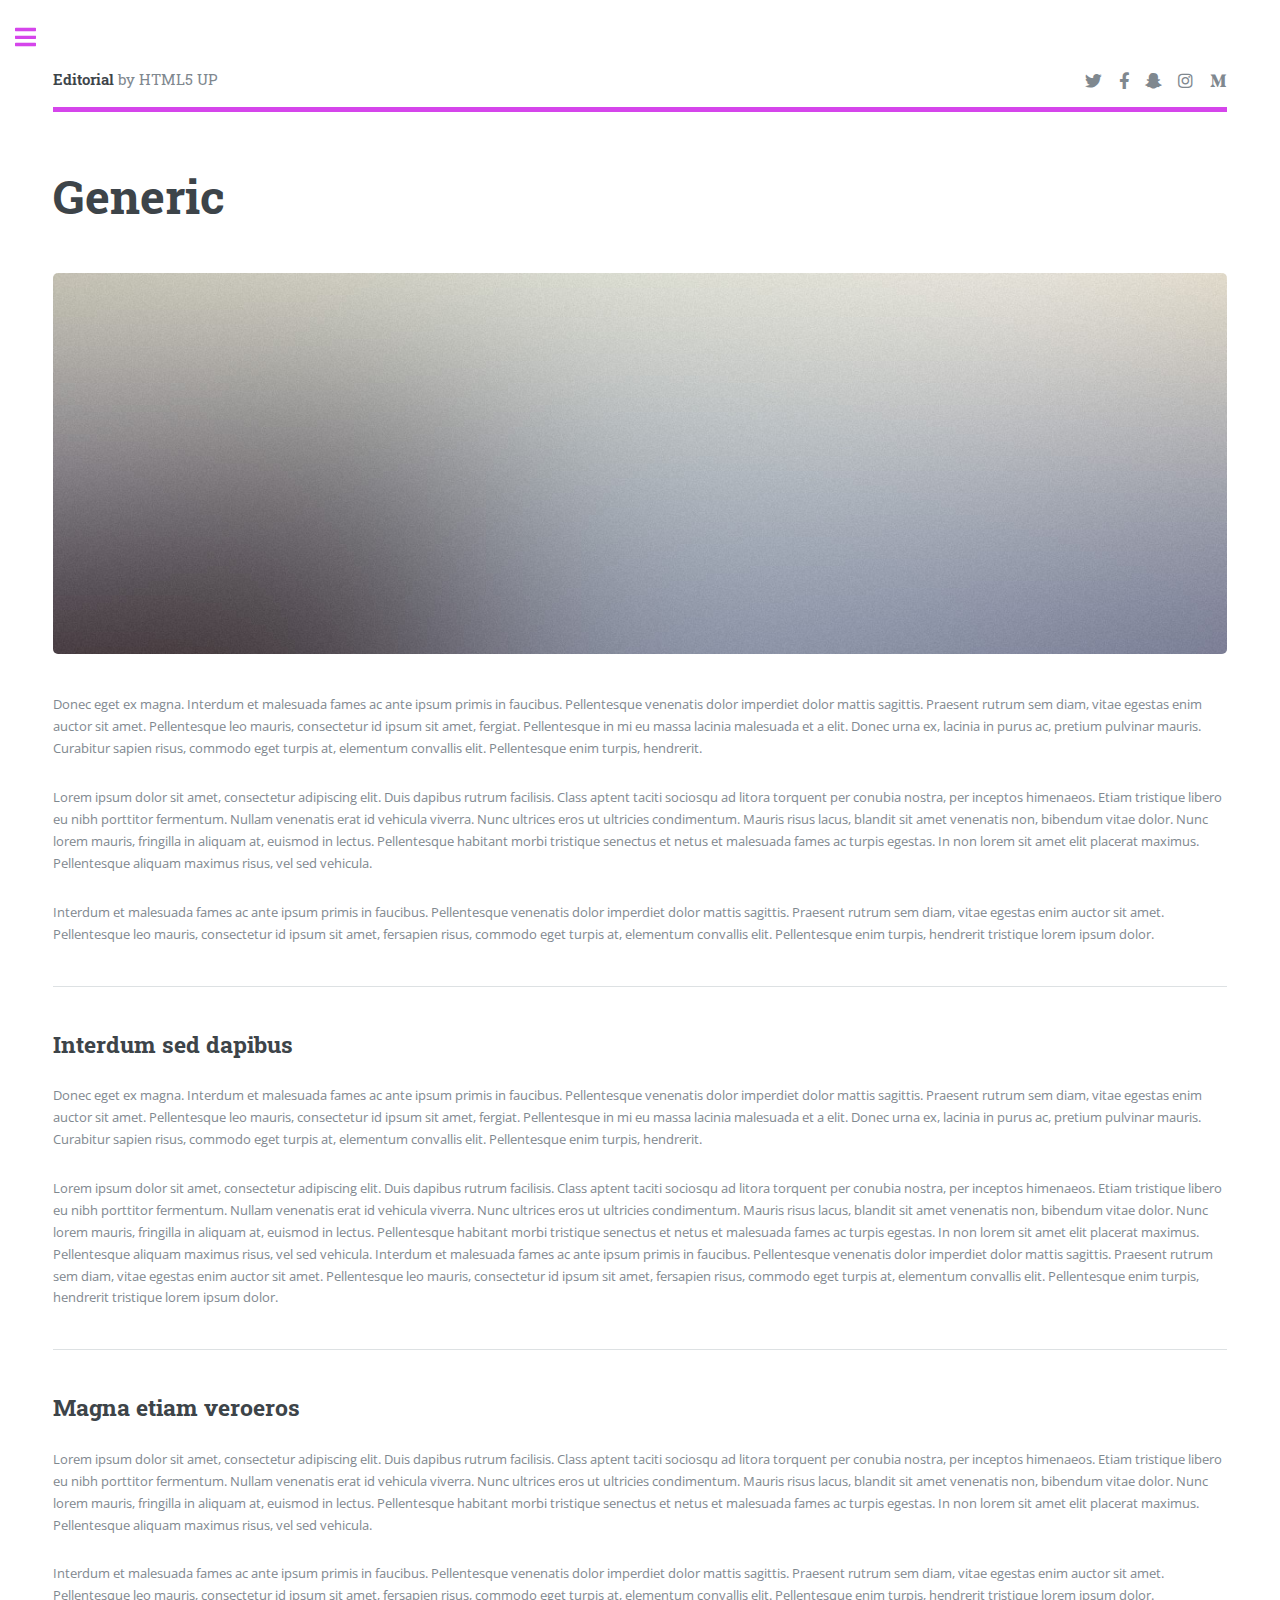
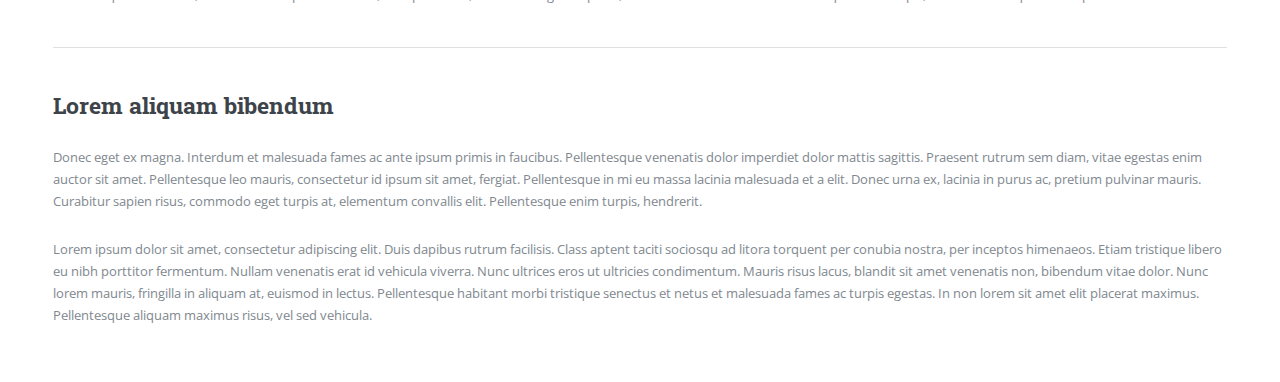
<file: generic.html>
<!DOCTYPE HTML>
<!--
	Editorial by HTML5 UP
	html5up.net | @ajlkn
	Free for personal and commercial use under the CCA 3.0 license (html5up.net/license)
-->
<html>
	<head>
		<title>Generic - Editorial by HTML5 UP</title>
		<meta charset="utf-8" />
		<meta name="viewport" content="width=device-width, initial-scale=1, user-scalable=no" />
		<link rel="stylesheet" href="assets/css/main.css" />
	</head>
	<body class="is-preload">

		<!-- Wrapper -->
			<div id="wrapper">

				<!-- Main -->
					<div id="main">
						<div class="inner">

							<!-- Header -->
								<header id="header">
									<a href="index.html" class="logo"><strong>Editorial</strong> by HTML5 UP</a>
									<ul class="icons">
										<li><a href="#" class="icon brands fa-twitter"><span class="label">Twitter</span></a></li>
										<li><a href="#" class="icon brands fa-facebook-f"><span class="label">Facebook</span></a></li>
										<li><a href="#" class="icon brands fa-snapchat-ghost"><span class="label">Snapchat</span></a></li>
										<li><a href="#" class="icon brands fa-instagram"><span class="label">Instagram</span></a></li>
										<li><a href="#" class="icon brands fa-medium-m"><span class="label">Medium</span></a></li>
									</ul>
								</header>

							<!-- Content -->
								<section>
									<header class="main">
										<h1>Generic</h1>
									</header>

									<span class="image main"><img src="images/pic11.jpg" alt="" /></span>

									<p>Donec eget ex magna. Interdum et malesuada fames ac ante ipsum primis in faucibus. Pellentesque venenatis dolor imperdiet dolor mattis sagittis. Praesent rutrum sem diam, vitae egestas enim auctor sit amet. Pellentesque leo mauris, consectetur id ipsum sit amet, fergiat. Pellentesque in mi eu massa lacinia malesuada et a elit. Donec urna ex, lacinia in purus ac, pretium pulvinar mauris. Curabitur sapien risus, commodo eget turpis at, elementum convallis elit. Pellentesque enim turpis, hendrerit.</p>
									<p>Lorem ipsum dolor sit amet, consectetur adipiscing elit. Duis dapibus rutrum facilisis. Class aptent taciti sociosqu ad litora torquent per conubia nostra, per inceptos himenaeos. Etiam tristique libero eu nibh porttitor fermentum. Nullam venenatis erat id vehicula viverra. Nunc ultrices eros ut ultricies condimentum. Mauris risus lacus, blandit sit amet venenatis non, bibendum vitae dolor. Nunc lorem mauris, fringilla in aliquam at, euismod in lectus. Pellentesque habitant morbi tristique senectus et netus et malesuada fames ac turpis egestas. In non lorem sit amet elit placerat maximus. Pellentesque aliquam maximus risus, vel sed vehicula.</p>
									<p>Interdum et malesuada fames ac ante ipsum primis in faucibus. Pellentesque venenatis dolor imperdiet dolor mattis sagittis. Praesent rutrum sem diam, vitae egestas enim auctor sit amet. Pellentesque leo mauris, consectetur id ipsum sit amet, fersapien risus, commodo eget turpis at, elementum convallis elit. Pellentesque enim turpis, hendrerit tristique lorem ipsum dolor.</p>

									<hr class="major" />

									<h2>Interdum sed dapibus</h2>
									<p>Donec eget ex magna. Interdum et malesuada fames ac ante ipsum primis in faucibus. Pellentesque venenatis dolor imperdiet dolor mattis sagittis. Praesent rutrum sem diam, vitae egestas enim auctor sit amet. Pellentesque leo mauris, consectetur id ipsum sit amet, fergiat. Pellentesque in mi eu massa lacinia malesuada et a elit. Donec urna ex, lacinia in purus ac, pretium pulvinar mauris. Curabitur sapien risus, commodo eget turpis at, elementum convallis elit. Pellentesque enim turpis, hendrerit.</p>
									<p>Lorem ipsum dolor sit amet, consectetur adipiscing elit. Duis dapibus rutrum facilisis. Class aptent taciti sociosqu ad litora torquent per conubia nostra, per inceptos himenaeos. Etiam tristique libero eu nibh porttitor fermentum. Nullam venenatis erat id vehicula viverra. Nunc ultrices eros ut ultricies condimentum. Mauris risus lacus, blandit sit amet venenatis non, bibendum vitae dolor. Nunc lorem mauris, fringilla in aliquam at, euismod in lectus. Pellentesque habitant morbi tristique senectus et netus et malesuada fames ac turpis egestas. In non lorem sit amet elit placerat maximus. Pellentesque aliquam maximus risus, vel sed vehicula. Interdum et malesuada fames ac ante ipsum primis in faucibus. Pellentesque venenatis dolor imperdiet dolor mattis sagittis. Praesent rutrum sem diam, vitae egestas enim auctor sit amet. Pellentesque leo mauris, consectetur id ipsum sit amet, fersapien risus, commodo eget turpis at, elementum convallis elit. Pellentesque enim turpis, hendrerit tristique lorem ipsum dolor.</p>

									<hr class="major" />

									<h2>Magna etiam veroeros</h2>
									<p>Lorem ipsum dolor sit amet, consectetur adipiscing elit. Duis dapibus rutrum facilisis. Class aptent taciti sociosqu ad litora torquent per conubia nostra, per inceptos himenaeos. Etiam tristique libero eu nibh porttitor fermentum. Nullam venenatis erat id vehicula viverra. Nunc ultrices eros ut ultricies condimentum. Mauris risus lacus, blandit sit amet venenatis non, bibendum vitae dolor. Nunc lorem mauris, fringilla in aliquam at, euismod in lectus. Pellentesque habitant morbi tristique senectus et netus et malesuada fames ac turpis egestas. In non lorem sit amet elit placerat maximus. Pellentesque aliquam maximus risus, vel sed vehicula.</p>
									<p>Interdum et malesuada fames ac ante ipsum primis in faucibus. Pellentesque venenatis dolor imperdiet dolor mattis sagittis. Praesent rutrum sem diam, vitae egestas enim auctor sit amet. Pellentesque leo mauris, consectetur id ipsum sit amet, fersapien risus, commodo eget turpis at, elementum convallis elit. Pellentesque enim turpis, hendrerit tristique lorem ipsum dolor.</p>

									<hr class="major" />

									<h2>Lorem aliquam bibendum</h2>
									<p>Donec eget ex magna. Interdum et malesuada fames ac ante ipsum primis in faucibus. Pellentesque venenatis dolor imperdiet dolor mattis sagittis. Praesent rutrum sem diam, vitae egestas enim auctor sit amet. Pellentesque leo mauris, consectetur id ipsum sit amet, fergiat. Pellentesque in mi eu massa lacinia malesuada et a elit. Donec urna ex, lacinia in purus ac, pretium pulvinar mauris. Curabitur sapien risus, commodo eget turpis at, elementum convallis elit. Pellentesque enim turpis, hendrerit.</p>
									<p>Lorem ipsum dolor sit amet, consectetur adipiscing elit. Duis dapibus rutrum facilisis. Class aptent taciti sociosqu ad litora torquent per conubia nostra, per inceptos himenaeos. Etiam tristique libero eu nibh porttitor fermentum. Nullam venenatis erat id vehicula viverra. Nunc ultrices eros ut ultricies condimentum. Mauris risus lacus, blandit sit amet venenatis non, bibendum vitae dolor. Nunc lorem mauris, fringilla in aliquam at, euismod in lectus. Pellentesque habitant morbi tristique senectus et netus et malesuada fames ac turpis egestas. In non lorem sit amet elit placerat maximus. Pellentesque aliquam maximus risus, vel sed vehicula.</p>

								</section>

						</div>
					</div>

				<!-- Sidebar -->
					<div id="sidebar">
						<div class="inner">

							<!-- Search -->
								<section id="search" class="alt">
									<form method="post" action="#">
										<input type="text" name="query" id="query" placeholder="Search" />
									</form>
								</section>

							<!-- Menu -->
								<nav id="menu">
									<header class="major">
										<h2>Menu</h2>
									</header>
									<ul>
										<li><a href="index.html">Homepage</a></li>
										<li><a href="generic.html">Generic</a></li>
										<li><a href="elements.html">Elements</a></li>
										<li>
											<span class="opener">Submenu</span>
											<ul>
												<li><a href="#">Lorem Dolor</a></li>
												<li><a href="#">Ipsum Adipiscing</a></li>
												<li><a href="#">Tempus Magna</a></li>
												<li><a href="#">Feugiat Veroeros</a></li>
											</ul>
										</li>
										<li><a href="#">Etiam Dolore</a></li>
										<li><a href="#">Adipiscing</a></li>
										<li>
											<span class="opener">Another Submenu</span>
											<ul>
												<li><a href="#">Lorem Dolor</a></li>
												<li><a href="#">Ipsum Adipiscing</a></li>
												<li><a href="#">Tempus Magna</a></li>
												<li><a href="#">Feugiat Veroeros</a></li>
											</ul>
										</li>
										<li><a href="#">Maximus Erat</a></li>
										<li><a href="#">Sapien Mauris</a></li>
										<li><a href="#">Amet Lacinia</a></li>
									</ul>
								</nav>

							<!-- Section -->
								<section>
									<header class="major">
										<h2>Ante interdum</h2>
									</header>
									<div class="mini-posts">
										<article>
											<a href="#" class="image"><img src="images/pic07.jpg" alt="" /></a>
											<p>Aenean ornare velit lacus, ac varius enim lorem ullamcorper dolore aliquam.</p>
										</article>
										<article>
											<a href="#" class="image"><img src="images/pic08.jpg" alt="" /></a>
											<p>Aenean ornare velit lacus, ac varius enim lorem ullamcorper dolore aliquam.</p>
										</article>
										<article>
											<a href="#" class="image"><img src="images/pic09.jpg" alt="" /></a>
											<p>Aenean ornare velit lacus, ac varius enim lorem ullamcorper dolore aliquam.</p>
										</article>
									</div>
									<ul class="actions">
										<li><a href="#" class="button">More</a></li>
									</ul>
								</section>

							<!-- Section -->
								<section>
									<header class="major">
										<h2>Get in touch</h2>
									</header>
									<p>Sed varius enim lorem ullamcorper dolore aliquam aenean ornare velit lacus, ac varius enim lorem ullamcorper dolore. Proin sed aliquam facilisis ante interdum. Sed nulla amet lorem feugiat tempus aliquam.</p>
									<ul class="contact">
										<li class="icon solid fa-envelope"><a href="#">information@untitled.tld</a></li>
										<li class="icon solid fa-phone">(000) 000-0000</li>
										<li class="icon solid fa-home">1234 Somewhere Road #8254<br />
										Nashville, TN 00000-0000</li>
									</ul>
								</section>

							<!-- Footer -->
								<footer id="footer">
									<p class="copyright">&copy; Untitled. All rights reserved. Demo Images: <a href="https://unsplash.com">Unsplash</a>. Design: <a href="https://html5up.net">HTML5 UP</a>.</p>
								</footer>

						</div>
					</div>

			</div>

		<!-- Scripts -->
			<script src="assets/js/jquery.min.js"></script>
			<script src="assets/js/browser.min.js"></script>
			<script src="assets/js/breakpoints.min.js"></script>
			<script src="assets/js/util.js"></script>
			<script src="assets/js/main.js"></script>

	</body>
</html>
</file>
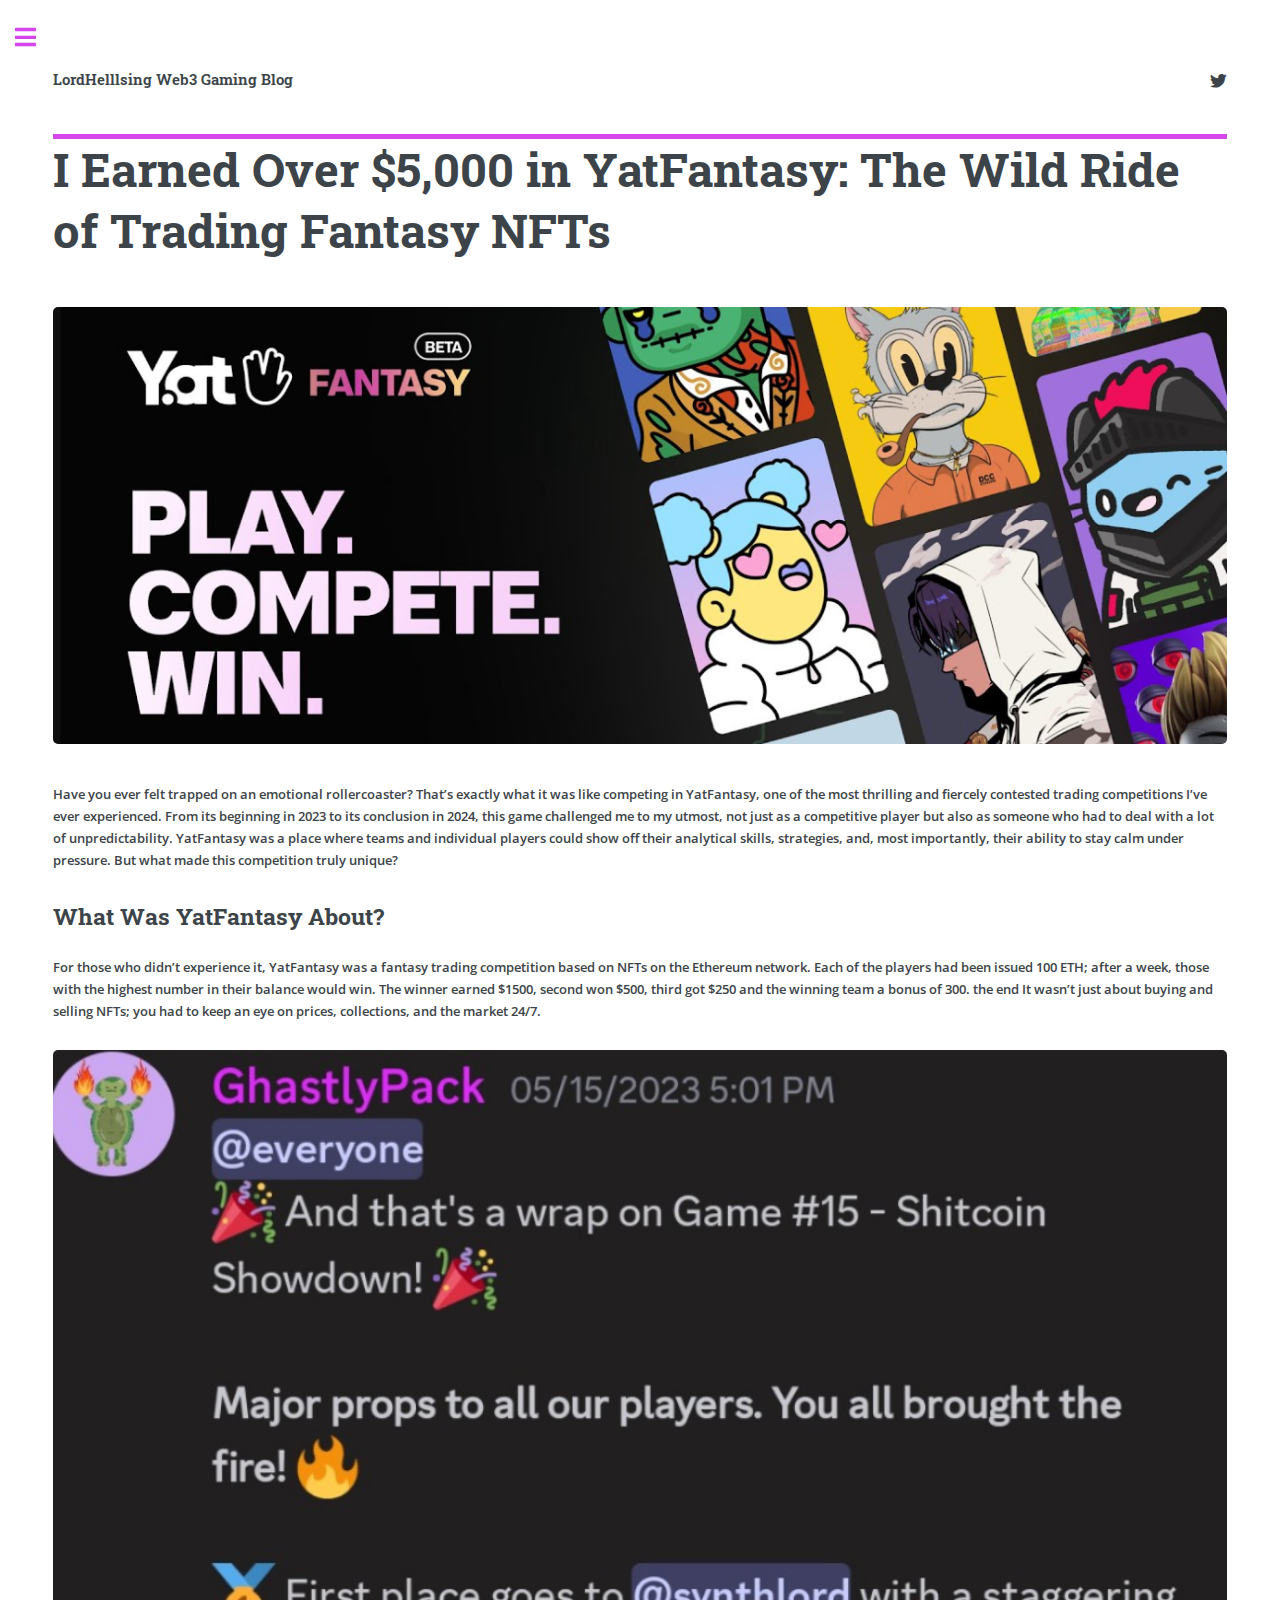
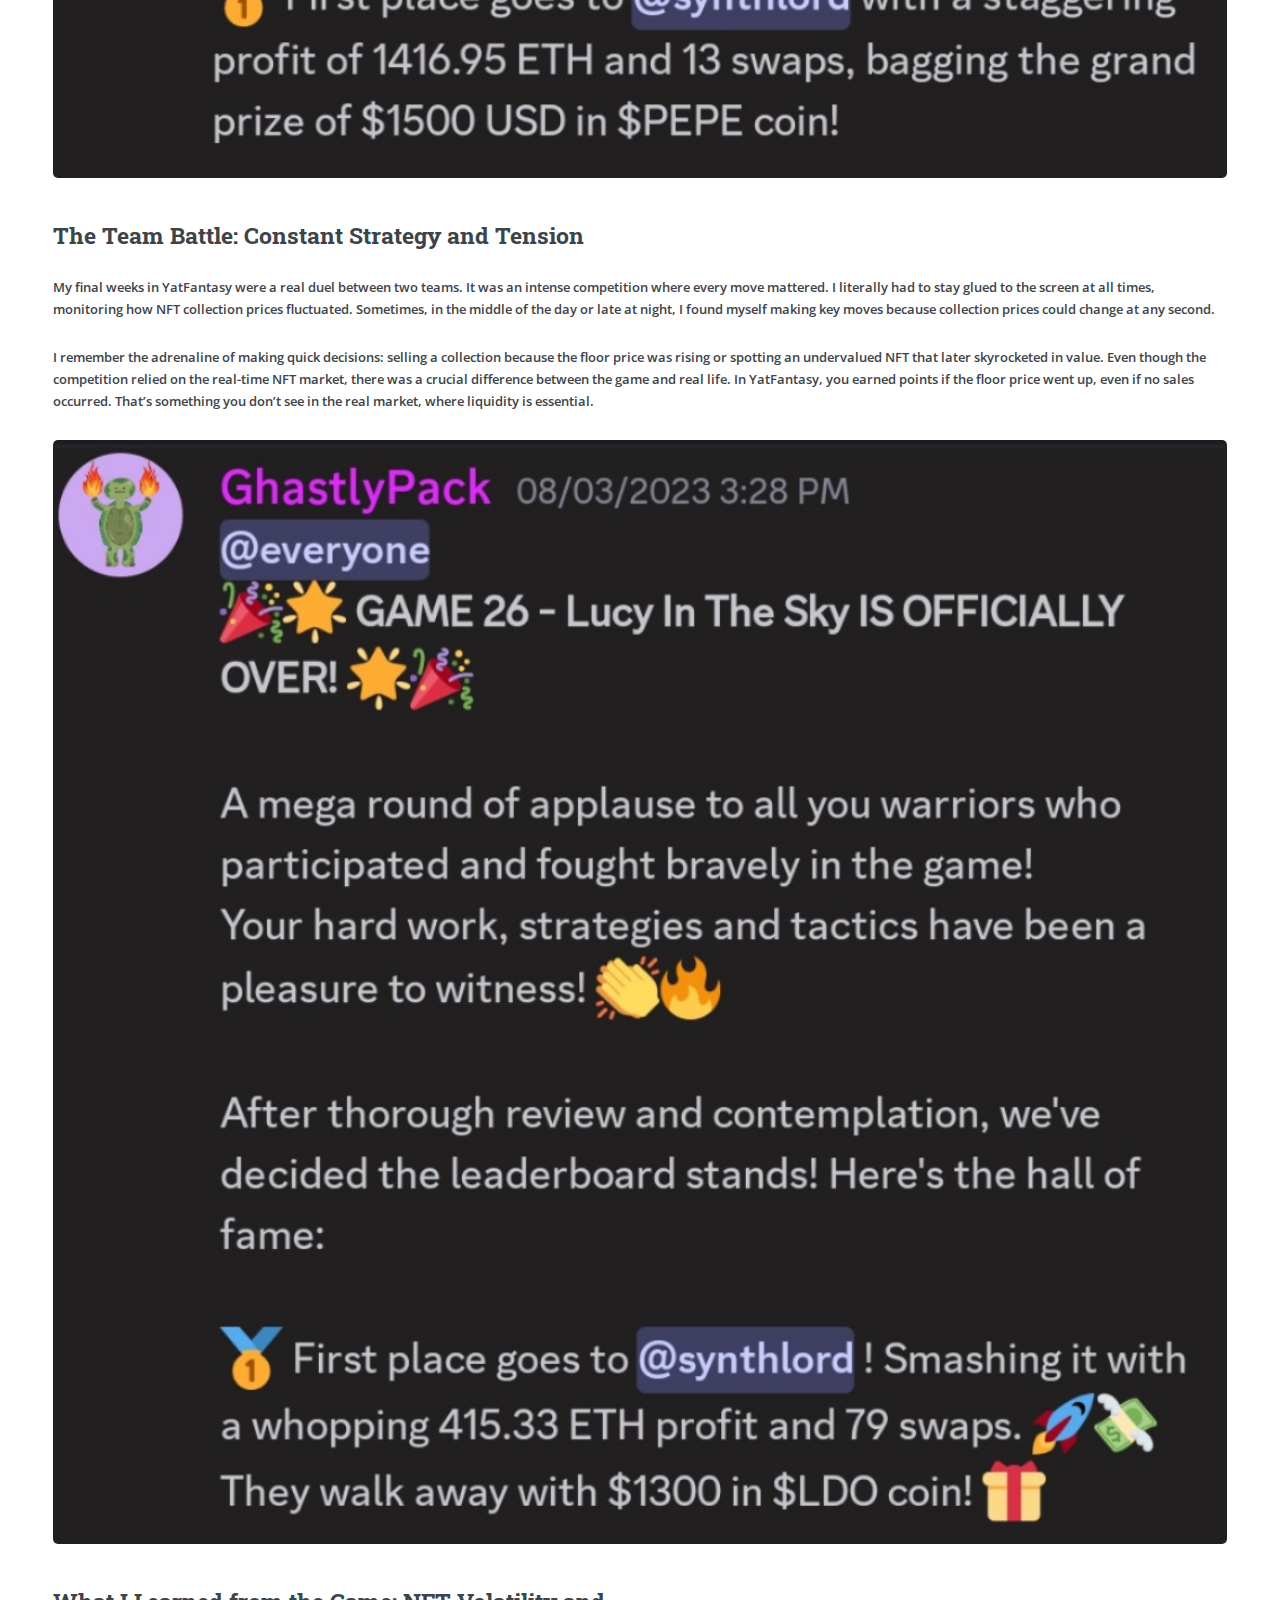
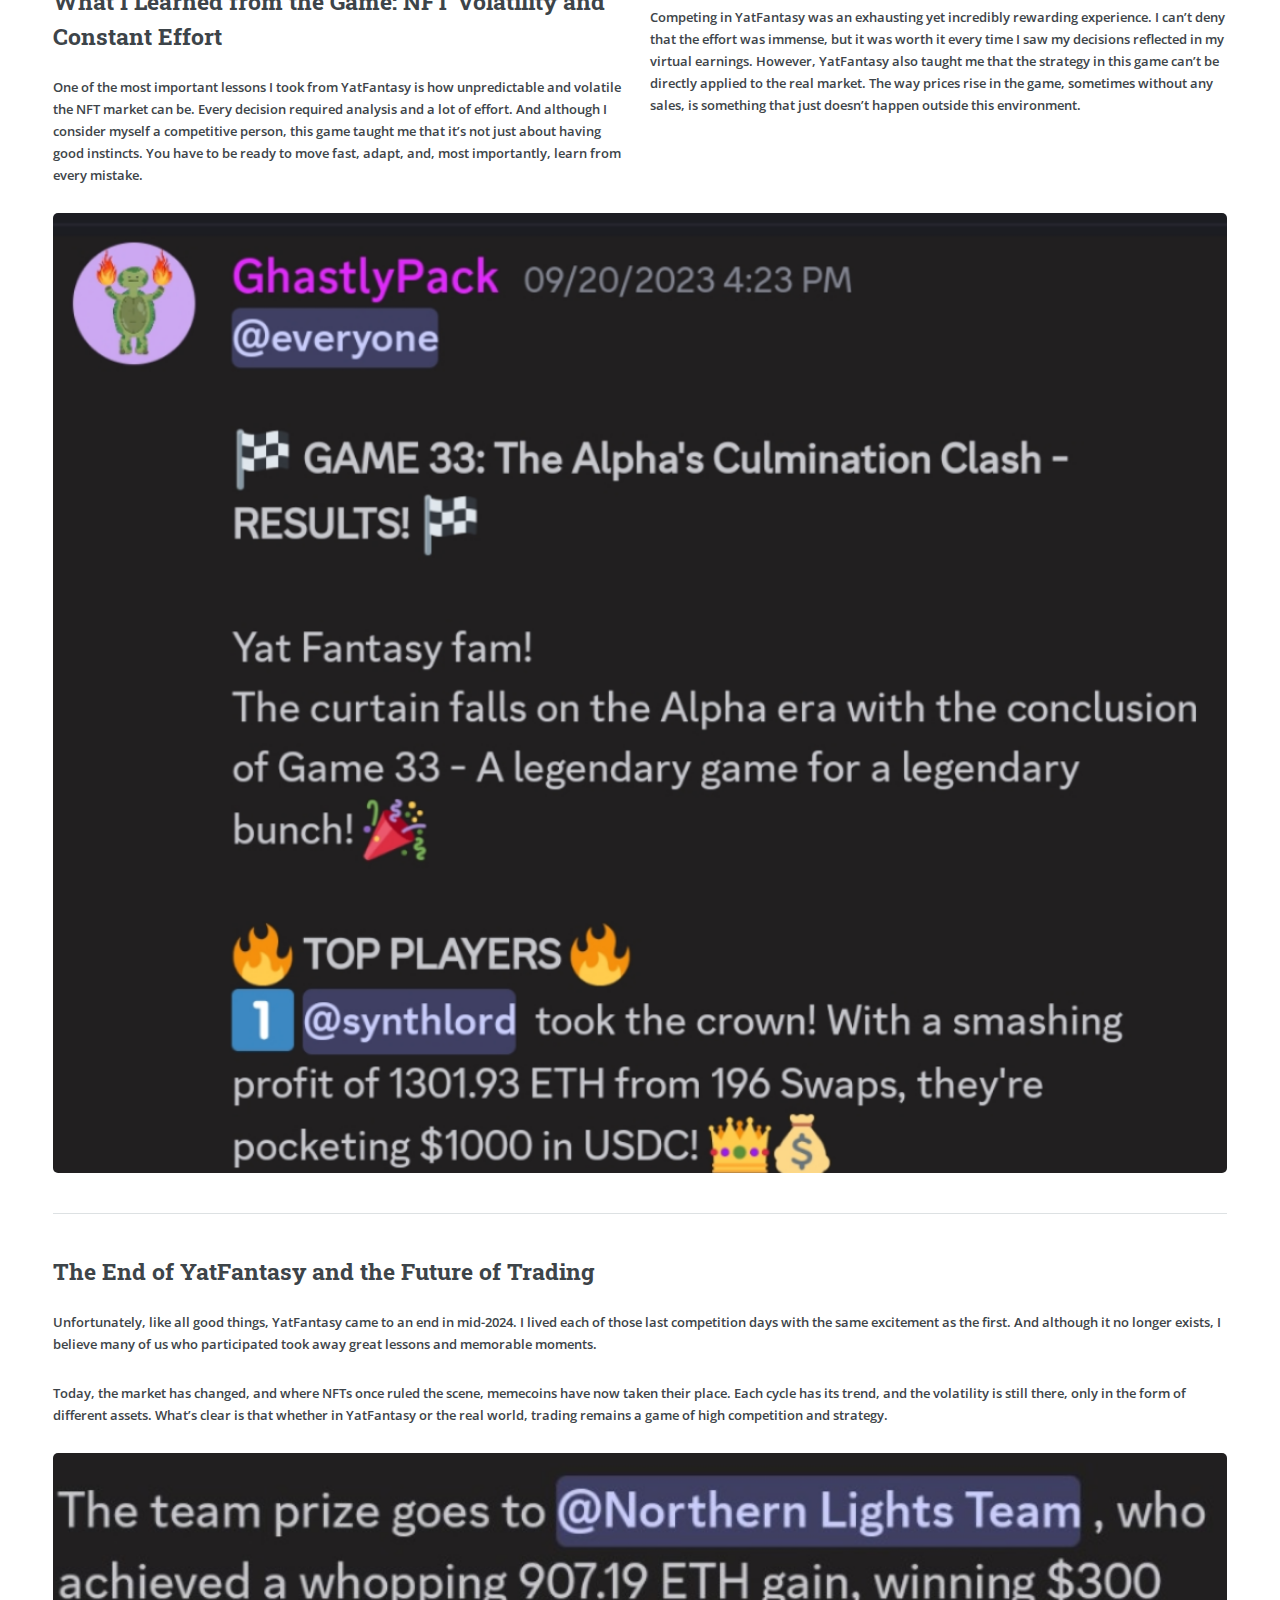
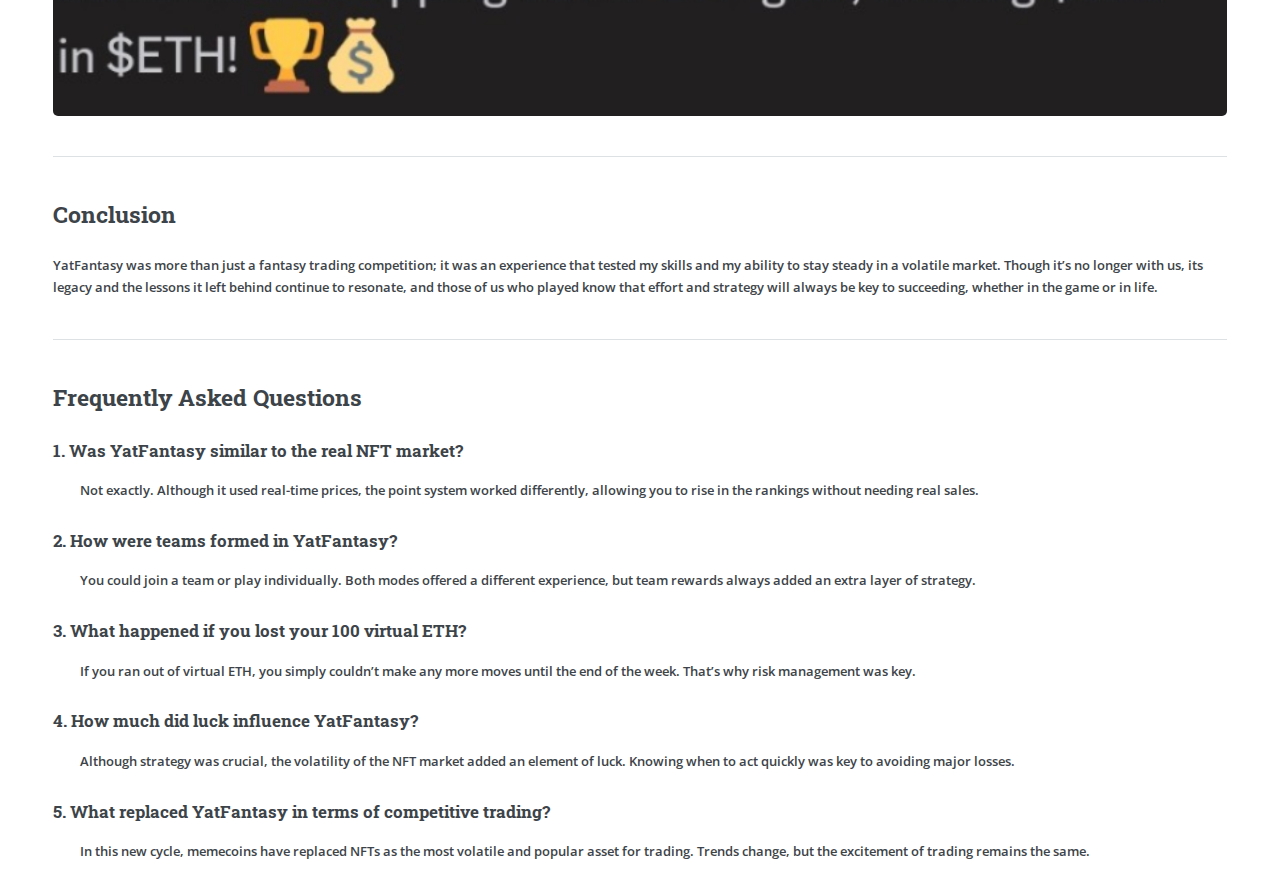
<file: I-Earned-Over-5k-in-YatFantasy-The-Wild-Ride-of-Trading-Fantasy-NFTs.html>
<!DOCTYPE HTML>
<!--
	Editorial by HTML5 UP
	html5up.net | @ajlkn
	Free for personal and commercial use under the CCA 3.0 license (html5up.net/license)
-->
<html>
	<head>
		<title>I Earned Over $5,000 in YatFantasy: The Wild Ride of Trading Fantasy NFTs</title>
		<meta charset="utf-8" />
		<meta name="viewport" content="width=device-width, initial-scale=1, user-scalable=no" />
		<link rel="stylesheet" href="assets/css/main.css" />
	</head>
	<body class="is-preload">

		<!-- Wrapper -->
			<div id="wrapper">

				<!-- Main -->
					<div id="main">
						<div class="inner">

							<!-- Header -->
								<header id="header">
									<a href="index.html" class="logo"><strong>LordHelllsing Web3 Gaming Blog</a>
									<ul class="icons">
										<li><a href="#" class="icon brands fa-twitter"><span class="label">Twitter</span></a></li>
										
									</ul>
								</header>

							<!-- Content -->
								<section>
									<header class="main">
										<h1>I Earned Over $5,000 in YatFantasy: The Wild Ride of Trading Fantasy NFTs</h1>
									</header>

									<span class="image main"><img src="images/yat1.png" alt="" /></span>

									<p>Have you ever felt trapped on an emotional rollercoaster? That’s exactly what it was like competing in YatFantasy, one of the most thrilling and fiercely contested trading competitions I’ve ever experienced. From its beginning in 2023 to its conclusion in 2024, this game challenged me to my utmost, not just as a competitive player but also as someone who had to deal with a lot of unpredictability. YatFantasy was a place where teams and individual players could show off their analytical skills, strategies, and, most importantly, their ability to stay calm under pressure. But what made this competition truly unique?</p>


									<h2>What Was YatFantasy About?</h2>	

									<p>For those who didn’t experience it, YatFantasy was a fantasy trading competition based on NFTs on the Ethereum network. Each of the players had been issued 100 ETH; after a week, those with the highest number in their balance would win. The winner earned $1500, second won $500, third got $250 and the winning team a bonus of 300. the end It wasn’t just about buying and selling NFTs; you had to keep an eye on prices, collections, and the market 24/7.</p>

									<span class="image main"><img src="images/yat2.png" alt="" /></span>

									<h2>The Team Battle: Constant Strategy and Tension</h2>	
								
								    <p>My final weeks in YatFantasy were a real duel between two teams. It was an intense competition where every move mattered. I literally had to stay glued to the screen at all times, monitoring how NFT collection prices fluctuated. Sometimes, in the middle of the day or late at night, I found myself making key moves because collection prices could change at any second.</p>

								    <p>I remember the adrenaline of making quick decisions: selling a collection because the floor price was rising or spotting an undervalued NFT that later skyrocketed in value. Even though the competition relied on the real-time NFT market, there was a crucial difference between the game and real life. In YatFantasy, you earned points if the floor price went up, even if no sales occurred. That’s something you don’t see in the real market, where liquidity is essential.</p>

								    <span class="image main"><img src="images/yat3.png" alt="" /></span>

										<div class="row">
											<div class="col-6 col-12-small">
												<h2>What I Learned from the Game: NFT Volatility and Constant Effort</h2>
												<p>One of the most important lessons I took from YatFantasy is how unpredictable and volatile the NFT market can be. Every decision required analysis and a lot of effort. And although I consider myself a competitive person, this game taught me that it’s not just about having good instincts. You have to be ready to move fast, adapt, and, most importantly, learn from every mistake.</p>
											</div>
											<div class="col-6 col-12-small">
												<h2></h2>
												<p>Competing in YatFantasy was an exhausting yet incredibly rewarding experience. I can’t deny that the effort was immense, but it was worth it every time I saw my decisions reflected in my virtual earnings. However, YatFantasy also taught me that the strategy in this game can’t be directly applied to the real market. The way prices rise in the game, sometimes without any sales, is something that just doesn’t happen outside this environment.</p>
											</div>
										</div>

									<span class="image main"><img src="images/yat4.png" alt="" /></span>

										
									
									<hr class="major" />

									<h2>The End of YatFantasy and the Future of Trading</h2>
									<p>Unfortunately, like all good things, YatFantasy came to an end in mid-2024. I lived each of those last competition days with the same excitement as the first. And although it no longer exists, I believe many of us who participated took away great lessons and memorable moments.</p>
									<p>Today, the market has changed, and where NFTs once ruled the scene, memecoins have now taken their place. Each cycle has its trend, and the volatility is still there, only in the form of different assets. What’s clear is that whether in YatFantasy or the real world, trading remains a game of high competition and strategy.</p>
									
									
									<span class="image main"><img src="images/yat5.png" alt="" /></span>
									<hr class="major" />

									<h2>Conclusion</h2>
									<p>YatFantasy was more than just a fantasy trading competition; it was an experience that tested my skills and my ability to stay steady in a volatile market. Though it’s no longer with us, its legacy and the lessons it left behind continue to resonate, and those of us who played know that effort and strategy will always be key to succeeding, whether in the game or in life.</p>
									
									<hr class="major" />

									<h2>Frequently Asked Questions</h2>
										<dl>
										<dt><h3>1. Was YatFantasy similar to the real NFT market?</h3></dt>
											<dd>
											<p>Not exactly. Although it used real-time prices, the point system worked differently, allowing you to rise in the rankings without needing real sales.</p>
											</dd>
										<dt><h3>2. How were teams formed in YatFantasy?</h3></dt>
											<dd>
											<p>You could join a team or play individually. Both modes offered a different experience, but team rewards always added an extra layer of strategy.</p>
											</dd>
										<dt><h3>3. What happened if you lost your 100 virtual ETH?</h3></dt>
											<dd>
											<p>If you ran out of virtual ETH, you simply couldn’t make any more moves until the end of the week. That’s why risk management was key.</p>
											</dd>
										<dt><h3>4. How much did luck influence YatFantasy?</h3></dt>
											<dd>
											<p>Although strategy was crucial, the volatility of the NFT market added an element of luck. Knowing when to act quickly was key to avoiding major losses.</p>
											</dd>
											<dt><h3>5. What replaced YatFantasy in terms of competitive trading?</h3></dt>
											<dd>
											<p>In this new cycle, memecoins have replaced NFTs as the most volatile and popular asset for trading. Trends change, but the excitement of trading remains the same.</p>
											</dd>
										</dl>									
									
								</section>

						</div>
					</div>

				<!-- Sidebar -->
					<div id="sidebar">
						<div class="inner">

							<!-- Search -->
								<section id="search" class="alt">
									<form method="post" action="#">
										<input type="text" name="query" id="query" placeholder="Search" />
									</form>
								</section>

							<!-- Menu -->
								<nav id="menu">
									<header class="major">
										<h2>Menu</h2>
									</header>
									<ul>
										<li><a href="index.html">Homepage</a></li>
										<li><a href="From-$0-to-$100k.html">From $0 to $100k</a></li>
										<li><a href="From-NFTs-to-Meme-coins.html">From NFTs to Meme coins</a></li>
										<li><a href="I-won-15k-playing-a-video-game.html">I won $15k playing a video game / Pixels P2A</a></li>
										<li><a href="I-Earned-Over-5k-in-YatFantasy-The-Wild-Ride-of-Trading-Fantasy-NFTs.html">YatFantasy</a></li>
										<li><a href="p2e-axie-infinity.html">Axie Infinity & The Play-to-Earn Revolution</a></li>
										
										<li>
										<!--	<span class="opener">Submenu</span>
											<ul>
												<li><a href="#">Lorem Dolor</a></li>
												<li><a href="#">Ipsum Adipiscing</a></li>
												<li><a href="#">Tempus Magna</a></li>
												<li><a href="#">Feugiat Veroeros</a></li>
											</ul>
										</li>
										<li><a href="#">Etiam Dolore</a></li>
										<li><a href="#">Adipiscing</a></li>
										<li>
											<span class="opener">Another Submenu</span>
											<ul>
												<li><a href="#">Lorem Dolor</a></li>
												<li><a href="#">Ipsum Adipiscing</a></li>
												<li><a href="#">Tempus Magna</a></li>
												<li><a href="#">Feugiat Veroeros</a></li>
											</ul>
										</li>
										<li><a href="#">Maximus Erat</a></li>
										<li><a href="#">Sapien Mauris</a></li>
										<li><a href="#">Amet Lacinia</a></li>
									</ul>-->
								</nav>

							<!-- Section 
								<section>
									<header class="major">
										<h2>Ante interdum</h2>
									</header>
									<div class="mini-posts">
										<article>
											<a href="#" class="image"><img src="images/pic07.jpg" alt="" /></a>
											<p>Aenean ornare velit lacus, ac varius enim lorem ullamcorper dolore aliquam.</p>
										</article>
										<article>
											<a href="#" class="image"><img src="images/pic08.jpg" alt="" /></a>
											<p>Aenean ornare velit lacus, ac varius enim lorem ullamcorper dolore aliquam.</p>
										</article>
										<article>
											<a href="#" class="image"><img src="images/pic09.jpg" alt="" /></a>
											<p>Aenean ornare velit lacus, ac varius enim lorem ullamcorper dolore aliquam.</p>
										</article>
									</div>
									<ul class="actions">
										<li><a href="#" class="button">More</a></li>
									</ul>
								</section>-->

							<!-- Section 
								<section>
									<header class="major">
										<h2>Get in touch</h2>
									</header>
									<p>Sed varius enim lorem ullamcorper dolore aliquam aenean ornare velit lacus, ac varius enim lorem ullamcorper dolore. Proin sed aliquam facilisis ante interdum. Sed nulla amet lorem feugiat tempus aliquam.</p>
									<ul class="contact">
										<li class="icon solid fa-envelope"><a href="#">information@untitled.tld</a></li>
										<li class="icon solid fa-phone">(000) 000-0000</li>
										<li class="icon solid fa-home">1234 Somewhere Road #8254<br />
										Nashville, TN 00000-0000</li>
									</ul>
								</section>-->

							<!-- Footer -->
								<footer id="footer">
									<p class="copyright">&copy;Lord Helllsing All rights reserved.</a>.</p>
								</footer>

						</div>
					</div>

			</div>

		<!-- Scripts -->
			<script src="assets/js/jquery.min.js"></script>
			<script src="assets/js/browser.min.js"></script>
			<script src="assets/js/breakpoints.min.js"></script>
			<script src="assets/js/util.js"></script>
			<script src="assets/js/main.js"></script>

	</body>
</html>
</file>
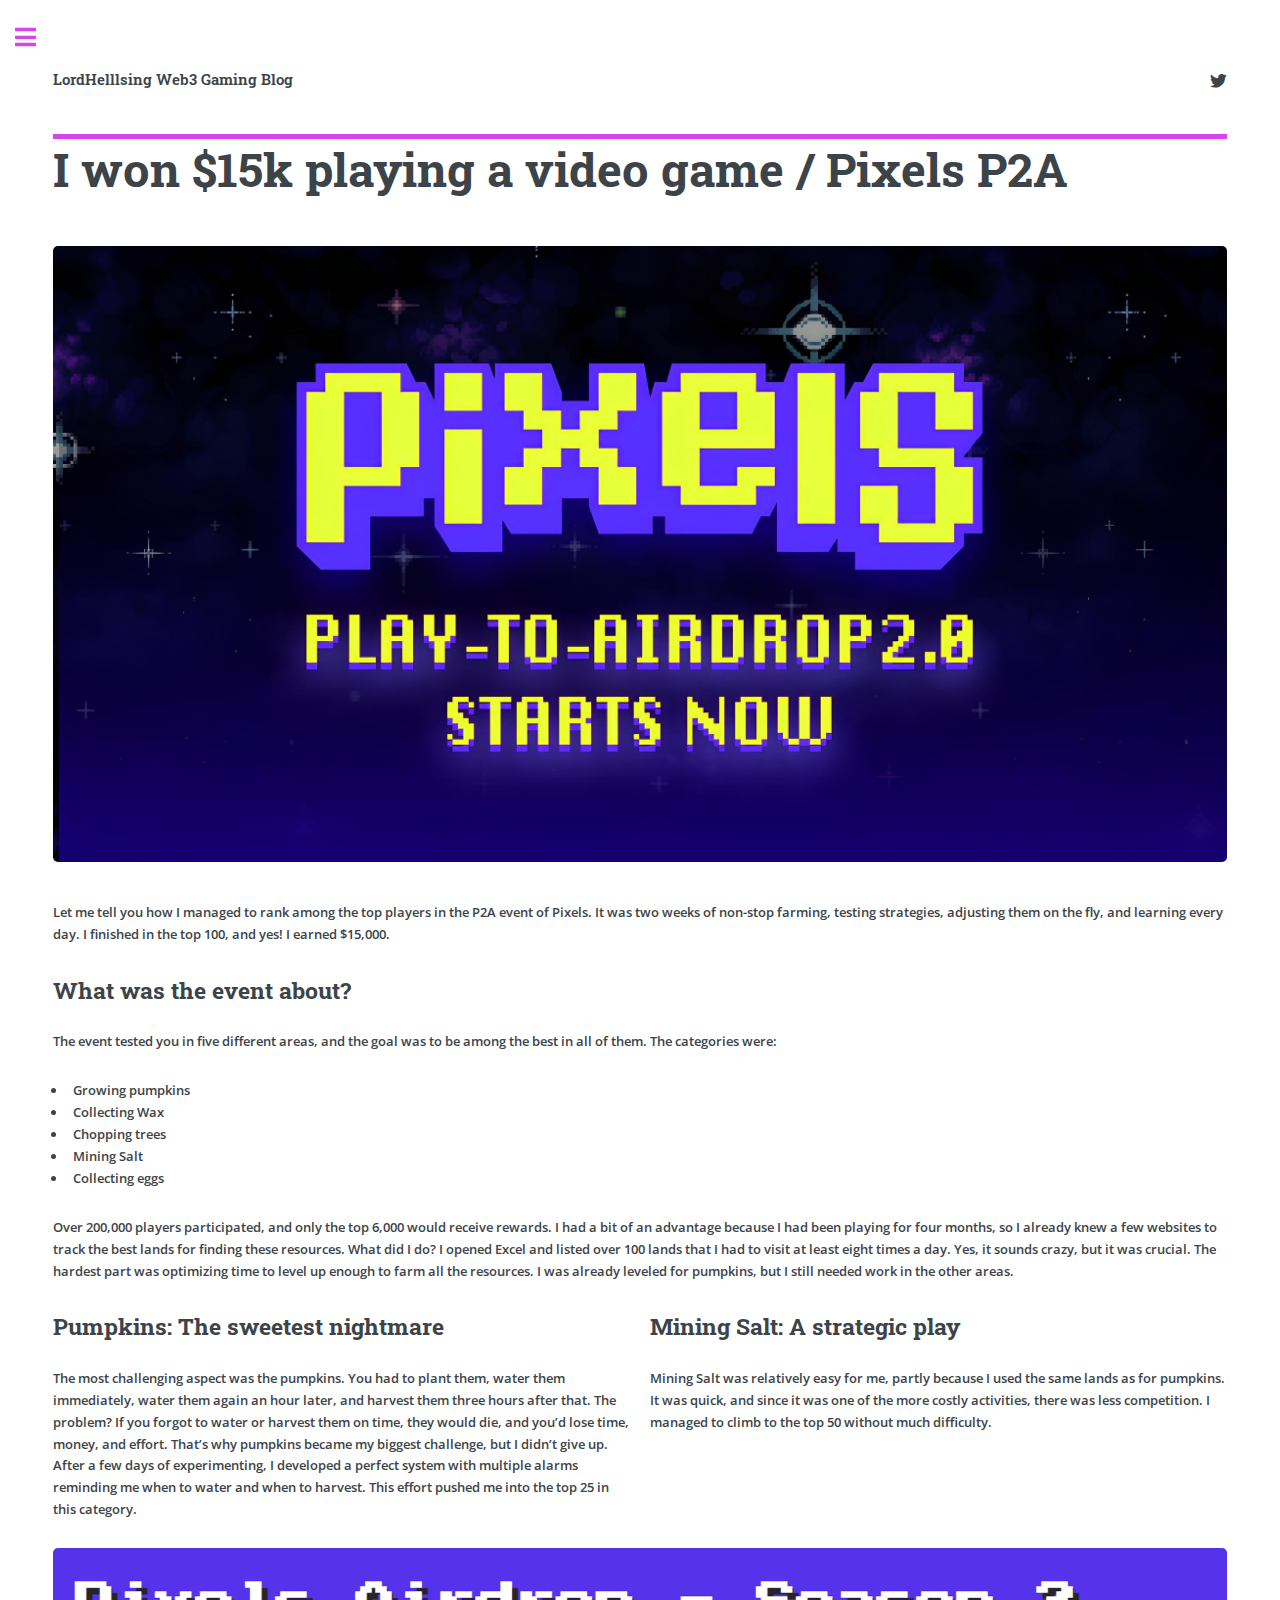
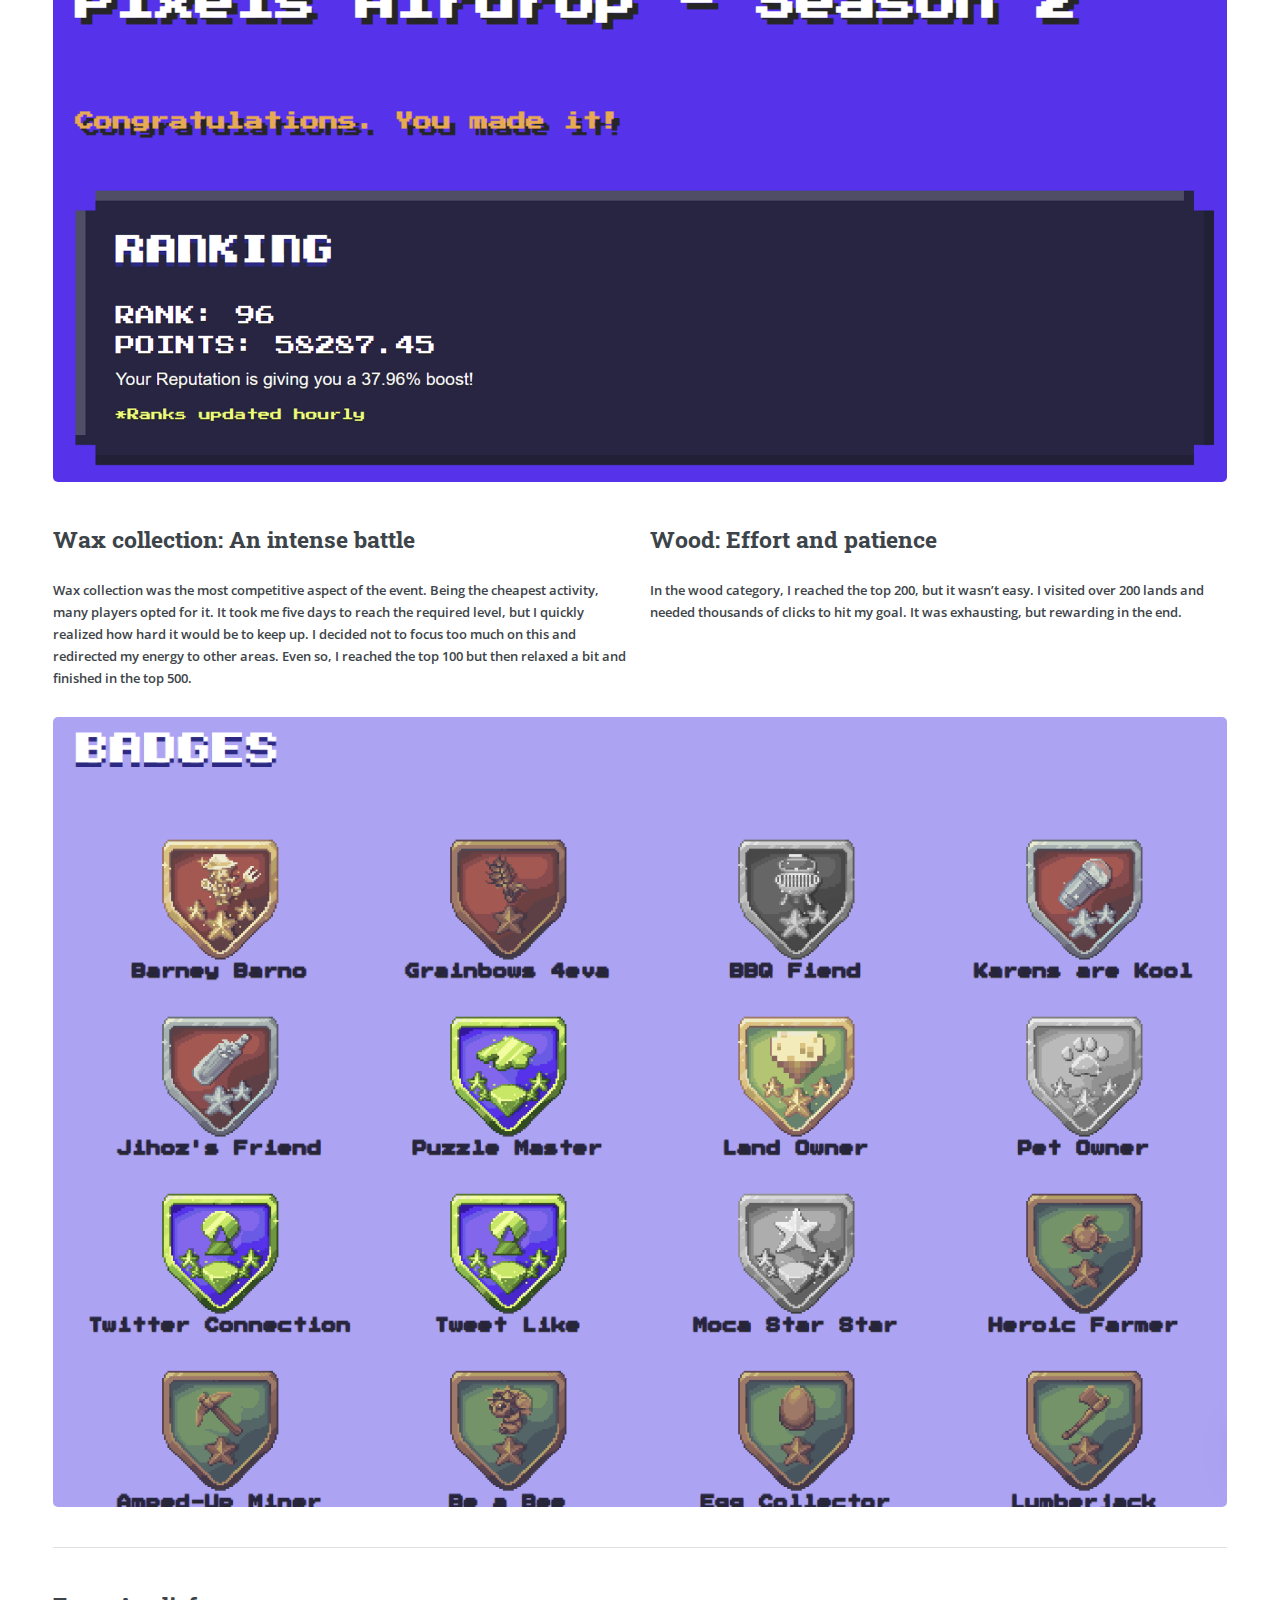
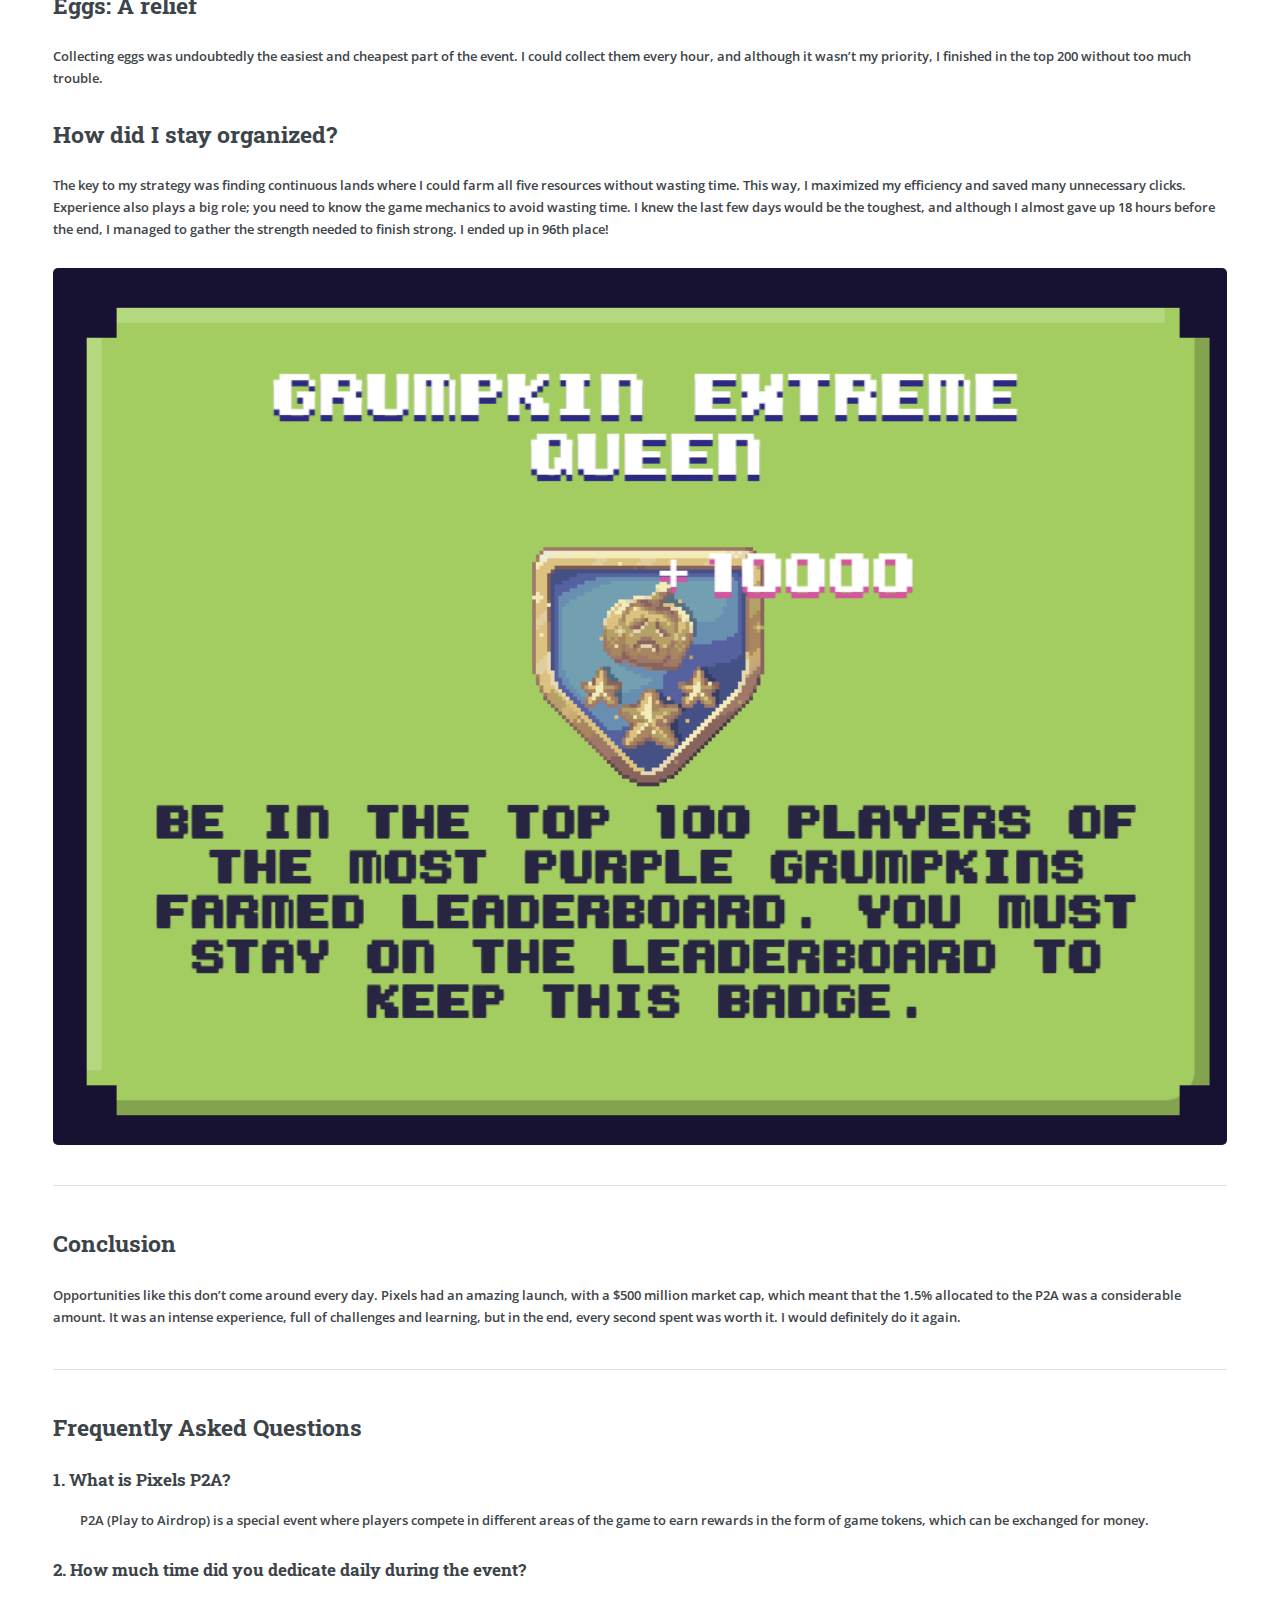
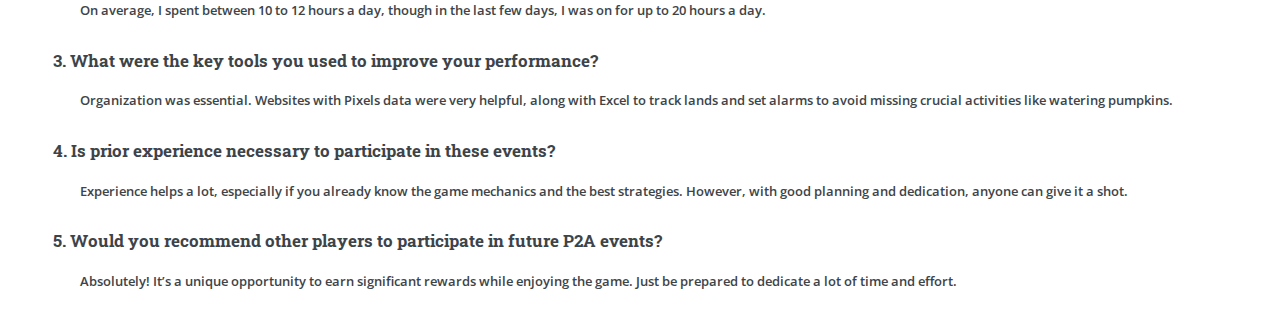
<file: I-won-15k-playing-a-video-game.html>
<!DOCTYPE HTML>
<!--
	Editorial by HTML5 UP
	html5up.net | @ajlkn
	Free for personal and commercial use under the CCA 3.0 license (html5up.net/license)
-->
<html>
	<head>
		<title>I won $15k playing a video game</title>
		<meta charset="utf-8" />
		<meta name="viewport" content="width=device-width, initial-scale=1, user-scalable=no" />
		<link rel="stylesheet" href="assets/css/main.css" />
	</head>
	<body class="is-preload">

		<!-- Wrapper -->
			<div id="wrapper">

				<!-- Main -->
					<div id="main">
						<div class="inner">

							<!-- Header -->
								<header id="header">
									<a href="index.html" class="logo"><strong>LordHelllsing Web3 Gaming Blog</a>
									<ul class="icons">
										<li><a href="https://x.com/lordhelllsing" class="icon brands fa-twitter"><span class="label">Twitter</span></a></li>
										
									</ul>
								</header>

							<!-- Content -->
								<section>
									<header class="main">
										<h1>I won $15k playing a video game / Pixels P2A </h1>
									</header>

									<span class="image main"><img src="images/pixels1.jpeg" alt="" /></span>

									<p>Let me tell you how I managed to rank among the top players in the P2A event of Pixels. It was two weeks of non-stop farming, testing strategies, adjusting them on the fly, and learning every day. I finished in the top 100, and yes! I earned $15,000.</p>


									<h2>What was the event about?</h2>	

									<p>The event tested you in five different areas, and the goal was to be among the best in all of them. The categories were:</p>
									<ul>
        								<li>Growing pumpkins</li>
								        <li>Collecting Wax</li>
								        <li>Chopping trees</li>
								        <li>Mining Salt</li>
								        <li>Collecting eggs</li>
								    </ul>
								    <p>Over 200,000 players participated, and only the top 6,000 would receive rewards. I had a bit of an advantage because I had been playing for four months, so I already knew a few websites to track the best lands for finding these resources. What did I do? I opened Excel and listed over 100 lands that I had to visit at least eight times a day. Yes, it sounds crazy, but it was crucial. The hardest part was optimizing time to level up enough to farm all the resources. I was already leveled for pumpkins, but I still needed work in the other areas.</p>

										<div class="row">
											<div class="col-6 col-12-small">
												<h2>Pumpkins: The sweetest nightmare</h2>
												<p>The most challenging aspect was the pumpkins. You had to plant them, water them immediately, water them again an hour later, and harvest them three hours after that. The problem? If you forgot to water or harvest them on time, they would die, and you’d lose time, money, and effort. That’s why pumpkins became my biggest challenge, but I didn’t give up. After a few days of experimenting, I developed a perfect system with multiple alarms reminding me when to water and when to harvest. This effort pushed me into the top 25 in this category.</p>
											</div>
											<div class="col-6 col-12-small">
												<h2>Mining Salt: A strategic play</h2>
												<p>Mining Salt was relatively easy for me, partly because I used the same lands as for pumpkins. It was quick, and since it was one of the more costly activities, there was less competition. I managed to climb to the top 50 without much difficulty.</p>
											</div>
										</div>

									<span class="image main"><img src="images/pixels2.png" alt="" /></span>

										<div class="row">
											<div class="col-6 col-12-small">
												<h2>Wax collection: An intense battle</h2>
												<p>Wax collection was the most competitive aspect of the event. Being the cheapest activity, many players opted for it. It took me five days to reach the required level, but I quickly realized how hard it would be to keep up. I decided not to focus too much on this and redirected my energy to other areas. Even so, I reached the top 100 but then relaxed a bit and finished in the top 500.</p>
											</div>
											<div class="col-6 col-12-small">
												<h2>Wood: Effort and patience</h2>
												<p>In the wood category, I reached the top 200, but it wasn’t easy. I visited over 200 lands and needed thousands of clicks to hit my goal. It was exhausting, but rewarding in the end.</p>
											</div>
										</div>

									<span class="image main"><img src="images/pixels3.png" alt="" /></span>
									
									<hr class="major" />

									<h2>Eggs: A relief </h2>
									<p>Collecting eggs was undoubtedly the easiest and cheapest part of the event. I could collect them every hour, and although it wasn’t my priority, I finished in the top 200 without too much trouble.</p>
									
									<h2>How did I stay organized?</h2>
									<p>The key to my strategy was finding continuous lands where I could farm all five resources without wasting time. This way, I maximized my efficiency and saved many unnecessary clicks. Experience also plays a big role; you need to know the game mechanics to avoid wasting time. I knew the last few days would be the toughest, and although I almost gave up 18 hours before the end, I managed to gather the strength needed to finish strong. I ended up in 96th place!</p>
									<span class="image main"><img src="images/pixels4.png" alt="" /></span>
									<hr class="major" />

									<h2>Conclusion</h2>
									<p>Opportunities like this don’t come around every day. Pixels had an amazing launch, with a $500 million market cap, which meant that the 1.5% allocated to the P2A was a considerable amount. It was an intense experience, full of challenges and learning, but in the end, every second spent was worth it. I would definitely do it again.</p>
									
									<hr class="major" />

									<h2>Frequently Asked Questions</h2>
										<dl>
										<dt><h3>1. What is Pixels P2A?</h3></dt>
											<dd>
											<p>P2A (Play to Airdrop) is a special event where players compete in different areas of the game to earn rewards in the form of game tokens, which can be exchanged for money.</p>
											</dd>
										<dt><h3>2. How much time did you dedicate daily during the event?</h3></dt>
											<dd>
											<p>On average, I spent between 10 to 12 hours a day, though in the last few days, I was on for up to 20 hours a day.</p>
											</dd>
										<dt><h3>3. What were the key tools you used to improve your performance?</h3></dt>
											<dd>
											<p>Organization was essential. Websites with Pixels data were very helpful, along with Excel to track lands and set alarms to avoid missing crucial activities like watering pumpkins.</p>
											</dd>
										<dt><h3>4. Is prior experience necessary to participate in these events?</h3></dt>
											<dd>
											<p>Experience helps a lot, especially if you already know the game mechanics and the best strategies. However, with good planning and dedication, anyone can give it a shot.</p>
											</dd>
											<dt><h3>5. Would you recommend other players to participate in future P2A events?</h3></dt>
											<dd>
											<p>Absolutely! It’s a unique opportunity to earn significant rewards while enjoying the game. Just be prepared to dedicate a lot of time and effort.</p>
											</dd>
										</dl>									
									
								</section>

						</div>
					</div>

				<!-- Sidebar -->
					<div id="sidebar">
						<div class="inner">

							<!-- Search -->
								<section id="search" class="alt">
									<form method="post" action="#">
										<input type="text" name="query" id="query" placeholder="Search" />
									</form>
								</section>

							<!-- Menu -->
								<nav id="menu">
									<header class="major">
										<h2>Menu</h2>
									</header>
									<ul>
										<li><a href="index.html">Homepage</a></li>
										<li><a href="From-$0-to-$100k.html">From $0 to $100k</a></li>
										<li><a href="From-NFTs-to-Meme-coins.html">From NFTs to Meme coins</a></li>
										<li><a href="I-won-15k-playing-a-video-game.html">I won $15k playing a video game / Pixels P2A</a></li>
										<li><a href="I-Earned-Over-5k-in-YatFantasy-The-Wild-Ride-of-Trading-Fantasy-NFTs.html">YatFantasy</a></li>
										<li><a href="p2e-axie-infinity.html">Axie Infinity & The Play-to-Earn Revolution</a></li>
										
										<li>
										<!--	<span class="opener">Submenu</span>
											<ul>
												<li><a href="#">Lorem Dolor</a></li>
												<li><a href="#">Ipsum Adipiscing</a></li>
												<li><a href="#">Tempus Magna</a></li>
												<li><a href="#">Feugiat Veroeros</a></li>
											</ul>
										</li>
										<li><a href="#">Etiam Dolore</a></li>
										<li><a href="#">Adipiscing</a></li>
										<li>
											<span class="opener">Another Submenu</span>
											<ul>
												<li><a href="#">Lorem Dolor</a></li>
												<li><a href="#">Ipsum Adipiscing</a></li>
												<li><a href="#">Tempus Magna</a></li>
												<li><a href="#">Feugiat Veroeros</a></li>
											</ul>
										</li>
										<li><a href="#">Maximus Erat</a></li>
										<li><a href="#">Sapien Mauris</a></li>
										<li><a href="#">Amet Lacinia</a></li>
									</ul>-->
								</nav>

							<!-- Section 
								<section>
									<header class="major">
										<h2>Ante interdum</h2>
									</header>
									<div class="mini-posts">
										<article>
											<a href="#" class="image"><img src="images/pic07.jpg" alt="" /></a>
											<p>Aenean ornare velit lacus, ac varius enim lorem ullamcorper dolore aliquam.</p>
										</article>
										<article>
											<a href="#" class="image"><img src="images/pic08.jpg" alt="" /></a>
											<p>Aenean ornare velit lacus, ac varius enim lorem ullamcorper dolore aliquam.</p>
										</article>
										<article>
											<a href="#" class="image"><img src="images/pic09.jpg" alt="" /></a>
											<p>Aenean ornare velit lacus, ac varius enim lorem ullamcorper dolore aliquam.</p>
										</article>
									</div>
									<ul class="actions">
										<li><a href="#" class="button">More</a></li>
									</ul>
								</section>-->

							<!-- Section 
								<section>
									<header class="major">
										<h2>Get in touch</h2>
									</header>
									<p>Sed varius enim lorem ullamcorper dolore aliquam aenean ornare velit lacus, ac varius enim lorem ullamcorper dolore. Proin sed aliquam facilisis ante interdum. Sed nulla amet lorem feugiat tempus aliquam.</p>
									<ul class="contact">
										<li class="icon solid fa-envelope"><a href="#">information@untitled.tld</a></li>
										<li class="icon solid fa-phone">(000) 000-0000</li>
										<li class="icon solid fa-home">1234 Somewhere Road #8254<br />
										Nashville, TN 00000-0000</li>
									</ul>
								</section>-->

							<!-- Footer -->
								<footer id="footer">
									<p class="copyright">&copy;Lord Helllsing All rights reserved.</a>.</p>
								</footer>

						</div>
					</div>

			</div>

		<!-- Scripts -->
			<script src="assets/js/jquery.min.js"></script>
			<script src="assets/js/browser.min.js"></script>
			<script src="assets/js/breakpoints.min.js"></script>
			<script src="assets/js/util.js"></script>
			<script src="assets/js/main.js"></script>

	</body>
</html>
</file>
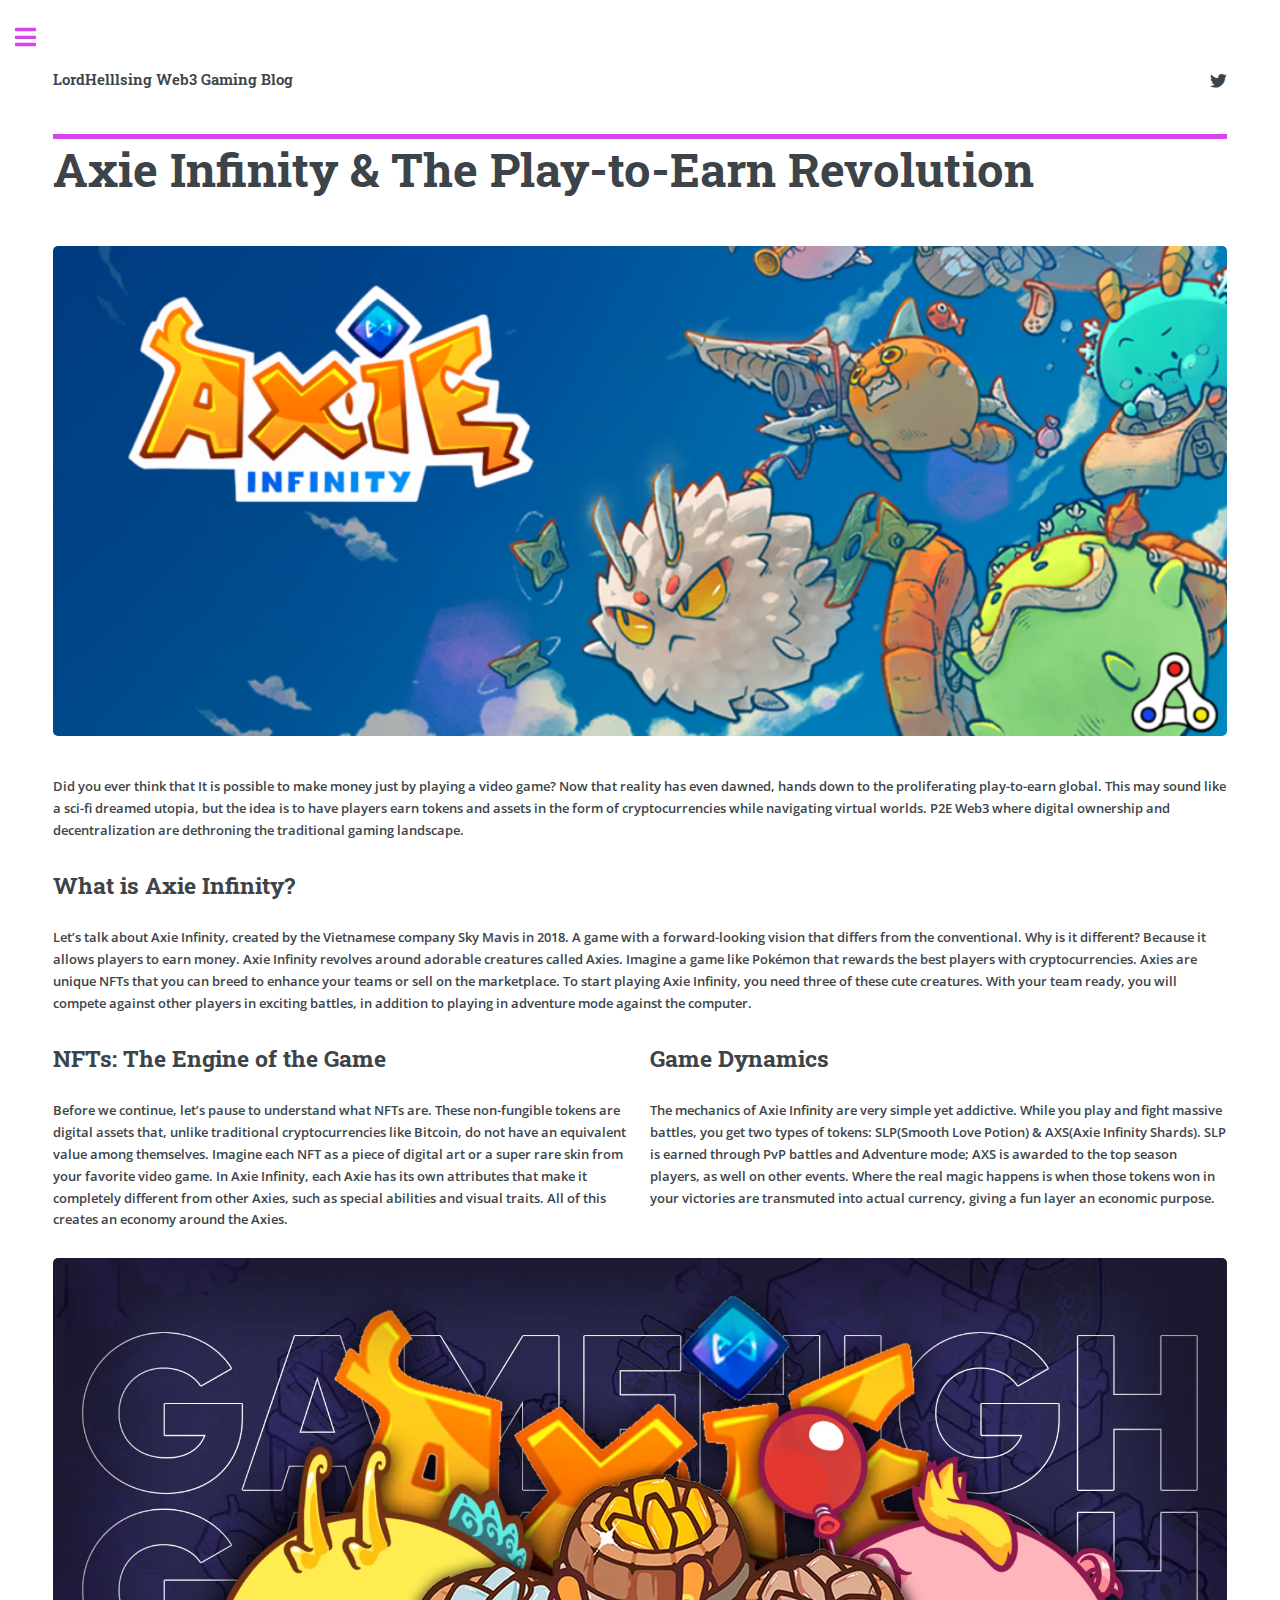
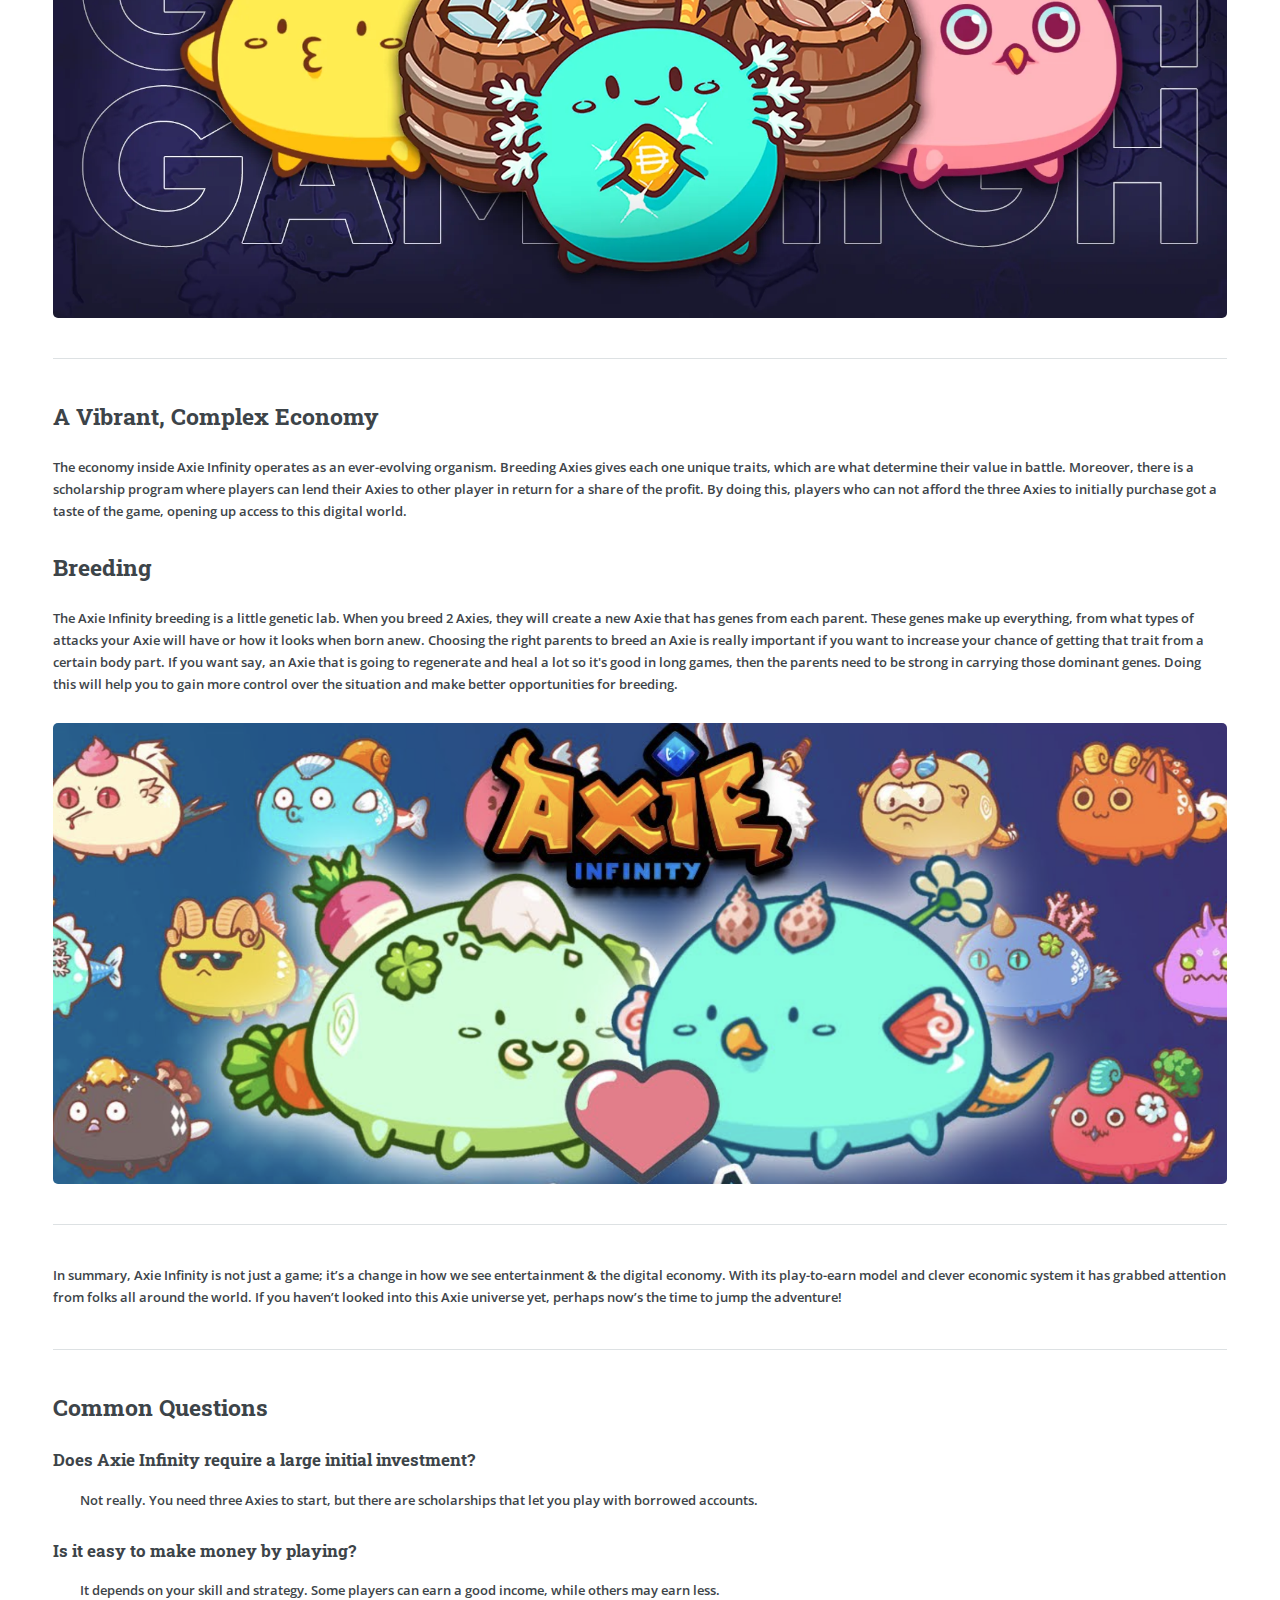
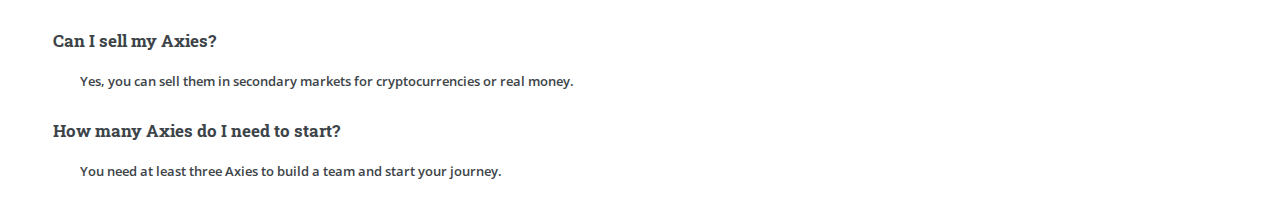
<file: p2e-axie-infinity.html>
<!DOCTYPE HTML>
<!--
	Editorial by HTML5 UP
	html5up.net | @ajlkn
	Free for personal and commercial use under the CCA 3.0 license (html5up.net/license)
-->
<html>
	<head>
		<title>Axie Infinity & The Play-to-Earn Revolution </title>
		<meta charset="utf-8" />
		<meta name="viewport" content="width=device-width, initial-scale=1, user-scalable=no" />
		<link rel="stylesheet" href="assets/css/main.css" />
	</head>
	<body class="is-preload">

		<!-- Wrapper -->
			<div id="wrapper">

				<!-- Main -->
					<div id="main">
						<div class="inner">

							<!-- Header -->
								<header id="header">
									<a href="index.html" class="logo"><strong>LordHelllsing Web3 Gaming Blog</a>
									<ul class="icons">
										<li><a href="https://x.com/lordhelllsing" class="icon brands fa-twitter"><span class="label">Twitter</span></a></li>
										
									</ul>
								</header>

							<!-- Content -->
								<section>
									<header class="main">
										<h1>Axie Infinity & The Play-to-Earn Revolution </h1>
									</header>

									<span class="image main"><img src="images/axie1.jpg" alt="" /></span>

									<p>Did you ever think that It is possible to make money just by playing a video game? Now that reality has even dawned, hands down to the proliferating play-to-earn global. This may sound like a sci-fi dreamed utopia, but the idea is to have players earn tokens and assets in the form of cryptocurrencies while navigating virtual worlds. P2E Web3 where digital ownership and decentralization are dethroning the traditional gaming landscape.</p>


									<h2>What is Axie Infinity?</h2>	

									<p>Let’s talk about Axie Infinity, created by the Vietnamese company Sky Mavis in 2018. A game with a forward-looking vision that differs from the conventional. Why is it different? Because it allows players to earn money. Axie Infinity revolves around adorable creatures called Axies. Imagine a game like Pokémon that rewards the best players with cryptocurrencies. Axies are unique NFTs that you can breed to enhance your teams or sell on the marketplace. To start playing Axie Infinity, you need three of these cute creatures. With your team ready, you will compete against other players in exciting battles, in addition to playing in adventure mode against the computer.</p>
										<div class="row">
											<div class="col-6 col-12-small">
												<h2>NFTs: The Engine of the Game</h2>
												<p>Before we continue, let’s pause to understand what NFTs are. These non-fungible tokens are digital assets that, unlike traditional cryptocurrencies like Bitcoin, do not have an equivalent value among themselves. Imagine each NFT as a piece of digital art or a super rare skin from your favorite video game. In Axie Infinity, each Axie has its own attributes that make it completely different from other Axies, such as special abilities and visual traits. All of this creates an economy around the Axies.</p>
											</div>
											<div class="col-6 col-12-small">
												<h2>Game Dynamics </h2>
												<p>The mechanics of Axie Infinity are very simple yet addictive. While you play and fight massive battles, you get two types of tokens: SLP(Smooth Love Potion) & AXS(Axie Infinity Shards). SLP is earned through PvP battles and Adventure mode; AXS is awarded to the top season players, as well on other events. Where the real magic happens is when those tokens won in your victories are transmuted into actual currency, giving a fun layer an economic purpose.</p>
											</div>
										</div>

									<span class="image main"><img src="images/axie2.jpg" alt="" /></span>
									
									<hr class="major" />

									<h2>A Vibrant, Complex Economy </h2>
									<p>The economy inside Axie Infinity operates as an ever-evolving organism. Breeding Axies gives each one unique traits, which are what determine their value in battle. Moreover, there is a scholarship program where players can lend their Axies to other player in return for a share of the profit. By doing this, players who can not afford the three Axies to initially purchase got a taste of the game, opening up access to this digital world.</p>
									<h2>Breeding</h2>
									<p>The Axie Infinity breeding is a little genetic lab. When you breed 2 Axies, they will create a new Axie that has genes from each parent. These genes make up everything, from what types of attacks your Axie will have or how it looks when born anew. Choosing the right parents to breed an Axie is really important if you want to increase your chance of getting that trait from a certain body part. If you want say, an Axie that is going to regenerate and heal a lot so it's good in long games, then the parents need to be strong in carrying those dominant genes. Doing this will help you to gain more control over the situation and make better opportunities for breeding.</p>
									<span class="image main"><img src="images/axie4.png" alt="" /></span>
									<hr class="major" />

									
									<p>In summary, Axie Infinity is not just a game; it’s a change in how we see entertainment & the digital economy. With its play-to-earn model and clever economic system it has grabbed attention from folks all around the world. If you haven’t looked into this Axie universe yet, perhaps now’s the time to jump the adventure!</p>
									
									<hr class="major" />

									<h2>Common Questions</h2>
<dl>
										<dt><h3>Does Axie Infinity require a large initial investment?</h3></dt>
											<dd>
											<p>Not really. You need three Axies to start, but there are scholarships that let you play with borrowed accounts.</p>
											</dd>
										<dt><h3>Is it easy to make money by playing?</h3></dt>
											<dd>
											<p>It depends on your skill and strategy. Some players can earn a good income, while others may earn less.</p>
											</dd>
										<dt><h3>Can I sell my Axies?</h3></dt>
											<dd>
											<p>Yes, you can sell them in secondary markets for cryptocurrencies or real money.</p>
											</dd>
										<dt><h3>How many Axies do I need to start?</h3></dt>
											<dd>
											<p>You need at least three Axies to build a team and start your journey.</p>
											</dd>
											</dl>									
									
								</section>

						</div>
					</div>

				<!-- Sidebar -->
					<div id="sidebar">
						<div class="inner">

							<!-- Search -->
								<section id="search" class="alt">
									<form method="post" action="#">
										<input type="text" name="query" id="query" placeholder="Search" />
									</form>
								</section>

							<!-- Menu -->
								<nav id="menu">
									<header class="major">
										<h2>Menu</h2>
									</header>
									<ul>
										<li><a href="index.html">Homepage</a></li>
										<li><a href="generic.html">Generic</a></li>
										<li><a href="elements.html">Elements</a></li>
										<li>
											<span class="opener">Submenu</span>
											<ul>
												<li><a href="#">Lorem Dolor</a></li>
												<li><a href="#">Ipsum Adipiscing</a></li>
												<li><a href="#">Tempus Magna</a></li>
												<li><a href="#">Feugiat Veroeros</a></li>
											</ul>
										</li>
										<li><a href="#">Etiam Dolore</a></li>
										<li><a href="#">Adipiscing</a></li>
										<li>
											<span class="opener">Another Submenu</span>
											<ul>
												<li><a href="#">Lorem Dolor</a></li>
												<li><a href="#">Ipsum Adipiscing</a></li>
												<li><a href="#">Tempus Magna</a></li>
												<li><a href="#">Feugiat Veroeros</a></li>
											</ul>
										</li>
										<li><a href="#">Maximus Erat</a></li>
										<li><a href="#">Sapien Mauris</a></li>
										<li><a href="#">Amet Lacinia</a></li>
									</ul>
								</nav>

							<!-- Section -->
								<section>
									<header class="major">
										<h2>Ante interdum</h2>
									</header>
									<div class="mini-posts">
										<article>
											<a href="#" class="image"><img src="images/pic07.jpg" alt="" /></a>
											<p>Aenean ornare velit lacus, ac varius enim lorem ullamcorper dolore aliquam.</p>
										</article>
										<article>
											<a href="#" class="image"><img src="images/pic08.jpg" alt="" /></a>
											<p>Aenean ornare velit lacus, ac varius enim lorem ullamcorper dolore aliquam.</p>
										</article>
										<article>
											<a href="#" class="image"><img src="images/pic09.jpg" alt="" /></a>
											<p>Aenean ornare velit lacus, ac varius enim lorem ullamcorper dolore aliquam.</p>
										</article>
									</div>
									<ul class="actions">
										<li><a href="#" class="button">More</a></li>
									</ul>
								</section>

							<!-- Section -->
								<section>
									<header class="major">
										<h2>Get in touch</h2>
									</header>
									<p>Sed varius enim lorem ullamcorper dolore aliquam aenean ornare velit lacus, ac varius enim lorem ullamcorper dolore. Proin sed aliquam facilisis ante interdum. Sed nulla amet lorem feugiat tempus aliquam.</p>
									<ul class="contact">
										<li class="icon solid fa-envelope"><a href="#">information@untitled.tld</a></li>
										<li class="icon solid fa-phone">(000) 000-0000</li>
										<li class="icon solid fa-home">1234 Somewhere Road #8254<br />
										Nashville, TN 00000-0000</li>
									</ul>
								</section>

							<!-- Footer -->
								<footer id="footer">
									<p class="copyright">&copy; Untitled. All rights reserved. Demo Images: <a href="https://unsplash.com">Unsplash</a>. Design: <a href="https://html5up.net">HTML5 UP</a>.</p>
								</footer>

						</div>
					</div>

			</div>

		<!-- Scripts -->
			<script src="assets/js/jquery.min.js"></script>
			<script src="assets/js/browser.min.js"></script>
			<script src="assets/js/breakpoints.min.js"></script>
			<script src="assets/js/util.js"></script>
			<script src="assets/js/main.js"></script>

	</body>
</html>
</file>
<file: assets/css/main.css>
@import url(fontawesome-all.min.css);
@import url("https://fonts.googleapis.com/css?family=Open+Sans:400,600,400italic,600italic|Roboto+Slab:400,700");
/*
	Editorial by HTML5 UP
	html5up.net | @ajlkn
	Free for personal and commercial use under the CCA 3.0 license (html5up.net/license)
*/
html, body, div, span, applet, object,
iframe, h1, h2, h3, h4, h5, h6, p, blockquote,
pre, a, abbr, acronym, address, big, cite,
code, del, dfn, em, img, ins, kbd, q, s, samp,
small, strike, strong, sub, sup, tt, var, b,
u, i, center, dl, dt, dd, ol, ul, li, fieldset,
form, label, legend, table, caption, tbody,
tfoot, thead, tr, th, td, article, aside,
canvas, details, embed, figure, figcaption,
footer, header, hgroup, menu, nav, output, ruby,
section, summary, time, mark, audio, video {
  margin: 0;
  padding: 0;
  border: 0;
  font-size: 100%;
  font: inherit;
  vertical-align: baseline; }

article, aside, details, figcaption, figure,
footer, header, hgroup, menu, nav, section {
  display: block; }

body {
  line-height: 1; }

ol, ul {
  list-style: none; }

blockquote, q {
  quotes: none; }
  blockquote:before, blockquote:after, q:before, q:after {
    content: '';
    content: none; }

table {
  border-collapse: collapse;
  border-spacing: 0; }

body {
  -webkit-text-size-adjust: none; }

mark {
  background-color: transparent;
  color: inherit; }

input::-moz-focus-inner {
  border: 0;
  padding: 0; }

input, select, textarea {
  -moz-appearance: none;
  -webkit-appearance: none;
  -ms-appearance: none;
  appearance: none; }

/* Basic */
@-ms-viewport {
  width: device-width; }

body {
  -ms-overflow-style: scrollbar; }

@media screen and (max-width: 480px) {
  html, body {
    min-width: 320px; } }

html {
  box-sizing: border-box; }

*, *:before, *:after {
  box-sizing: inherit; }

body {
  background: #ffffff; }
  body.is-preload *, body.is-preload *:before, body.is-preload *:after, body.is-resizing *, body.is-resizing *:before, body.is-resizing *:after {
    -moz-animation: none !important;
    -webkit-animation: none !important;
    -ms-animation: none !important;
    animation: none !important;
    -moz-transition: none !important;
    -webkit-transition: none !important;
    -ms-transition: none !important;
    transition: none !important; }

/* Type */
body, input, select, textarea {
  color: #7f888f;
  font-family: "Open Sans", sans-serif;
  font-size: 13pt;
  font-weight: 400;
  line-height: 1.65; }
  @media screen and (max-width: 1680px) {
    body, input, select, textarea {
      font-size: 11pt; } }
  @media screen and (max-width: 1280px) {
    body, input, select, textarea {
      font-size: 10pt; } }
  @media screen and (max-width: 360px) {
    body, input, select, textarea {
      font-size: 9pt; } }

a {
  -moz-transition: color 0.2s ease-in-out, border-bottom-color 0.2s ease-in-out;
  -webkit-transition: color 0.2s ease-in-out, border-bottom-color 0.2s ease-in-out;
  -ms-transition: color 0.2s ease-in-out, border-bottom-color 0.2s ease-in-out;
  transition: color 0.2s ease-in-out, border-bottom-color 0.2s ease-in-out;
  border-bottom: dotted 1px;
  color: #d545eb;
  text-decoration: none; }
  a:hover {
    border-bottom-color: #d545eb;
    color: #d545eb !important; }
    a:hover strong {
      color: inherit; }

strong, b {
  color: #3d4449;
  font-weight: 600; }

em, i {
  font-style: italic; }

p {
  margin: 0 0 2em 0; }

h1, h2, h3, h4, h5, h6 {
  color: #3d4449;
  font-family: "Roboto Slab", serif;
  font-weight: 700;
  line-height: 1.5;
  margin: 0 0 1em 0; }
  h1 a, h2 a, h3 a, h4 a, h5 a, h6 a {
    color: inherit;
    text-decoration: none;
    border-bottom: 0; }

h1 {
  font-size: 4em;
  margin: 0 0 0.5em 0;
  line-height: 1.3; }

h2 {
  font-size: 1.75em; }

h3 {
  font-size: 1.25em; }

h4 {
  font-size: 1.1em; }

h5 {
  font-size: 0.9em; }

h6 {
  font-size: 0.7em; }

@media screen and (max-width: 1680px) {
  h1 {
    font-size: 3.5em; } }

@media screen and (max-width: 980px) {
  h1 {
    font-size: 3.25em; } }

@media screen and (max-width: 736px) {
  h1 {
    font-size: 2em;
    line-height: 1.4; }
  h2 {
    font-size: 1.5em; } }

sub {
  font-size: 0.8em;
  position: relative;
  top: 0.5em; }

sup {
  font-size: 0.8em;
  position: relative;
  top: -0.5em; }

blockquote {
  border-left: solid 3px rgba(210, 215, 217, 0.75);
  font-style: italic;
  margin: 0 0 2em 0;
  padding: 0.5em 0 0.5em 2em; }

code {
  background: rgba(230, 235, 237, 0.25);
  border-radius: 0.375em;
  border: solid 1px rgba(210, 215, 217, 0.75);
  font-family: "Courier New", monospace;
  font-size: 0.9em;
  margin: 0 0.25em;
  padding: 0.25em 0.65em; }

pre {
  -webkit-overflow-scrolling: touch;
  font-family: "Courier New", monospace;
  font-size: 0.9em;
  margin: 0 0 2em 0; }
  pre code {
    display: block;
    line-height: 1.75;
    padding: 1em 1.5em;
    overflow-x: auto; }

hr {
  border: 0;
  border-bottom: solid 1px rgba(210, 215, 217, 0.75);
  margin: 2em 0; }
  hr.major {
    margin: 3em 0; }

.align-left {
  text-align: left; }

.align-center {
  text-align: center; }

.align-right {
  text-align: right; }

/* Row */
.row {
  display: flex;
  flex-wrap: wrap;
  box-sizing: border-box;
  align-items: stretch; }
  .row > * {
    box-sizing: border-box; }
  .row.gtr-uniform > * > :last-child {
    margin-bottom: 0; }
  .row.aln-left {
    justify-content: flex-start; }
  .row.aln-center {
    justify-content: center; }
  .row.aln-right {
    justify-content: flex-end; }
  .row.aln-top {
    align-items: flex-start; }
  .row.aln-middle {
    align-items: center; }
  .row.aln-bottom {
    align-items: flex-end; }
  .row > .imp {
    order: -1; }
  .row > .col-1 {
    width: 8.33333%; }
  .row > .off-1 {
    margin-left: 8.33333%; }
  .row > .col-2 {
    width: 16.66667%; }
  .row > .off-2 {
    margin-left: 16.66667%; }
  .row > .col-3 {
    width: 25%; }
  .row > .off-3 {
    margin-left: 25%; }
  .row > .col-4 {
    width: 33.33333%; }
  .row > .off-4 {
    margin-left: 33.33333%; }
  .row > .col-5 {
    width: 41.66667%; }
  .row > .off-5 {
    margin-left: 41.66667%; }
  .row > .col-6 {
    width: 50%; }
  .row > .off-6 {
    margin-left: 50%; }
  .row > .col-7 {
    width: 58.33333%; }
  .row > .off-7 {
    margin-left: 58.33333%; }
  .row > .col-8 {
    width: 66.66667%; }
  .row > .off-8 {
    margin-left: 66.66667%; }
  .row > .col-9 {
    width: 75%; }
  .row > .off-9 {
    margin-left: 75%; }
  .row > .col-10 {
    width: 83.33333%; }
  .row > .off-10 {
    margin-left: 83.33333%; }
  .row > .col-11 {
    width: 91.66667%; }
  .row > .off-11 {
    margin-left: 91.66667%; }
  .row > .col-12 {
    width: 100%; }
  .row > .off-12 {
    margin-left: 100%; }
  .row.gtr-0 {
    margin-top: 0;
    margin-left: 0em; }
    .row.gtr-0 > * {
      padding: 0 0 0 0em; }
    .row.gtr-0.gtr-uniform {
      margin-top: 0em; }
      .row.gtr-0.gtr-uniform > * {
        padding-top: 0em; }
  .row.gtr-25 {
    margin-top: 0;
    margin-left: -0.375em; }
    .row.gtr-25 > * {
      padding: 0 0 0 0.375em; }
    .row.gtr-25.gtr-uniform {
      margin-top: -0.375em; }
      .row.gtr-25.gtr-uniform > * {
        padding-top: 0.375em; }
  .row.gtr-50 {
    margin-top: 0;
    margin-left: -0.75em; }
    .row.gtr-50 > * {
      padding: 0 0 0 0.75em; }
    .row.gtr-50.gtr-uniform {
      margin-top: -0.75em; }
      .row.gtr-50.gtr-uniform > * {
        padding-top: 0.75em; }
  .row {
    margin-top: 0;
    margin-left: -1.5em; }
    .row > * {
      padding: 0 0 0 1.5em; }
    .row.gtr-uniform {
      margin-top: -1.5em; }
      .row.gtr-uniform > * {
        padding-top: 1.5em; }
  .row.gtr-150 {
    margin-top: 0;
    margin-left: -2.25em; }
    .row.gtr-150 > * {
      padding: 0 0 0 2.25em; }
    .row.gtr-150.gtr-uniform {
      margin-top: -2.25em; }
      .row.gtr-150.gtr-uniform > * {
        padding-top: 2.25em; }
  .row.gtr-200 {
    margin-top: 0;
    margin-left: -3em; }
    .row.gtr-200 > * {
      padding: 0 0 0 3em; }
    .row.gtr-200.gtr-uniform {
      margin-top: -3em; }
      .row.gtr-200.gtr-uniform > * {
        padding-top: 3em; }
  @media screen and (max-width: 1680px) {
    .row {
      display: flex;
      flex-wrap: wrap;
      box-sizing: border-box;
      align-items: stretch; }
      .row > * {
        box-sizing: border-box; }
      .row.gtr-uniform > * > :last-child {
        margin-bottom: 0; }
      .row.aln-left {
        justify-content: flex-start; }
      .row.aln-center {
        justify-content: center; }
      .row.aln-right {
        justify-content: flex-end; }
      .row.aln-top {
        align-items: flex-start; }
      .row.aln-middle {
        align-items: center; }
      .row.aln-bottom {
        align-items: flex-end; }
      .row > .imp-xlarge {
        order: -1; }
      .row > .col-1-xlarge {
        width: 8.33333%; }
      .row > .off-1-xlarge {
        margin-left: 8.33333%; }
      .row > .col-2-xlarge {
        width: 16.66667%; }
      .row > .off-2-xlarge {
        margin-left: 16.66667%; }
      .row > .col-3-xlarge {
        width: 25%; }
      .row > .off-3-xlarge {
        margin-left: 25%; }
      .row > .col-4-xlarge {
        width: 33.33333%; }
      .row > .off-4-xlarge {
        margin-left: 33.33333%; }
      .row > .col-5-xlarge {
        width: 41.66667%; }
      .row > .off-5-xlarge {
        margin-left: 41.66667%; }
      .row > .col-6-xlarge {
        width: 50%; }
      .row > .off-6-xlarge {
        margin-left: 50%; }
      .row > .col-7-xlarge {
        width: 58.33333%; }
      .row > .off-7-xlarge {
        margin-left: 58.33333%; }
      .row > .col-8-xlarge {
        width: 66.66667%; }
      .row > .off-8-xlarge {
        margin-left: 66.66667%; }
      .row > .col-9-xlarge {
        width: 75%; }
      .row > .off-9-xlarge {
        margin-left: 75%; }
      .row > .col-10-xlarge {
        width: 83.33333%; }
      .row > .off-10-xlarge {
        margin-left: 83.33333%; }
      .row > .col-11-xlarge {
        width: 91.66667%; }
      .row > .off-11-xlarge {
        margin-left: 91.66667%; }
      .row > .col-12-xlarge {
        width: 100%; }
      .row > .off-12-xlarge {
        margin-left: 100%; }
      .row.gtr-0 {
        margin-top: 0;
        margin-left: 0em; }
        .row.gtr-0 > * {
          padding: 0 0 0 0em; }
        .row.gtr-0.gtr-uniform {
          margin-top: 0em; }
          .row.gtr-0.gtr-uniform > * {
            padding-top: 0em; }
      .row.gtr-25 {
        margin-top: 0;
        margin-left: -0.375em; }
        .row.gtr-25 > * {
          padding: 0 0 0 0.375em; }
        .row.gtr-25.gtr-uniform {
          margin-top: -0.375em; }
          .row.gtr-25.gtr-uniform > * {
            padding-top: 0.375em; }
      .row.gtr-50 {
        margin-top: 0;
        margin-left: -0.75em; }
        .row.gtr-50 > * {
          padding: 0 0 0 0.75em; }
        .row.gtr-50.gtr-uniform {
          margin-top: -0.75em; }
          .row.gtr-50.gtr-uniform > * {
            padding-top: 0.75em; }
      .row {
        margin-top: 0;
        margin-left: -1.5em; }
        .row > * {
          padding: 0 0 0 1.5em; }
        .row.gtr-uniform {
          margin-top: -1.5em; }
          .row.gtr-uniform > * {
            padding-top: 1.5em; }
      .row.gtr-150 {
        margin-top: 0;
        margin-left: -2.25em; }
        .row.gtr-150 > * {
          padding: 0 0 0 2.25em; }
        .row.gtr-150.gtr-uniform {
          margin-top: -2.25em; }
          .row.gtr-150.gtr-uniform > * {
            padding-top: 2.25em; }
      .row.gtr-200 {
        margin-top: 0;
        margin-left: -3em; }
        .row.gtr-200 > * {
          padding: 0 0 0 3em; }
        .row.gtr-200.gtr-uniform {
          margin-top: -3em; }
          .row.gtr-200.gtr-uniform > * {
            padding-top: 3em; } }
  @media screen and (max-width: 1280px) {
    .row {
      display: flex;
      flex-wrap: wrap;
      box-sizing: border-box;
      align-items: stretch; }
      .row > * {
        box-sizing: border-box; }
      .row.gtr-uniform > * > :last-child {
        margin-bottom: 0; }
      .row.aln-left {
        justify-content: flex-start; }
      .row.aln-center {
        justify-content: center; }
      .row.aln-right {
        justify-content: flex-end; }
      .row.aln-top {
        align-items: flex-start; }
      .row.aln-middle {
        align-items: center; }
      .row.aln-bottom {
        align-items: flex-end; }
      .row > .imp-large {
        order: -1; }
      .row > .col-1-large {
        width: 8.33333%; }
      .row > .off-1-large {
        margin-left: 8.33333%; }
      .row > .col-2-large {
        width: 16.66667%; }
      .row > .off-2-large {
        margin-left: 16.66667%; }
      .row > .col-3-large {
        width: 25%; }
      .row > .off-3-large {
        margin-left: 25%; }
      .row > .col-4-large {
        width: 33.33333%; }
      .row > .off-4-large {
        margin-left: 33.33333%; }
      .row > .col-5-large {
        width: 41.66667%; }
      .row > .off-5-large {
        margin-left: 41.66667%; }
      .row > .col-6-large {
        width: 50%; }
      .row > .off-6-large {
        margin-left: 50%; }
      .row > .col-7-large {
        width: 58.33333%; }
      .row > .off-7-large {
        margin-left: 58.33333%; }
      .row > .col-8-large {
        width: 66.66667%; }
      .row > .off-8-large {
        margin-left: 66.66667%; }
      .row > .col-9-large {
        width: 75%; }
      .row > .off-9-large {
        margin-left: 75%; }
      .row > .col-10-large {
        width: 83.33333%; }
      .row > .off-10-large {
        margin-left: 83.33333%; }
      .row > .col-11-large {
        width: 91.66667%; }
      .row > .off-11-large {
        margin-left: 91.66667%; }
      .row > .col-12-large {
        width: 100%; }
      .row > .off-12-large {
        margin-left: 100%; }
      .row.gtr-0 {
        margin-top: 0;
        margin-left: 0em; }
        .row.gtr-0 > * {
          padding: 0 0 0 0em; }
        .row.gtr-0.gtr-uniform {
          margin-top: 0em; }
          .row.gtr-0.gtr-uniform > * {
            padding-top: 0em; }
      .row.gtr-25 {
        margin-top: 0;
        margin-left: -0.375em; }
        .row.gtr-25 > * {
          padding: 0 0 0 0.375em; }
        .row.gtr-25.gtr-uniform {
          margin-top: -0.375em; }
          .row.gtr-25.gtr-uniform > * {
            padding-top: 0.375em; }
      .row.gtr-50 {
        margin-top: 0;
        margin-left: -0.75em; }
        .row.gtr-50 > * {
          padding: 0 0 0 0.75em; }
        .row.gtr-50.gtr-uniform {
          margin-top: -0.75em; }
          .row.gtr-50.gtr-uniform > * {
            padding-top: 0.75em; }
      .row {
        margin-top: 0;
        margin-left: -1.5em; }
        .row > * {
          padding: 0 0 0 1.5em; }
        .row.gtr-uniform {
          margin-top: -1.5em; }
          .row.gtr-uniform > * {
            padding-top: 1.5em; }
      .row.gtr-150 {
        margin-top: 0;
        margin-left: -2.25em; }
        .row.gtr-150 > * {
          padding: 0 0 0 2.25em; }
        .row.gtr-150.gtr-uniform {
          margin-top: -2.25em; }
          .row.gtr-150.gtr-uniform > * {
            padding-top: 2.25em; }
      .row.gtr-200 {
        margin-top: 0;
        margin-left: -3em; }
        .row.gtr-200 > * {
          padding: 0 0 0 3em; }
        .row.gtr-200.gtr-uniform {
          margin-top: -3em; }
          .row.gtr-200.gtr-uniform > * {
            padding-top: 3em; } }
  @media screen and (max-width: 980px) {
    .row {
      display: flex;
      flex-wrap: wrap;
      box-sizing: border-box;
      align-items: stretch; }
      .row > * {
        box-sizing: border-box; }
      .row.gtr-uniform > * > :last-child {
        margin-bottom: 0; }
      .row.aln-left {
        justify-content: flex-start; }
      .row.aln-center {
        justify-content: center; }
      .row.aln-right {
        justify-content: flex-end; }
      .row.aln-top {
        align-items: flex-start; }
      .row.aln-middle {
        align-items: center; }
      .row.aln-bottom {
        align-items: flex-end; }
      .row > .imp-medium {
        order: -1; }
      .row > .col-1-medium {
        width: 8.33333%; }
      .row > .off-1-medium {
        margin-left: 8.33333%; }
      .row > .col-2-medium {
        width: 16.66667%; }
      .row > .off-2-medium {
        margin-left: 16.66667%; }
      .row > .col-3-medium {
        width: 25%; }
      .row > .off-3-medium {
        margin-left: 25%; }
      .row > .col-4-medium {
        width: 33.33333%; }
      .row > .off-4-medium {
        margin-left: 33.33333%; }
      .row > .col-5-medium {
        width: 41.66667%; }
      .row > .off-5-medium {
        margin-left: 41.66667%; }
      .row > .col-6-medium {
        width: 50%; }
      .row > .off-6-medium {
        margin-left: 50%; }
      .row > .col-7-medium {
        width: 58.33333%; }
      .row > .off-7-medium {
        margin-left: 58.33333%; }
      .row > .col-8-medium {
        width: 66.66667%; }
      .row > .off-8-medium {
        margin-left: 66.66667%; }
      .row > .col-9-medium {
        width: 75%; }
      .row > .off-9-medium {
        margin-left: 75%; }
      .row > .col-10-medium {
        width: 83.33333%; }
      .row > .off-10-medium {
        margin-left: 83.33333%; }
      .row > .col-11-medium {
        width: 91.66667%; }
      .row > .off-11-medium {
        margin-left: 91.66667%; }
      .row > .col-12-medium {
        width: 100%; }
      .row > .off-12-medium {
        margin-left: 100%; }
      .row.gtr-0 {
        margin-top: 0;
        margin-left: 0em; }
        .row.gtr-0 > * {
          padding: 0 0 0 0em; }
        .row.gtr-0.gtr-uniform {
          margin-top: 0em; }
          .row.gtr-0.gtr-uniform > * {
            padding-top: 0em; }
      .row.gtr-25 {
        margin-top: 0;
        margin-left: -0.375em; }
        .row.gtr-25 > * {
          padding: 0 0 0 0.375em; }
        .row.gtr-25.gtr-uniform {
          margin-top: -0.375em; }
          .row.gtr-25.gtr-uniform > * {
            padding-top: 0.375em; }
      .row.gtr-50 {
        margin-top: 0;
        margin-left: -0.75em; }
        .row.gtr-50 > * {
          padding: 0 0 0 0.75em; }
        .row.gtr-50.gtr-uniform {
          margin-top: -0.75em; }
          .row.gtr-50.gtr-uniform > * {
            padding-top: 0.75em; }
      .row {
        margin-top: 0;
        margin-left: -1.5em; }
        .row > * {
          padding: 0 0 0 1.5em; }
        .row.gtr-uniform {
          margin-top: -1.5em; }
          .row.gtr-uniform > * {
            padding-top: 1.5em; }
      .row.gtr-150 {
        margin-top: 0;
        margin-left: -2.25em; }
        .row.gtr-150 > * {
          padding: 0 0 0 2.25em; }
        .row.gtr-150.gtr-uniform {
          margin-top: -2.25em; }
          .row.gtr-150.gtr-uniform > * {
            padding-top: 2.25em; }
      .row.gtr-200 {
        margin-top: 0;
        margin-left: -3em; }
        .row.gtr-200 > * {
          padding: 0 0 0 3em; }
        .row.gtr-200.gtr-uniform {
          margin-top: -3em; }
          .row.gtr-200.gtr-uniform > * {
            padding-top: 3em; } }
  @media screen and (max-width: 736px) {
    .row {
      display: flex;
      flex-wrap: wrap;
      box-sizing: border-box;
      align-items: stretch; }
      .row > * {
        box-sizing: border-box; }
      .row.gtr-uniform > * > :last-child {
        margin-bottom: 0; }
      .row.aln-left {
        justify-content: flex-start; }
      .row.aln-center {
        justify-content: center; }
      .row.aln-right {
        justify-content: flex-end; }
      .row.aln-top {
        align-items: flex-start; }
      .row.aln-middle {
        align-items: center; }
      .row.aln-bottom {
        align-items: flex-end; }
      .row > .imp-small {
        order: -1; }
      .row > .col-1-small {
        width: 8.33333%; }
      .row > .off-1-small {
        margin-left: 8.33333%; }
      .row > .col-2-small {
        width: 16.66667%; }
      .row > .off-2-small {
        margin-left: 16.66667%; }
      .row > .col-3-small {
        width: 25%; }
      .row > .off-3-small {
        margin-left: 25%; }
      .row > .col-4-small {
        width: 33.33333%; }
      .row > .off-4-small {
        margin-left: 33.33333%; }
      .row > .col-5-small {
        width: 41.66667%; }
      .row > .off-5-small {
        margin-left: 41.66667%; }
      .row > .col-6-small {
        width: 50%; }
      .row > .off-6-small {
        margin-left: 50%; }
      .row > .col-7-small {
        width: 58.33333%; }
      .row > .off-7-small {
        margin-left: 58.33333%; }
      .row > .col-8-small {
        width: 66.66667%; }
      .row > .off-8-small {
        margin-left: 66.66667%; }
      .row > .col-9-small {
        width: 75%; }
      .row > .off-9-small {
        margin-left: 75%; }
      .row > .col-10-small {
        width: 83.33333%; }
      .row > .off-10-small {
        margin-left: 83.33333%; }
      .row > .col-11-small {
        width: 91.66667%; }
      .row > .off-11-small {
        margin-left: 91.66667%; }
      .row > .col-12-small {
        width: 100%; }
      .row > .off-12-small {
        margin-left: 100%; }
      .row.gtr-0 {
        margin-top: 0;
        margin-left: 0em; }
        .row.gtr-0 > * {
          padding: 0 0 0 0em; }
        .row.gtr-0.gtr-uniform {
          margin-top: 0em; }
          .row.gtr-0.gtr-uniform > * {
            padding-top: 0em; }
      .row.gtr-25 {
        margin-top: 0;
        margin-left: -0.375em; }
        .row.gtr-25 > * {
          padding: 0 0 0 0.375em; }
        .row.gtr-25.gtr-uniform {
          margin-top: -0.375em; }
          .row.gtr-25.gtr-uniform > * {
            padding-top: 0.375em; }
      .row.gtr-50 {
        margin-top: 0;
        margin-left: -0.75em; }
        .row.gtr-50 > * {
          padding: 0 0 0 0.75em; }
        .row.gtr-50.gtr-uniform {
          margin-top: -0.75em; }
          .row.gtr-50.gtr-uniform > * {
            padding-top: 0.75em; }
      .row {
        margin-top: 0;
        margin-left: -1.5em; }
        .row > * {
          padding: 0 0 0 1.5em; }
        .row.gtr-uniform {
          margin-top: -1.5em; }
          .row.gtr-uniform > * {
            padding-top: 1.5em; }
      .row.gtr-150 {
        margin-top: 0;
        margin-left: -2.25em; }
        .row.gtr-150 > * {
          padding: 0 0 0 2.25em; }
        .row.gtr-150.gtr-uniform {
          margin-top: -2.25em; }
          .row.gtr-150.gtr-uniform > * {
            padding-top: 2.25em; }
      .row.gtr-200 {
        margin-top: 0;
        margin-left: -3em; }
        .row.gtr-200 > * {
          padding: 0 0 0 3em; }
        .row.gtr-200.gtr-uniform {
          margin-top: -3em; }
          .row.gtr-200.gtr-uniform > * {
            padding-top: 3em; } }
  @media screen and (max-width: 480px) {
    .row {
      display: flex;
      flex-wrap: wrap;
      box-sizing: border-box;
      align-items: stretch; }
      .row > * {
        box-sizing: border-box; }
      .row.gtr-uniform > * > :last-child {
        margin-bottom: 0; }
      .row.aln-left {
        justify-content: flex-start; }
      .row.aln-center {
        justify-content: center; }
      .row.aln-right {
        justify-content: flex-end; }
      .row.aln-top {
        align-items: flex-start; }
      .row.aln-middle {
        align-items: center; }
      .row.aln-bottom {
        align-items: flex-end; }
      .row > .imp-xsmall {
        order: -1; }
      .row > .col-1-xsmall {
        width: 8.33333%; }
      .row > .off-1-xsmall {
        margin-left: 8.33333%; }
      .row > .col-2-xsmall {
        width: 16.66667%; }
      .row > .off-2-xsmall {
        margin-left: 16.66667%; }
      .row > .col-3-xsmall {
        width: 25%; }
      .row > .off-3-xsmall {
        margin-left: 25%; }
      .row > .col-4-xsmall {
        width: 33.33333%; }
      .row > .off-4-xsmall {
        margin-left: 33.33333%; }
      .row > .col-5-xsmall {
        width: 41.66667%; }
      .row > .off-5-xsmall {
        margin-left: 41.66667%; }
      .row > .col-6-xsmall {
        width: 50%; }
      .row > .off-6-xsmall {
        margin-left: 50%; }
      .row > .col-7-xsmall {
        width: 58.33333%; }
      .row > .off-7-xsmall {
        margin-left: 58.33333%; }
      .row > .col-8-xsmall {
        width: 66.66667%; }
      .row > .off-8-xsmall {
        margin-left: 66.66667%; }
      .row > .col-9-xsmall {
        width: 75%; }
      .row > .off-9-xsmall {
        margin-left: 75%; }
      .row > .col-10-xsmall {
        width: 83.33333%; }
      .row > .off-10-xsmall {
        margin-left: 83.33333%; }
      .row > .col-11-xsmall {
        width: 91.66667%; }
      .row > .off-11-xsmall {
        margin-left: 91.66667%; }
      .row > .col-12-xsmall {
        width: 100%; }
      .row > .off-12-xsmall {
        margin-left: 100%; }
      .row.gtr-0 {
        margin-top: 0;
        margin-left: 0em; }
        .row.gtr-0 > * {
          padding: 0 0 0 0em; }
        .row.gtr-0.gtr-uniform {
          margin-top: 0em; }
          .row.gtr-0.gtr-uniform > * {
            padding-top: 0em; }
      .row.gtr-25 {
        margin-top: 0;
        margin-left: -0.375em; }
        .row.gtr-25 > * {
          padding: 0 0 0 0.375em; }
        .row.gtr-25.gtr-uniform {
          margin-top: -0.375em; }
          .row.gtr-25.gtr-uniform > * {
            padding-top: 0.375em; }
      .row.gtr-50 {
        margin-top: 0;
        margin-left: -0.75em; }
        .row.gtr-50 > * {
          padding: 0 0 0 0.75em; }
        .row.gtr-50.gtr-uniform {
          margin-top: -0.75em; }
          .row.gtr-50.gtr-uniform > * {
            padding-top: 0.75em; }
      .row {
        margin-top: 0;
        margin-left: -1.5em; }
        .row > * {
          padding: 0 0 0 1.5em; }
        .row.gtr-uniform {
          margin-top: -1.5em; }
          .row.gtr-uniform > * {
            padding-top: 1.5em; }
      .row.gtr-150 {
        margin-top: 0;
        margin-left: -2.25em; }
        .row.gtr-150 > * {
          padding: 0 0 0 2.25em; }
        .row.gtr-150.gtr-uniform {
          margin-top: -2.25em; }
          .row.gtr-150.gtr-uniform > * {
            padding-top: 2.25em; }
      .row.gtr-200 {
        margin-top: 0;
        margin-left: -3em; }
        .row.gtr-200 > * {
          padding: 0 0 0 3em; }
        .row.gtr-200.gtr-uniform {
          margin-top: -3em; }
          .row.gtr-200.gtr-uniform > * {
            padding-top: 3em; } }

/* Section/Article */
section.special, article.special {
  text-align: center; }

header p {
  font-family: "Roboto Slab", serif;
  font-size: 1em;
  font-weight: 400;
  letter-spacing: 0.075em;
  margin-top: -0.5em;
  text-transform: uppercase; }

header.major > :last-child {
  border-bottom: solid 3px #d545eb;
  display: inline-block;
  margin: 0 0 2em 0;
  padding: 0 0.75em 0.5em 0; }

header.main > :last-child {
  margin: 0 0 1em 0; }

/* Form */
form {
  margin: 0 0 2em 0; }

label {
  color: #3d4449;
  display: block;
  font-size: 0.9em;
  font-weight: 600;
  margin: 0 0 1em 0; }

input[type="text"],
input[type="password"],
input[type="email"],
input[type="tel"],
input[type="search"],
input[type="url"],
select,
textarea {
  -moz-appearance: none;
  -webkit-appearance: none;
  -ms-appearance: none;
  appearance: none;
  background: #ffffff;
  border-radius: 0.375em;
  border: none;
  border: solid 1px rgba(210, 215, 217, 0.75);
  color: inherit;
  display: block;
  outline: 0;
  padding: 0 1em;
  text-decoration: none;
  width: 100%; }
  input[type="text"]:invalid,
  input[type="password"]:invalid,
  input[type="email"]:invalid,
  input[type="tel"]:invalid,
  input[type="search"]:invalid,
  input[type="url"]:invalid,
  select:invalid,
  textarea:invalid {
    box-shadow: none; }
  input[type="text"]:focus,
  input[type="password"]:focus,
  input[type="email"]:focus,
  input[type="tel"]:focus,
  input[type="search"]:focus,
  input[type="url"]:focus,
  select:focus,
  textarea:focus {
    border-color: #d545eb;
    box-shadow: 0 0 0 1px #d545eb; }

select {
  background-image: url("data:image/svg+xml;charset=utf8,%3Csvg xmlns='http://www.w3.org/2000/svg' width='40' height='40' preserveAspectRatio='none' viewBox='0 0 40 40'%3E%3Cpath d='M9.4,12.3l10.4,10.4l10.4-10.4c0.2-0.2,0.5-0.4,0.9-0.4c0.3,0,0.6,0.1,0.9,0.4l3.3,3.3c0.2,0.2,0.4,0.5,0.4,0.9 c0,0.4-0.1,0.6-0.4,0.9L20.7,31.9c-0.2,0.2-0.5,0.4-0.9,0.4c-0.3,0-0.6-0.1-0.9-0.4L4.3,17.3c-0.2-0.2-0.4-0.5-0.4-0.9 c0-0.4,0.1-0.6,0.4-0.9l3.3-3.3c0.2-0.2,0.5-0.4,0.9-0.4S9.1,12.1,9.4,12.3z' fill='rgba(210, 215, 217, 0.75)' /%3E%3C/svg%3E");
  background-size: 1.25em;
  background-repeat: no-repeat;
  background-position: calc(100% - 1em) center;
  height: 2.75em;
  padding-right: 2.75em;
  text-overflow: ellipsis; }
  select option {
    color: #3d4449;
    background: #ffffff; }
  select:focus::-ms-value {
    background-color: transparent; }
  select::-ms-expand {
    display: none; }

input[type="text"],
input[type="password"],
input[type="email"],
input[type="tel"],
input[type="search"],
input[type="url"],
select {
  height: 2.75em; }

textarea {
  padding: 0.75em 1em; }

input[type="checkbox"],
input[type="radio"] {
  -moz-appearance: none;
  -webkit-appearance: none;
  -ms-appearance: none;
  appearance: none;
  display: block;
  float: left;
  margin-right: -2em;
  opacity: 0;
  width: 1em;
  z-index: -1; }
  input[type="checkbox"] + label,
  input[type="radio"] + label {
    text-decoration: none;
    color: #7f888f;
    cursor: pointer;
    display: inline-block;
    font-size: 1em;
    font-weight: 400;
    padding-left: 2.4em;
    padding-right: 0.75em;
    position: relative; }
    input[type="checkbox"] + label:before,
    input[type="radio"] + label:before {
      -moz-osx-font-smoothing: grayscale;
      -webkit-font-smoothing: antialiased;
      display: inline-block;
      font-style: normal;
      font-variant: normal;
      text-rendering: auto;
      line-height: 1;
      text-transform: none !important;
      font-family: 'Font Awesome 5 Free';
      font-weight: 900; }
    input[type="checkbox"] + label:before,
    input[type="radio"] + label:before {
      background: #ffffff;
      border-radius: 0.375em;
      border: solid 1px rgba(210, 215, 217, 0.75);
      content: '';
      display: inline-block;
      font-size: 0.8em;
      height: 2.0625em;
      left: 0;
      line-height: 2.0625em;
      position: absolute;
      text-align: center;
      top: 0;
      width: 2.0625em; }
  input[type="checkbox"]:checked + label:before,
  input[type="radio"]:checked + label:before {
    background: #3d4449;
    border-color: #3d4449;
    color: #ffffff;
    content: '\f00c'; }
  input[type="checkbox"]:focus + label:before,
  input[type="radio"]:focus + label:before {
    border-color: #d545eb;
    box-shadow: 0 0 0 1px #d545eb; }

input[type="checkbox"] + label:before {
  border-radius: 0.375em; }

input[type="radio"] + label:before {
  border-radius: 100%; }

::-webkit-input-placeholder {
  color: #9fa3a6 !important;
  opacity: 1.0; }

:-moz-placeholder {
  color: #9fa3a6 !important;
  opacity: 1.0; }

::-moz-placeholder {
  color: #9fa3a6 !important;
  opacity: 1.0; }

:-ms-input-placeholder {
  color: #9fa3a6 !important;
  opacity: 1.0; }

/* Box */
.box {
  border-radius: 0.375em;
  border: solid 1px rgba(210, 215, 217, 0.75);
  margin-bottom: 2em;
  padding: 1.5em; }
  .box > :last-child,
  .box > :last-child > :last-child,
  .box > :last-child > :last-child > :last-child {
    margin-bottom: 0; }
  .box.alt {
    border: 0;
    border-radius: 0;
    padding: 0; }

/* Icon */
.icon {
  text-decoration: none;
  border-bottom: none;
  position: relative; }
  .icon:before {
    -moz-osx-font-smoothing: grayscale;
    -webkit-font-smoothing: antialiased;
    display: inline-block;
    font-style: normal;
    font-variant: normal;
    text-rendering: auto;
    line-height: 1;
    text-transform: none !important;
    font-family: 'Font Awesome 5 Free';
    font-weight: 400; }
  .icon > .label {
    display: none; }
  .icon:before {
    line-height: inherit; }
  .icon.solid:before {
    font-weight: 900; }
  .icon.brands:before {
    font-family: 'Font Awesome 5 Brands'; }

/* Image */
.image {
  border-radius: 0.375em;
  border: 0;
  display: inline-block;
  position: relative; }
  .image img {
    border-radius: 0.375em;
    display: block; }
  .image.left, .image.right {
    max-width: 40%; }
    .image.left img, .image.right img {
      width: 100%; }
  .image.left {
    float: left;
    padding: 0 1.5em 1em 0;
    top: 0.25em; }
  .image.right {
    float: right;
    padding: 0 0 1em 1.5em;
    top: 0.25em; }
  .image.fit {
    display: block;
    margin: 0 0 2em 0;
    width: 100%; }
    .image.fit img {
      width: 100%; }
  .image.main {
    display: block;
    margin: 0 0 3em 0;
    width: 100%; }
    .image.main img {
      width: 100%; }

a.image {
  overflow: hidden; }
  a.image img {
    -moz-transition: -moz-transform 0.2s ease;
    -webkit-transition: -webkit-transform 0.2s ease;
    -ms-transition: -ms-transform 0.2s ease;
    transition: transform 0.2s ease; }
  a.image:hover img {
    -moz-transform: scale(1.075);
    -webkit-transform: scale(1.075);
    -ms-transform: scale(1.075);
    transform: scale(1.075); }

/* List */
ol {
  list-style: decimal;
  margin: 0 0 2em 0;
  padding-left: 1.25em; }
  ol li {
    padding-left: 0.25em; }

ul {
  list-style: disc;
  margin: 0 0 2em 0;
  padding-left: 1em; }
  ul li {
    padding-left: 0.5em; }
  ul.alt {
    list-style: none;
    padding-left: 0; }
    ul.alt li {
      border-top: solid 1px rgba(210, 215, 217, 0.75);
      padding: 0.5em 0; }
      ul.alt li:first-child {
        border-top: 0;
        padding-top: 0; }

dl {
  margin: 0 0 2em 0; }
  dl dt {
    display: block;
    font-weight: 600;
    margin: 0 0 1em 0; }
  dl dd {
    margin-left: 2em; }

/* Actions */
ul.actions {
  display: -moz-flex;
  display: -webkit-flex;
  display: -ms-flex;
  display: flex;
  cursor: default;
  list-style: none;
  margin-left: -1em;
  padding-left: 0; }
  ul.actions li {
    padding: 0 0 0 1em;
    vertical-align: middle; }
  ul.actions.special {
    -moz-justify-content: center;
    -webkit-justify-content: center;
    -ms-justify-content: center;
    justify-content: center;
    width: 100%;
    margin-left: 0; }
    ul.actions.special li:first-child {
      padding-left: 0; }
  ul.actions.stacked {
    -moz-flex-direction: column;
    -webkit-flex-direction: column;
    -ms-flex-direction: column;
    flex-direction: column;
    margin-left: 0; }
    ul.actions.stacked li {
      padding: 1.3em 0 0 0; }
      ul.actions.stacked li:first-child {
        padding-top: 0; }
  ul.actions.fit {
    width: calc(100% + 1em); }
    ul.actions.fit li {
      -moz-flex-grow: 1;
      -webkit-flex-grow: 1;
      -ms-flex-grow: 1;
      flex-grow: 1;
      -moz-flex-shrink: 1;
      -webkit-flex-shrink: 1;
      -ms-flex-shrink: 1;
      flex-shrink: 1;
      width: 100%; }
      ul.actions.fit li > * {
        width: 100%; }
    ul.actions.fit.stacked {
      width: 100%; }

/* Icons */
ul.icons {
  cursor: default;
  list-style: none;
  padding-left: 0; }
  ul.icons li {
    display: inline-block;
    padding: 0 1em 0 0; }
    ul.icons li:last-child {
      padding-right: 0; }
    ul.icons li .icon {
      color: inherit; }
      ul.icons li .icon:before {
        font-size: 1.25em; }

/* Contact */
ul.contact {
  list-style: none;
  padding: 0; }
  ul.contact li {
    text-decoration: none;
    border-top: solid 1px rgba(210, 215, 217, 0.75);
    margin: 1.5em 0 0 0;
    padding: 1.5em 0 0 3em;
    position: relative; }
    ul.contact li:before {
      -moz-osx-font-smoothing: grayscale;
      -webkit-font-smoothing: antialiased;
      display: inline-block;
      font-style: normal;
      font-variant: normal;
      text-rendering: auto;
      line-height: 1;
      text-transform: none !important;
      font-family: 'Font Awesome 5 Free';
      font-weight: 400; }
    ul.contact li:before {
      color: #d545eb;
      display: inline-block;
      font-size: 1.5em;
      height: 1.125em;
      left: 0;
      line-height: 1.125em;
      position: absolute;
      text-align: center;
      top: 1em;
      width: 1.5em; }
    ul.contact li:first-child {
      border-top: 0;
      margin-top: 0;
      padding-top: 0; }
      ul.contact li:first-child:before {
        top: 0; }
    ul.contact li a {
      color: inherit; }

/* Pagination */
ul.pagination {
  cursor: default;
  list-style: none;
  padding-left: 0; }
  ul.pagination li {
    display: inline-block;
    padding-left: 0;
    vertical-align: middle; }
    ul.pagination li > .page {
      -moz-transition: background-color 0.2s ease-in-out, color 0.2s ease-in-out;
      -webkit-transition: background-color 0.2s ease-in-out, color 0.2s ease-in-out;
      -ms-transition: background-color 0.2s ease-in-out, color 0.2s ease-in-out;
      transition: background-color 0.2s ease-in-out, color 0.2s ease-in-out;
      border-bottom: 0;
      border-radius: 0.375em;
      display: inline-block;
      font-size: 0.8em;
      font-weight: 600;
      height: 2em;
      line-height: 2em;
      margin: 0 0.125em;
      min-width: 2em;
      padding: 0 0.5em;
      text-align: center; }
      ul.pagination li > .page.active {
        background-color: #d545eb;
        color: #ffffff !important; }
        ul.pagination li > .page.active:hover {
          background-color: #f67878; }
        ul.pagination li > .page.active:active {
          background-color: #f45c5c; }
    ul.pagination li:first-child {
      padding-right: 0.75em; }
    ul.pagination li:last-child {
      padding-left: 0.75em; }
  @media screen and (max-width: 480px) {
    ul.pagination li:nth-child(n+2):nth-last-child(n+2) {
      display: none; }
    ul.pagination li:first-child {
      padding-right: 0; } }

/* Table */
.table-wrapper {
  -webkit-overflow-scrolling: touch;
  overflow-x: auto; }

table {
  margin: 0 0 2em 0;
  width: 100%; }
  table tbody tr {
    border: solid 1px rgba(210, 215, 217, 0.75);
    border-left: 0;
    border-right: 0; }
    table tbody tr:nth-child(2n + 1) {
      background-color: rgba(230, 235, 237, 0.25); }
  table td {
    padding: 0.75em 0.75em; }
  table th {
    color: #3d4449;
    font-size: 0.9em;
    font-weight: 600;
    padding: 0 0.75em 0.75em 0.75em;
    text-align: left; }
  table thead {
    border-bottom: solid 2px rgba(210, 215, 217, 0.75); }
  table tfoot {
    border-top: solid 2px rgba(210, 215, 217, 0.75); }
  table.alt {
    border-collapse: separate; }
    table.alt tbody tr td {
      border: solid 1px rgba(210, 215, 217, 0.75);
      border-left-width: 0;
      border-top-width: 0; }
      table.alt tbody tr td:first-child {
        border-left-width: 1px; }
    table.alt tbody tr:first-child td {
      border-top-width: 1px; }
    table.alt thead {
      border-bottom: 0; }
    table.alt tfoot {
      border-top: 0; }

/* Button */
input[type="submit"],
input[type="reset"],
input[type="button"],
button,
.button {
  -moz-appearance: none;
  -webkit-appearance: none;
  -ms-appearance: none;
  appearance: none;
  -moz-transition: background-color 0.2s ease-in-out, color 0.2s ease-in-out;
  -webkit-transition: background-color 0.2s ease-in-out, color 0.2s ease-in-out;
  -ms-transition: background-color 0.2s ease-in-out, color 0.2s ease-in-out;
  transition: background-color 0.2s ease-in-out, color 0.2s ease-in-out;
  background-color: transparent;
  border-radius: 0.375em;
  border: 0;
  box-shadow: inset 0 0 0 2px #d545eb;
  color: #d545eb !important;
  cursor: pointer;
  display: inline-block;
  font-family: "Roboto Slab", serif;
  font-size: 0.8em;
  font-weight: 700;
  height: 3.5em;
  letter-spacing: 0.075em;
  line-height: 3.5em;
  padding: 0 2.25em;
  text-align: center;
  text-decoration: none;
  text-transform: uppercase;
  white-space: nowrap; }
  input[type="submit"]:hover,
  input[type="reset"]:hover,
  input[type="button"]:hover,
  button:hover,
  .button:hover {
    background-color: rgba(245, 106, 106, 0.05); }
  input[type="submit"]:active,
  input[type="reset"]:active,
  input[type="button"]:active,
  button:active,
  .button:active {
    background-color: rgba(245, 106, 106, 0.15); }
  input[type="submit"].icon:before,
  input[type="reset"].icon:before,
  input[type="button"].icon:before,
  button.icon:before,
  .button.icon:before {
    margin-right: 0.5em; }
  input[type="submit"].fit,
  input[type="reset"].fit,
  input[type="button"].fit,
  button.fit,
  .button.fit {
    width: 100%; }
  input[type="submit"].small,
  input[type="reset"].small,
  input[type="button"].small,
  button.small,
  .button.small {
    font-size: 0.6em; }
  input[type="submit"].large,
  input[type="reset"].large,
  input[type="button"].large,
  button.large,
  .button.large {
    font-size: 1em;
    height: 3.65em;
    line-height: 3.65em; }
  input[type="submit"].primary,
  input[type="reset"].primary,
  input[type="button"].primary,
  button.primary,
  .button.primary {
    background-color: #d545eb;
    box-shadow: none;
    color: #ffffff !important; }
    input[type="submit"].primary:hover,
    input[type="reset"].primary:hover,
    input[type="button"].primary:hover,
    button.primary:hover,
    .button.primary:hover {
      background-color: #f67878; }
    input[type="submit"].primary:active,
    input[type="reset"].primary:active,
    input[type="button"].primary:active,
    button.primary:active,
    .button.primary:active {
      background-color: #f45c5c; }
  input[type="submit"].disabled, input[type="submit"]:disabled,
  input[type="reset"].disabled,
  input[type="reset"]:disabled,
  input[type="button"].disabled,
  input[type="button"]:disabled,
  button.disabled,
  button:disabled,
  .button.disabled,
  .button:disabled {
    pointer-events: none;
    opacity: 0.25; }

/* Mini Posts */
.mini-posts article {
  border-top: solid 1px rgba(210, 215, 217, 0.75);
  margin-top: 2em;
  padding-top: 2em; }
  .mini-posts article .image {
    display: block;
    margin: 0 0 1.5em 0; }
    .mini-posts article .image img {
      display: block;
      width: 100%; }
  .mini-posts article:first-child {
    border-top: 0;
    margin-top: 0;
    padding-top: 0; }

/* Features */
.features {
  display: -moz-flex;
  display: -webkit-flex;
  display: -ms-flex;
  display: flex;
  -moz-flex-wrap: wrap;
  -webkit-flex-wrap: wrap;
  -ms-flex-wrap: wrap;
  flex-wrap: wrap;
  margin: 0 0 2em -3em;
  width: calc(100% + 3em); }
  .features article {
    -moz-align-items: center;
    -webkit-align-items: center;
    -ms-align-items: center;
    align-items: center;
    display: -moz-flex;
    display: -webkit-flex;
    display: -ms-flex;
    display: flex;
    margin: 0 0 3em 3em;
    position: relative;
    width: calc(50% - 3em); }
    .features article:nth-child(2n - 1) {
      margin-right: 1.5em; }
    .features article:nth-child(2n) {
      margin-left: 1.5em; }
    .features article:nth-last-child(1), .features article:nth-last-child(2) {
      margin-bottom: 0; }
    .features article .icon {
      -moz-flex-grow: 0;
      -webkit-flex-grow: 0;
      -ms-flex-grow: 0;
      flex-grow: 0;
      -moz-flex-shrink: 0;
      -webkit-flex-shrink: 0;
      -ms-flex-shrink: 0;
      flex-shrink: 0;
      display: block;
      height: 10em;
      line-height: 10em;
      margin: 0 2em 0 0;
      text-align: center;
      width: 10em; }
      .features article .icon:before {
        color: #d545eb;
        font-size: 2.75rem;
        position: relative;
        top: 0.05em; }
      .features article .icon:after {
        -moz-transform: rotate(45deg);
        -webkit-transform: rotate(45deg);
        -ms-transform: rotate(45deg);
        transform: rotate(45deg);
        border-radius: 0.25rem;
        border: solid 2px rgba(210, 215, 217, 0.75);
        content: '';
        display: block;
        height: 7em;
        left: 50%;
        margin: -3.5em 0 0 -3.5em;
        position: absolute;
        top: 50%;
        width: 7em; }
    .features article .content {
      -moz-flex-grow: 1;
      -webkit-flex-grow: 1;
      -ms-flex-grow: 1;
      flex-grow: 1;
      -moz-flex-shrink: 1;
      -webkit-flex-shrink: 1;
      -ms-flex-shrink: 1;
      flex-shrink: 1;
      width: 100%; }
      .features article .content > :last-child {
        margin-bottom: 0; }
  @media screen and (max-width: 980px) {
    .features {
      margin: 0 0 2em 0;
      width: 100%; }
      .features article {
        margin: 0 0 3em 0;
        width: 100%; }
        .features article:nth-child(2n - 1) {
          margin-right: 0; }
        .features article:nth-child(2n) {
          margin-left: 0; }
        .features article:nth-last-child(1), .features article:nth-last-child(2) {
          margin-bottom: 3em; }
        .features article:last-child {
          margin-bottom: 0; }
        .features article .icon {
          height: 8em;
          line-height: 8em;
          width: 8em; }
          .features article .icon:before {
            font-size: 2.25rem; }
          .features article .icon:after {
            height: 6em;
            margin: -3em 0 0 -3em;
            width: 6em; } }
  @media screen and (max-width: 480px) {
    .features article {
      -moz-flex-direction: column;
      -webkit-flex-direction: column;
      -ms-flex-direction: column;
      flex-direction: column;
      -moz-align-items: -moz-flex-start;
      -webkit-align-items: -webkit-flex-start;
      -ms-align-items: -ms-flex-start;
      align-items: flex-start; }
      .features article .icon {
        height: 6em;
        line-height: 6em;
        margin: 0 0 1.5em 0;
        width: 6em; }
        .features article .icon:before {
          font-size: 1.5rem; }
        .features article .icon:after {
          height: 4em;
          margin: -2em 0 0 -2em;
          width: 4em; } }
  @media screen and (max-width: 480px) {
    .features article .icon:before {
      font-size: 1.25rem; } }

/* Posts */
.posts {
  display: -moz-flex;
  display: -webkit-flex;
  display: -ms-flex;
  display: flex;
  -moz-flex-wrap: wrap;
  -webkit-flex-wrap: wrap;
  -ms-flex-wrap: wrap;
  flex-wrap: wrap;
  margin: 0 0 2em -6em;
  width: calc(100% + 6em); }
  .posts article {
    -moz-flex-grow: 0;
    -webkit-flex-grow: 0;
    -ms-flex-grow: 0;
    flex-grow: 0;
    -moz-flex-shrink: 1;
    -webkit-flex-shrink: 1;
    -ms-flex-shrink: 1;
    flex-shrink: 1;
    margin: 0 0 6em 6em;
    position: relative;
    width: calc(33.33333% - 6em); }
    .posts article:before {
      background: rgba(210, 215, 217, 0.75);
      content: '';
      display: block;
      height: calc(100% + 6em);
      left: -3em;
      position: absolute;
      top: 0;
      width: 1px; }
    .posts article:after {
      background: rgba(210, 215, 217, 0.75);
      bottom: -3em;
      content: '';
      display: block;
      height: 1px;
      position: absolute;
      right: 0;
      width: calc(100% + 6em); }
    .posts article > :last-child {
      margin-bottom: 0; }
    .posts article .image {
      display: block;
      margin: 0 0 2em 0; }
      .posts article .image img {
        display: block;
        width: 100%; }
  @media screen and (min-width: 1681px) {
    .posts article:nth-child(3n + 1):before {
      display: none; }
    .posts article:nth-child(3n + 1):after {
      width: 100%; }
    .posts article:nth-last-child(1), .posts article:nth-last-child(2), .posts article:nth-last-child(3) {
      margin-bottom: 0; }
      .posts article:nth-last-child(1):before, .posts article:nth-last-child(2):before, .posts article:nth-last-child(3):before {
        height: 100%; }
      .posts article:nth-last-child(1):after, .posts article:nth-last-child(2):after, .posts article:nth-last-child(3):after {
        display: none; } }
  @media screen and (max-width: 1680px) {
    .posts article {
      width: calc(50% - 6em); }
      .posts article:nth-last-child(3) {
        margin-bottom: 6em; } }
  @media screen and (min-width: 481px) and (max-width: 1680px) {
    .posts article:nth-child(2n + 1):before {
      display: none; }
    .posts article:nth-child(2n + 1):after {
      width: 100%; }
    .posts article:nth-last-child(1), .posts article:nth-last-child(2) {
      margin-bottom: 0; }
      .posts article:nth-last-child(1):before, .posts article:nth-last-child(2):before {
        height: 100%; }
      .posts article:nth-last-child(1):after, .posts article:nth-last-child(2):after {
        display: none; } }
  @media screen and (max-width: 736px) {
    .posts {
      margin: 0 0 2em -4.5em;
      width: calc(100% + 4.5em); }
      .posts article {
        margin: 0 0 4.5em 4.5em;
        width: calc(50% - 4.5em); }
        .posts article:before {
          height: calc(100% + 4.5em);
          left: -2.25em; }
        .posts article:after {
          bottom: -2.25em;
          width: calc(100% + 4.5em); }
        .posts article:nth-last-child(3) {
          margin-bottom: 4.5em; } }
  @media screen and (max-width: 480px) {
    .posts {
      margin: 0 0 2em 0;
      width: 100%; }
      .posts article {
        margin: 0 0 4.5em 0;
        width: 100%; }
        .posts article:before {
          display: none; }
        .posts article:after {
          width: 100%; }
        .posts article:last-child {
          margin-bottom: 0; }
          .posts article:last-child:after {
            display: none; } }

/* Wrapper */
#wrapper {
  display: -moz-flex;
  display: -webkit-flex;
  display: -ms-flex;
  display: flex;
  -moz-flex-direction: row-reverse;
  -webkit-flex-direction: row-reverse;
  -ms-flex-direction: row-reverse;
  flex-direction: row-reverse;
  min-height: 100vh; }

/* Main */
#main {
  -moz-flex-grow: 1;
  -webkit-flex-grow: 1;
  -ms-flex-grow: 1;
  flex-grow: 1;
  -moz-flex-shrink: 1;
  -webkit-flex-shrink: 1;
  -ms-flex-shrink: 1;
  flex-shrink: 1;
  width: 100%; }
  #main > .inner {
    padding: 0 6em 0.1em 6em ;
    margin: 0 auto;
    max-width: 110em; }
    #main > .inner > section {
      padding: 6em 0 4em 0 ;
      border-top: solid 2px rgba(210, 215, 217, 0.75); }
      #main > .inner > section:first-of-type {
        border-top: 0 !important; }
  @media screen and (max-width: 1680px) {
    #main > .inner {
      padding: 0 5em 0.1em 5em ; }
      #main > .inner > section {
        padding: 5em 0 3em 0 ; } }
  @media screen and (max-width: 1280px) {
    #main > .inner {
      padding: 0 4em 0.1em 4em ; }
      #main > .inner > section {
        padding: 4em 0 2em 0 ; } }
  @media screen and (max-width: 736px) {
    #main > .inner {
      padding: 0 2em 0.1em 2em ; }
      #main > .inner > section {
        padding: 3em 0 1em 0 ; } }

/* Sidebar */
#search form {
  text-decoration: none;
  position: relative; }
  #search form:before {
    -moz-osx-font-smoothing: grayscale;
    -webkit-font-smoothing: antialiased;
    display: inline-block;
    font-style: normal;
    font-variant: normal;
    text-rendering: auto;
    line-height: 1;
    text-transform: none !important;
    font-family: 'Font Awesome 5 Free';
    font-weight: 900; }
  #search form:before {
    -moz-transform: scaleX(-1);
    -webkit-transform: scaleX(-1);
    -ms-transform: scaleX(-1);
    transform: scaleX(-1);
    color: #7f888f;
    content: '\f002';
    cursor: default;
    display: block;
    font-size: 1.5em;
    height: 2em;
    line-height: 2em;
    opacity: 0.325;
    position: absolute;
    right: 0;
    text-align: center;
    top: 0;
    width: 2em; }
  #search form input[type="text"] {
    padding-right: 2.75em; }

#sidebar {
  -moz-flex-grow: 0;
  -webkit-flex-grow: 0;
  -ms-flex-grow: 0;
  flex-grow: 0;
  -moz-flex-shrink: 0;
  -webkit-flex-shrink: 0;
  -ms-flex-shrink: 0;
  flex-shrink: 0;
  -moz-transition: margin-left 0.5s ease, box-shadow 0.5s ease;
  -webkit-transition: margin-left 0.5s ease, box-shadow 0.5s ease;
  -ms-transition: margin-left 0.5s ease, box-shadow 0.5s ease;
  transition: margin-left 0.5s ease, box-shadow 0.5s ease;
  background-color: #f5f6f7;
  font-size: 0.9em;
  position: relative;
  width: 26em; }
  #sidebar h2 {
    font-size: 1.38889em; }
  #sidebar > .inner {
    padding: 2.22222em 2.22222em 2.44444em 2.22222em ;
    position: relative;
    width: 26em; }
    #sidebar > .inner > * {
      border-bottom: solid 2px rgba(210, 215, 217, 0.75);
      margin: 0 0 3.5em 0;
      padding: 0 0 3.5em 0; }
      #sidebar > .inner > * > :last-child {
        margin-bottom: 0; }
      #sidebar > .inner > *:last-child {
        border-bottom: 0;
        margin-bottom: 0;
        padding-bottom: 0; }
    #sidebar > .inner > .alt {
      background-color: #eff1f2;
      border-bottom: 0;
      margin: -2.22222em 0 4.44444em -2.22222em;
      padding: 2.22222em;
      width: calc(100% + 4.44444em); }
  #sidebar .toggle {
    text-decoration: none;
    -moz-transition: left 0.5s ease;
    -webkit-transition: left 0.5s ease;
    -ms-transition: left 0.5s ease;
    transition: left 0.5s ease;
    -webkit-tap-highlight-color: rgba(255, 255, 255, 0);
    border: 0;
    display: block;
    height: 7.5em;
    left: 26em;
    line-height: 7.5em;
    outline: 0;
    overflow: hidden;
    position: absolute;
    text-align: center;
    text-indent: -15em;
    white-space: nowrap;
    top: 0;
    width: 6em;
    z-index: 10000; }
    #sidebar .toggle:before {
      -moz-osx-font-smoothing: grayscale;
      -webkit-font-smoothing: antialiased;
      display: inline-block;
      font-style: normal;
      font-variant: normal;
      text-rendering: auto;
      line-height: 1;
      text-transform: none !important;
      font-family: 'Font Awesome 5 Free';
      font-weight: 900; }
    #sidebar .toggle:before {
      content: '\f0c9';
      font-size: 2rem;
      height: inherit;
      left: 0;
      line-height: inherit;
      position: absolute;
      text-indent: 0;
      top: 0;
      width: inherit; }
  #sidebar.inactive {
    margin-left: -26em; }
  @media screen and (max-width: 1680px) {
    #sidebar {
      width: 24em; }
      #sidebar > .inner {
        padding: 1.66667em 1.66667em 1.33333em 1.66667em ;
        width: 24em; }
        #sidebar > .inner > .alt {
          margin: -1.66667em 0 3.33333em -1.66667em;
          padding: 1.66667em;
          width: calc(100% + 3.33333em); }
      #sidebar .toggle {
        height: 6.25em;
        left: 24em;
        line-height: 6.25em;
        text-indent: 5em;
        width: 5em; }
        #sidebar .toggle:before {
          font-size: 1.5rem; }
      #sidebar.inactive {
        margin-left: -24em; } }
  @media screen and (max-width: 1280px) {
    #sidebar {
      box-shadow: 0 0 5em 0 rgba(0, 0, 0, 0.175);
      height: 100%;
      left: 0;
      position: fixed;
      top: 0;
      z-index: 10000; }
      #sidebar.inactive {
        box-shadow: none; }
      #sidebar > .inner {
        -webkit-overflow-scrolling: touch;
        height: 100%;
        left: 0;
        overflow-x: hidden;
        overflow-y: auto;
        position: absolute;
        top: 0; }
        #sidebar > .inner:after {
          content: '';
          display: block;
          height: 4em;
          width: 100%; }
      #sidebar .toggle {
        text-indent: 6em;
        width: 6em; }
        #sidebar .toggle:before {
          font-size: 1.5rem;
          margin-left: -0.4375em; }
      body.is-preload #sidebar {
        display: none; } }
  @media screen and (max-width: 736px) {
    #sidebar .toggle {
      text-indent: 7.25em;
      width: 7.25em; }
      #sidebar .toggle:before {
        color: #7f888f;
        margin-left: -0.0625em;
        margin-top: -0.25em;
        font-size: 1.1rem;
        z-index: 1; }
      #sidebar .toggle:after {
        background: rgba(222, 225, 226, 0.75);
        border-radius: 0.375em;
        content: '';
        height: 3.5em;
        left: 1em;
        position: absolute;
        top: 1em;
        width: 5em; } }

/* Header */
#header {
  display: -moz-flex;
  display: -webkit-flex;
  display: -ms-flex;
  display: flex;
  border-bottom: solid 5px #d545eb;
  padding: 6em 0 1em 0;
  position: relative; }
  #header > * {
    -moz-flex: 1;
    -webkit-flex: 1;
    -ms-flex: 1;
    flex: 1;
    margin-bottom: 0; }
  #header .logo {
    border-bottom: 0;
    color: inherit;
    font-family: "Roboto Slab", serif;
    font-size: 1.125em; }
  #header .icons {
    text-align: right; }
  @media screen and (max-width: 1680px) {
    #header {
      padding-top: 5em; } }
  @media screen and (max-width: 736px) {
    #header {
      padding-top: 6.5em; }
      #header .logo {
        font-size: 1.25em;
        margin: 0; }
      #header .icons {
        height: 5em;
        line-height: 5em;
        position: absolute;
        right: -0.5em;
        top: 0; } }

/* Banner */
#banner {
  padding: 6em 0 4em 0 ;
  display: -moz-flex;
  display: -webkit-flex;
  display: -ms-flex;
  display: flex; }
  #banner h1 {
    margin-top: -0.125em; }
  #banner .content {
    -moz-flex-grow: 1;
    -webkit-flex-grow: 1;
    -ms-flex-grow: 1;
    flex-grow: 1;
    -moz-flex-shrink: 1;
    -webkit-flex-shrink: 1;
    -ms-flex-shrink: 1;
    flex-shrink: 1;
    width: 50%; }
  #banner .image {
    -moz-flex-grow: 0;
    -webkit-flex-grow: 0;
    -ms-flex-grow: 0;
    flex-grow: 0;
    -moz-flex-shrink: 0;
    -webkit-flex-shrink: 0;
    -ms-flex-shrink: 0;
    flex-shrink: 0;
    display: block;
    margin: 0 0 2em 4em;
    width: 50%; }
    #banner .image img {
      height: 100%;
      -moz-object-fit: cover;
      -webkit-object-fit: cover;
      -ms-object-fit: cover;
      object-fit: cover;
      -moz-object-position: center;
      -webkit-object-position: center;
      -ms-object-position: center;
      object-position: center;
      width: 100%; }
  @media screen and (orientation: portrait) {
    #banner {
      -moz-flex-direction: column-reverse;
      -webkit-flex-direction: column-reverse;
      -ms-flex-direction: column-reverse;
      flex-direction: column-reverse; }
      #banner h1 br {
        display: none; }
      #banner .content {
        -moz-flex-grow: 0;
        -webkit-flex-grow: 0;
        -ms-flex-grow: 0;
        flex-grow: 0;
        -moz-flex-shrink: 0;
        -webkit-flex-shrink: 0;
        -ms-flex-shrink: 0;
        flex-shrink: 0;
        width: 100%; }
      #banner .image {
        -moz-flex-grow: 0;
        -webkit-flex-grow: 0;
        -ms-flex-grow: 0;
        flex-grow: 0;
        -moz-flex-shrink: 0;
        -webkit-flex-shrink: 0;
        -ms-flex-shrink: 0;
        flex-shrink: 0;
        margin: 0 0 4em 0;
        height: 25em;
        max-height: 50vh;
        min-height: 18em;
        width: 100%; } }
  @media screen and (orientation: portrait) and (max-width: 480px) {
    #banner .image {
      max-height: 35vh; } }

/* Footer */
#footer .copyright {
  color: #9fa3a6;
  font-size: 0.9em; }
  #footer .copyright a {
    color: inherit; }

/* Menu */
#menu ul {
  -moz-user-select: none;
  -webkit-user-select: none;
  -ms-user-select: none;
  user-select: none;
  color: #3d4449;
  font-family: "Roboto Slab", serif;
  font-weight: 400;
  letter-spacing: 0.075em;
  list-style: none;
  margin-bottom: 0;
  padding: 0;
  text-transform: uppercase; }
  #menu ul a, #menu ul span {
    border-bottom: 0;
    color: inherit;
    cursor: pointer;
    display: block;
    font-size: 0.9em;
    padding: 0.625em 0; }
    #menu ul a:hover, #menu ul span:hover {
      color: #d545eb; }
    #menu ul a.opener, #menu ul span.opener {
      -moz-transition: color 0.2s ease-in-out;
      -webkit-transition: color 0.2s ease-in-out;
      -ms-transition: color 0.2s ease-in-out;
      transition: color 0.2s ease-in-out;
      text-decoration: none;
      -webkit-tap-highlight-color: rgba(255, 255, 255, 0);
      position: relative; }
      #menu ul a.opener:before, #menu ul span.opener:before {
        -moz-osx-font-smoothing: grayscale;
        -webkit-font-smoothing: antialiased;
        display: inline-block;
        font-style: normal;
        font-variant: normal;
        text-rendering: auto;
        line-height: 1;
        text-transform: none !important;
        font-family: 'Font Awesome 5 Free';
        font-weight: 900; }
      #menu ul a.opener:before, #menu ul span.opener:before {
        -moz-transition: color 0.2s ease-in-out, -moz-transform 0.2s ease-in-out;
        -webkit-transition: color 0.2s ease-in-out, -webkit-transform 0.2s ease-in-out;
        -ms-transition: color 0.2s ease-in-out, -ms-transform 0.2s ease-in-out;
        transition: color 0.2s ease-in-out, transform 0.2s ease-in-out;
        color: #9fa3a6;
        content: '\f078';
        position: absolute;
        right: 0; }
      #menu ul a.opener:hover:before, #menu ul span.opener:hover:before {
        color: #d545eb; }
      #menu ul a.opener.active + ul, #menu ul span.opener.active + ul {
        display: block; }
      #menu ul a.opener.active:before, #menu ul span.opener.active:before {
        -moz-transform: rotate(-180deg);
        -webkit-transform: rotate(-180deg);
        -ms-transform: rotate(-180deg);
        transform: rotate(-180deg); }

#menu > ul > li {
  border-top: solid 1px rgba(210, 215, 217, 0.75);
  margin: 0.5em 0 0 0;
  padding: 0.5em 0 0 0; }
  #menu > ul > li > ul {
    color: #9fa3a6;
    display: none;
    margin: 0.5em 0 1.5em 0;
    padding-left: 1em; }
    #menu > ul > li > ul a, #menu > ul > li > ul span {
      font-size: 0.8em; }
    #menu > ul > li > ul > li {
      margin: 0.125em 0 0 0;
      padding: 0.125em 0 0 0; }
  #menu > ul > li:first-child {
    border-top: 0;
    margin-top: 0;
    padding-top: 0; }
</file>
